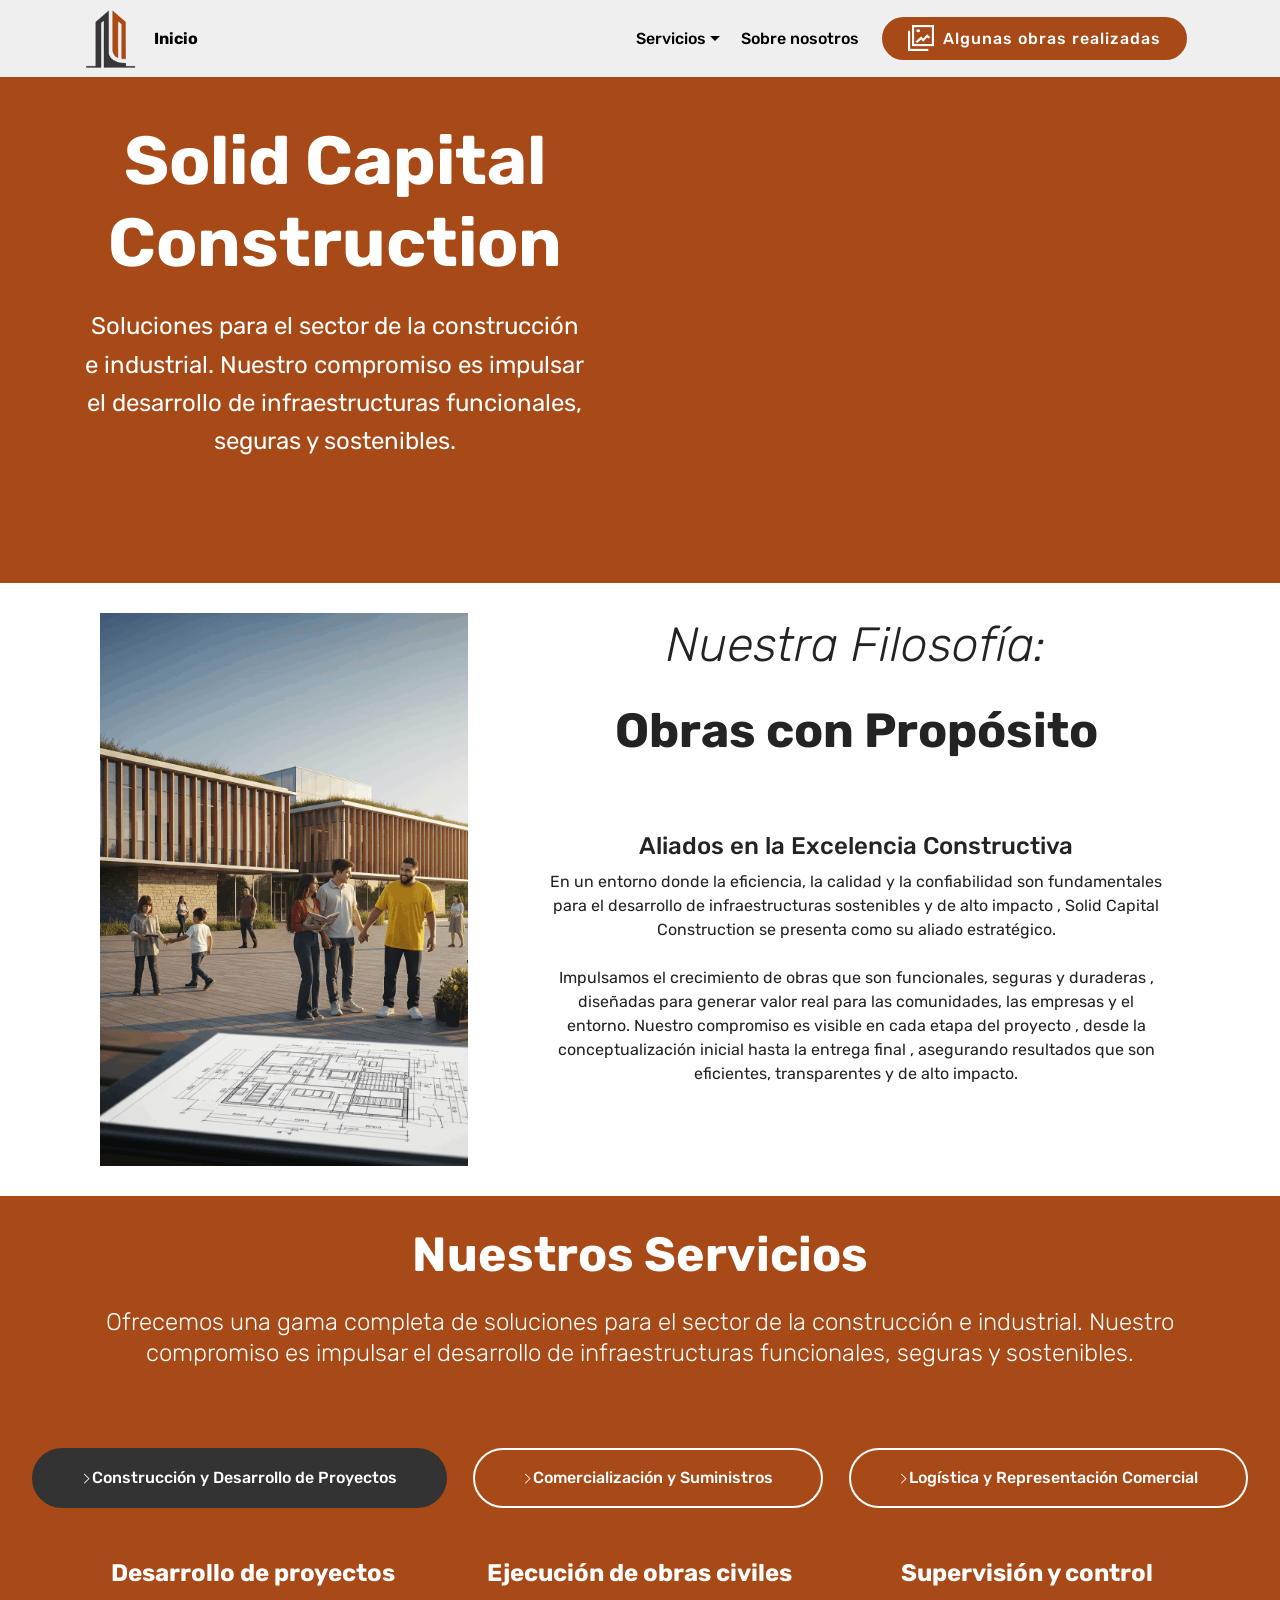
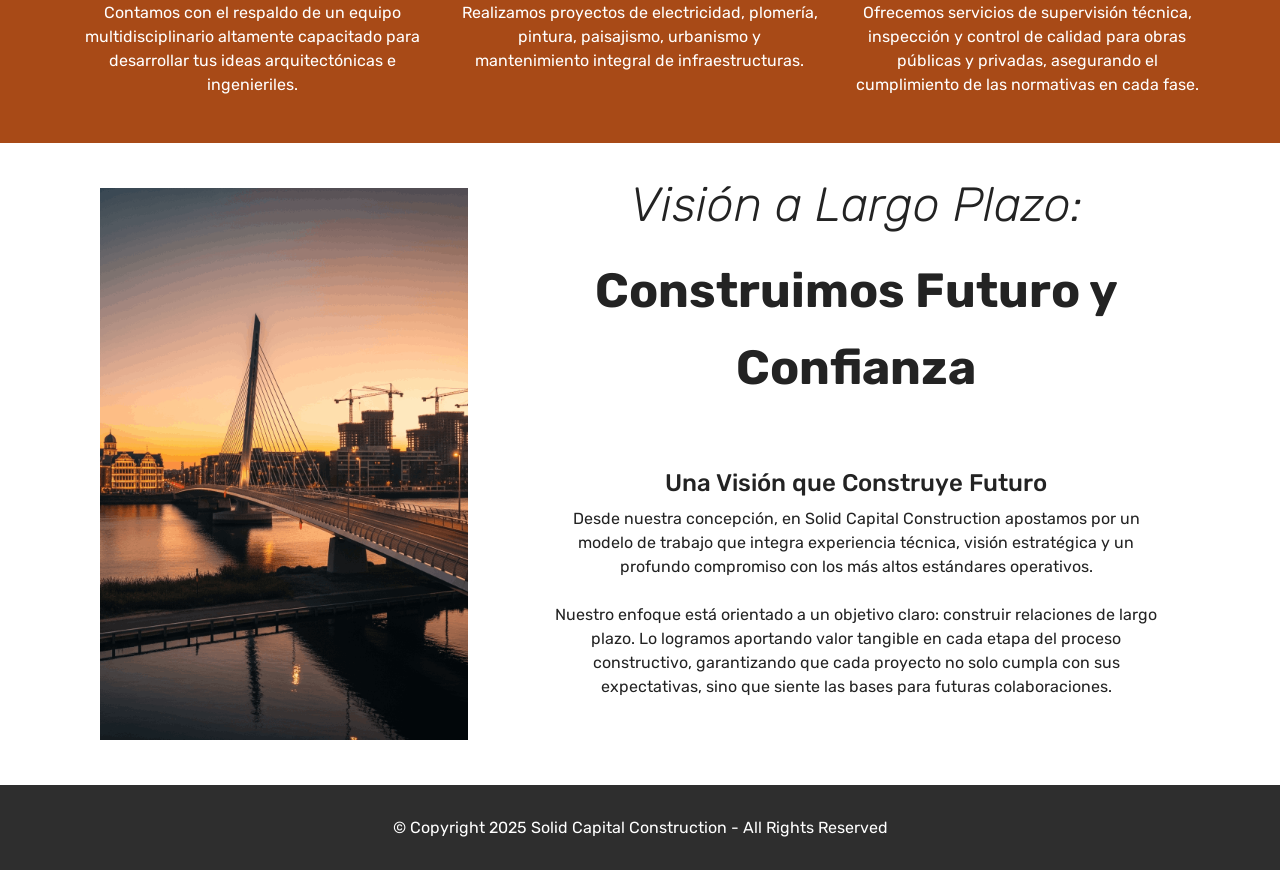
<file: index.html>
<!DOCTYPE html>
<html  >
<head>
  <!-- Site made with Mobirise Website Builder v5.0.11, https://mobirise.com -->
  <meta charset="UTF-8">
  <meta http-equiv="X-UA-Compatible" content="IE=edge">
  <meta name="generator" content="Mobirise v5.0.11, mobirise.com">
  <meta name="viewport" content="width=device-width, initial-scale=1, minimum-scale=1">
  <link rel="shortcut icon" href="assets/images/logo-solid-capital-construction-grande.png" type="image/x-icon">
  <meta name="description" content="Soluciones para el sector de la construcción e industrial. Nuestro compromiso es impulsar el desarrollo de infraestructuras funcionales, seguras y sostenibles.">
  
  
  <title>Inicio - Solid Capital Construction</title>
  <link rel="stylesheet" href="assets/web/assets/mobirise-icons2/mobirise2.css">
  <link rel="stylesheet" href="assets/web/assets/mobirise-icons/mobirise-icons.css">
  <link rel="stylesheet" href="assets/bootstrap/css/bootstrap.min.css">
  <link rel="stylesheet" href="assets/bootstrap/css/bootstrap-grid.min.css">
  <link rel="stylesheet" href="assets/bootstrap/css/bootstrap-reboot.min.css">
  <link rel="stylesheet" href="assets/tether/tether.min.css">
  <link rel="stylesheet" href="assets/dropdown/css/style.css">
  <link rel="stylesheet" href="assets/theme/css/style.css">
  <link rel="preload" as="style" href="assets/mobirise/css/mbr-additional.css"><link rel="stylesheet" href="assets/mobirise/css/mbr-additional.css" type="text/css">
  
  
  
</head>
<body>
  <section class="menu cid-uNWc8utQkG" once="menu" id="menu1-0">

    

    <nav class="navbar navbar-expand beta-menu navbar-dropdown align-items-center navbar-fixed-top navbar-toggleable-sm">
        <button class="navbar-toggler navbar-toggler-right" type="button" data-toggle="collapse" data-target="#navbarSupportedContent" aria-controls="navbarSupportedContent" aria-expanded="false" aria-label="Toggle navigation">
            <div class="hamburger">
                <span></span>
                <span></span>
                <span></span>
                <span></span>
            </div>
        </button>
        <div class="menu-logo">
            <div class="navbar-brand">
                <span class="navbar-logo">
                    
                         <a href="index.html"><img src="assets/images/logo-solid-capital-construction-grande.png" alt="Solid Capital Construction" title="Solid Capital Construction" style="height: 3.8rem;"></a>
                    
                </span>
                <span class="navbar-caption-wrap"><a class="navbar-caption text-black display-4" href="index.html">Inicio</a></span>
            </div>
        </div>
        <div class="collapse navbar-collapse" id="navbarSupportedContent">
            <ul class="navbar-nav nav-dropdown" data-app-modern-menu="true"><li class="nav-item dropdown">
                    <a class="nav-link link text-black dropdown-toggle display-4" href="#" data-toggle="dropdown-submenu" aria-expanded="false">
                        
                        Servicios</a><div class="dropdown-menu"><a class="text-black dropdown-item display-4" href="Construcción y Desarrollo de Proyectos.html">Construcción y Desarrollo de Proyectos</a><a class="text-black dropdown-item display-4" href="Comercialización y Suministros.html" aria-expanded="false">Comercialización y Suministros</a><a class="text-black dropdown-item display-4" href="Logística y Representación Comercial.html" aria-expanded="false">Logística y Representación Comercial</a></div>
                </li>
                <li class="nav-item">
                    <a class="nav-link link text-black display-4" href="sobre nosotros.html">
                        
                        Sobre nosotros</a>
                </li></ul>
            <div class="navbar-buttons mbr-section-btn"><a class="btn btn-sm btn-info display-4" href="assets/files/Solid-CapitalConstruction-ObrasRealizadas-PDF.pdf" target="_blank"><span class="mobi-mbri mobi-mbri-photo mbr-iconfont mbr-iconfont-btn"></span>
                    
                    Algunas obras realizadas</a></div>
        </div>
    </nav>
</section>

<section class="engine"><a href="https://mobirise.info/q">free responsive web templates</a></section><section class="header7 cid-uNXGC2gmjM" id="header7-c">

    

    

    <div class="container">
        <div class="media-container-row">

            <div class="media-content align-right">
                <h1 class="mbr-section-title mbr-white pb-3 mbr-fonts-style display-1"><strong>Solid Capital Construction</strong></h1>
                <div class="mbr-section-text mbr-white pb-3">
                    <p class="mbr-text mbr-fonts-style display-5">Soluciones para el sector de la construcción e industrial. Nuestro compromiso es impulsar el desarrollo de infraestructuras funcionales, seguras y sostenibles.</p>
                </div>
                
            </div>

            <div class="mbr-figure" style="width: 115%;"><iframe class="mbr-embedded-video" src="https://www.youtube.com/embed/zymigQjoVxY?rel=0&amp;amp;showinfo=0&amp;autoplay=1&amp;loop=0" width="1280" height="720" frameborder="0" allowfullscreen></iframe></div>

        </div>
    </div>
</section>

<section class="features11 cid-uNXRla8Bo9" id="features11-p">

    

    

    <div class="container">   
        <div class="col-md-12">
            <div class="media-container-row">
                <div class="mbr-figure m-auto" style="width: 40%;">
                    <img src="assets/images/gemini-generated-image-oahu29oahu29oahu-736x736.png" alt="Solid Capital Construction" title="Solid Capital Construction">
                </div>
                <div class=" align-left aside-content">
                    <h2 class="mbr-title pt-2 mbr-fonts-style display-2"><em>Nuestra Filosofía:</em></h2>
                    <div class="mbr-section-text">
                        <p class="mbr-text mb-5 pt-3 mbr-light mbr-fonts-style display-2"><strong>
                        Obras con Propósito
                        </strong></p>
                    </div>

                    <div class="block-content">
                        <div class="card p-3 pr-3">
                            <div class="media">
                                     
                                <div class="media-body">
                                    <h4 class="card-title mbr-fonts-style display-5">Aliados en la Excelencia Constructiva</h4>
                                </div>
                            </div>                

                            <div class="card-box">
                                <p class="block-text mbr-fonts-style display-7">En un entorno donde la eficiencia, la calidad y la confiabilidad son fundamentales para el desarrollo de infraestructuras sostenibles y de alto impacto , Solid Capital Construction se presenta como su aliado estratégico.<br><br>Impulsamos el crecimiento de obras que son funcionales, seguras y duraderas , diseñadas para generar valor real para las comunidades, las empresas y el entorno. Nuestro compromiso es visible en cada etapa del proyecto , desde la conceptualización inicial hasta la entrega final , asegurando resultados que son eficientes, transparentes y de alto impacto.<br><br><br></p>
                            </div>
                        </div>

                        
                    </div>
                </div>
            </div>
        </div> 
    </div>          
</section>

<section class="tabs3 cid-uNXMHIw7YE" id="tabs3-n">

    

    

    <div class="container">
        <h2 class="mbr-section-title align-center pb-3 mbr-fonts-style display-2"><strong>Nuestros Servicios</strong></h2>
        <h3 class="mbr-section-subtitle display-5 align-center mbr-light mbr-fonts-style">Ofrecemos una gama completa de soluciones para el sector de la construcción e industrial. Nuestro compromiso es impulsar el desarrollo de infraestructuras funcionales, seguras y sostenibles.</h3>
    </div>
    <div class="container-fluid">
        <div class="row tabcont">
            <ul class="nav nav-tabs pt-3 mt-5" role="tablist">
                <li class="nav-item mbr-fonts-style"><a class="nav-link active display-7" role="tab" data-toggle="tab" href="#tabs3-n_tab0" aria-selected="true"><span class="mobi-mbri mobi-mbri-arrow-next mbr-iconfont mbr-iconfont-btn" style="font-size: 10px;"></span>Construcción y Desarrollo de Proyectos</a></li>
                <li class="nav-item mbr-fonts-style"><a class="nav-link active display-7" role="tab" data-toggle="tab" href="#tabs3-n_tab1" aria-selected="true"><span class="mobi-mbri mobi-mbri-arrow-next mbr-iconfont mbr-iconfont-btn" style="font-size: 10px;"></span>Comercialización y Suministros</a></li>
                <li class="nav-item mbr-fonts-style"><a class="nav-link active display-7" role="tab" data-toggle="tab" href="#tabs3-n_tab2" aria-selected="true"><span class="mobi-mbri mobi-mbri-arrow-next mbr-iconfont mbr-iconfont-btn" style="font-size: 10px;"></span>Logística y Representación Comercial</a></li>
                
                
                
            </ul>
        </div>
    </div>

    <div class="container">
        <div class="row px-1">
            <div class="tab-content">
                <div id="tab1" class="tab-pane in active mbr-table" role="tabpanel">
                    <div class="row tab-content-row">
                        <div class="col-xs-12 col-md-6 col-lg-4">
                            
                            <h4 class="mbr-element-title align-center mbr-fonts-style pb-2 display-5"><a href="Construcción y Desarrollo de Proyectos.html"><strong>Desarrollo de proyectos</strong></a></h4>
                            <p class="mbr-section-text align-center mbr-fonts-style display-7">
                                Contamos con el respaldo de un equipo multidisciplinario altamente capacitado para desarrollar tus ideas&nbsp;arquitectónicas e ingenieriles.</p>
                        </div>

                        <div class="col-xs-12 col-md-6 col-lg-4">
                            
                            <h4 class="mbr-element-title align-center mbr-fonts-style pb-2 display-5"><a href="Construcción y Desarrollo de Proyectos.html"><strong>Ejecución de obras civiles</strong></a></h4>
                            <p class="mbr-section-text align-center mbr-fonts-style display-7">
                                Realizamos proyectos de electricidad, plomería, pintura, paisajismo, urbanismo y mantenimiento integral de infraestructuras.
                            </p>
                        </div>

                        <div class="col-xs-12 col-md-6 col-lg-4">
                            
                            <h4 class="mbr-element-title align-center mbr-fonts-style pb-2 display-5"><a href="Construcción y Desarrollo de Proyectos.html"><strong>Supervisión y control</strong></a></h4>
                            <p class="mbr-section-text align-center mbr-fonts-style display-7">
                                Ofrecemos servicios de supervisión técnica, inspección y control de calidad para obras públicas y privadas, asegurando el cumplimiento de las normativas en cada fase.</p>
                        </div>

                        
                    </div>
                </div>

                <div id="tab2" class="tab-pane  mbr-table" role="tabpanel">
                    <div class="row tab-content-row">
                        <div class="col-xs-12 col-md-6 col-lg-4">
                            
                            <h4 class="mbr-element-title align-center mbr-fonts-style pb-2 display-5"><a href="Comercialización y Suministros.html"><strong>Fabricación y Venta de Materiales Estructurales</strong></a></h4>
                            <p class="mbr-section-text align-center mbr-fonts-style display-7">
                                Fabricamos, distribuimos y vendemos bloques y materiales estructurales que cumplen con los más altos estándares de la industria.
                            </p>
                        </div>

                        <div class="col-xs-12 col-md-6 col-lg-4">
                            
                            <h4 class="mbr-element-title align-center mbr-fonts-style pb-2 display-5"><a href="Comercialización y Suministros.html"><strong>Venta de Maquinaria y Herramientas Especializadas</strong></a></h4>
                            <p class="mbr-section-text align-center mbr-fonts-style display-7">
                                Ofrecemos maquinaria especializada, herramientas, productos de ferretería y materiales de construcción, tanto al por mayor como al detal.
                            </p>
                        </div>

                        <div class="col-xs-12 col-md-6 col-lg-4">
                            
                            <h4 class="mbr-element-title align-center mbr-fonts-style pb-2 display-5"><a href="Comercialización y Suministros.html"><strong>Suministros de Ferretería y Materiales Generales</strong></a></h4>
                            <p class="mbr-section-text align-center mbr-fonts-style display-7">Contamos con un amplio catálogo de productos y equipos de ferretería, así como materiales para la construcción, disponibles para la venta tanto al por mayor como al detal.
                            </p>
                        </div>

                        
                    </div>
                </div>

                <div id="tab3" class="tab-pane  mbr-table" role="tabpanel">
                    <div class="row tab-content-row">
                        <div class="col-xs-12 col-md-6 col-lg-4">
                            
                            <h4 class="mbr-element-title align-center mbr-fonts-style pb-2 display-5"><a href="Logística y Representación Comercial.html"><strong>Gestión de Importación y Exportación</strong></a></h4>
                            <p class="mbr-section-text align-center mbr-fonts-style display-7">
                                Facilitamos el acceso a tecnologías y materiales de vanguardia para el sector a través de una gestión logística eficiente.
                            </p>
                        </div>

                        <div class="col-xs-12 col-md-6 col-lg-4">
                            
                            <h4 class="mbr-element-title align-center mbr-fonts-style pb-2 display-5"><a href="Logística y Representación Comercial.html"><strong>Representación de Marcas</strong></a></h4>
                            <p class="mbr-section-text align-center mbr-fonts-style display-7">
                                Actuamos como representantes comerciales para marcas nacionales e internacionales de equipos técnicos y materiales de alta demanda, con o sin exclusividad.</p>
                        </div>

                        <div class="col-xs-12 col-md-6 col-lg-4">
                            
                            <h4 class="mbr-element-title align-center mbr-fonts-style pb-2 display-5"><a href="Logística y Representación Comercial.html"><strong>Alianzas y Acompañamiento Estratégico</strong></a></h4>
                            <p class="mbr-section-text align-center mbr-fonts-style display-7">Nos posicionamos como un aliado estratégico para el acompañamiento de proyectos , respaldado por una red de socios que apoya cada fase, desde la conceptualización hasta la entrega final.</p>
                        </div>

                        
                    </div>
                </div>

                <div id="tab4" class="tab-pane  mbr-table" role="tabpanel">
                    <div class="row tab-content-row">
                        <div class="col-xs-12 col-md-6 col-lg-4">
                            
                            <h4 class="mbr-element-title align-center mbr-fonts-style pb-2 display-5">
                                MOBILE FRIENDLY
                            </h4>
                            <p class="mbr-section-text align-center mbr-fonts-style display-7">
                                No special actions required, all sites you make with Mobirise are mobile-friendly. You don't have to create a special mobile version of your site, it will adapt automagically.
                            </p>
                        </div>

                        <div class="col-xs-12 col-md-6 col-lg-4">
                            
                            <h4 class="mbr-element-title align-center mbr-fonts-style pb-2 display-5">
                                MOBILE FRIENDLY
                            </h4>
                            <p class="mbr-section-text align-center mbr-fonts-style display-7">
                                No special actions required, all sites you make with Mobirise are mobile-friendly. You don't have to create a special mobile version of your site, it will adapt automagically.
                            </p>
                        </div>

                        <div class="col-xs-12 col-md-6 col-lg-4">
                            
                            <h4 class="mbr-element-title align-center mbr-fonts-style pb-2 display-5">
                                MOBILE FRIENDLY
                            </h4>
                            <p class="mbr-section-text align-center mbr-fonts-style display-7">
                                No special actions required, all sites you make with Mobirise are mobile-friendly. You don't have to create a special mobile version of your site, it will adapt automagically.
                            </p>
                        </div>

                        
                    </div>
                </div>

                <div id="tab5" class="tab-pane  mbr-table" role="tabpanel">
                    <div class="row tab-content-row">
                        <div class="col-xs-12 col-md-6 col-lg-4">
                            
                            <h4 class="mbr-element-title align-center mbr-fonts-style pb-2 display-5">
                                IT'S EASY AND SIMPLE
                            </h4>
                            <p class="mbr-section-text align-center mbr-fonts-style display-7">
                                Cut down the development time with drag-and-drop website builder. Drop the blocks into the page, edit content inline and publish - no technical skills required.
                            </p>
                        </div>

                        <div class="col-xs-12 col-md-6 col-lg-4">
                            
                            <h4 class="mbr-element-title align-center mbr-fonts-style pb-2 display-5">
                                IT'S EASY AND SIMPLE
                            </h4>
                            <p class="mbr-section-text align-center mbr-fonts-style display-7">
                                Cut down the development time with drag-and-drop website builder. Drop the blocks into the page, edit content inline and publish - no technical skills required.
                            </p>
                        </div>

                        <div class="col-xs-12 col-md-6 col-lg-4">
                            
                            <h4 class="mbr-element-title align-center mbr-fonts-style pb-2 display-5">
                                IT'S EASY AND SIMPLE
                            </h4>
                            <p class="mbr-section-text align-center mbr-fonts-style display-7">
                                Cut down the development time with drag-and-drop website builder. Drop the blocks into the page, edit content inline and publish - no technical skills required.
                            </p>
                        </div>

                        
                    </div>
                </div>

                <div id="tab6" class="tab-pane  mbr-table" role="tabpanel">
                    <div class="row tab-content-row">
                        <div class="col-xs-12 col-md-6 col-lg-4">
                            
                            <h4 class="mbr-element-title align-center mbr-fonts-style pb-2 display-5">
                                TRENDY WEBSITE BLOCKS
                            </h4>
                            <p class="mbr-section-text align-center mbr-fonts-style display-7">
                                Choose from the large selection  pre-made blocks - full-screen intro, bootstrap carousel, slider, responsive image gallery with, parallax scrolling, sticky header and more.
                            </p>
                        </div>

                        <div class="col-xs-12 col-md-6 col-lg-4">
                            
                            <h4 class="mbr-element-title align-center mbr-fonts-style pb-2 display-5">
                                TRENDY WEBSITE BLOCKS
                            </h4>
                            <p class="mbr-section-text align-center mbr-fonts-style display-7">
                                Choose from the large selection  pre-made blocks - full-screen intro, bootstrap carousel, slider, responsive image gallery with, parallax scrolling, sticky header and more.
                            </p>
                        </div>

                        <div class="col-xs-12 col-md-6 col-lg-4">
                            
                            <h4 class="mbr-element-title align-center mbr-fonts-style pb-2 display-5">
                                TRENDY WEBSITE BLOCKS
                            </h4>
                            <p class="mbr-section-text align-center mbr-fonts-style display-7">
                                Choose from the large selection  pre-made blocks - full-screen intro, bootstrap carousel, slider, responsive image gallery with, parallax scrolling, sticky header and more.
                            </p>
                        </div>

                        
                    </div>
                </div>
            </div>
        </div>
    </div>
</section>

<section class="features11 cid-uNXTQ3Z2Oo" id="features11-s">

    

    

    <div class="container">   
        <div class="col-md-12">
            <div class="media-container-row">
                <div class="mbr-figure m-auto" style="width: 40%;">
                    <img src="assets/images/gemini-generated-image-41w0r41w0r41w0r4-736x736.png" alt="Solid Capital Construction" title="Solid Capital Construction">
                </div>
                <div class=" align-left aside-content">
                    <h2 class="mbr-title pt-2 mbr-fonts-style display-2"><em>Visión a Largo Plazo:</em></h2>
                    <div class="mbr-section-text">
                        <p class="mbr-text mb-5 pt-3 mbr-light mbr-fonts-style display-2"><strong>Construimos Futuro y Confianza</strong><br></p>
                    </div>

                    <div class="block-content">
                        <div class="card p-3 pr-3">
                            <div class="media">
                                     
                                <div class="media-body">
                                    <h4 class="card-title mbr-fonts-style display-5">Una Visión que Construye Futuro</h4>
                                </div>
                            </div>                

                            <div class="card-box">
                                <p class="block-text mbr-fonts-style display-7">Desde nuestra concepción, en Solid Capital Construction apostamos por un modelo de trabajo que integra experiencia técnica, visión estratégica y un profundo compromiso con los más altos estándares operativos.<br><br>Nuestro enfoque está orientado a un objetivo claro: construir relaciones de largo plazo. Lo logramos aportando valor tangible en cada etapa del proceso constructivo, garantizando que cada proyecto no solo cumpla con sus expectativas, sino que siente las bases para futuras colaboraciones.<br><br></p>
                            </div>
                        </div>

                        
                    </div>
                </div>
            </div>
        </div> 
    </div>          
</section>

<section once="footers" class="cid-uNWczOpzTX" id="footer6-5">

    

    

    <div class="container">
        <div class="media-container-row align-center mbr-white">
            <div class="col-12">
                <p class="mbr-text mb-0 mbr-fonts-style display-7">
                    © Copyright 2025 Solid Capital Construction - All Rights Reserved
                </p>
            </div>
        </div>
    </div>
</section>


  <script src="assets/web/assets/jquery/jquery.min.js"></script>
  <script src="assets/popper/popper.min.js"></script>
  <script src="assets/bootstrap/js/bootstrap.min.js"></script>
  <script src="assets/tether/tether.min.js"></script>
  <script src="assets/smoothscroll/smooth-scroll.js"></script>
  <script src="assets/dropdown/js/nav-dropdown.js"></script>
  <script src="assets/dropdown/js/navbar-dropdown.js"></script>
  <script src="assets/touchswipe/jquery.touch-swipe.min.js"></script>
  <script src="assets/mbr-tabs/mbr-tabs.js"></script>
  <script src="assets/theme/js/script.js"></script>
  
  
</body>
</html>
</file>
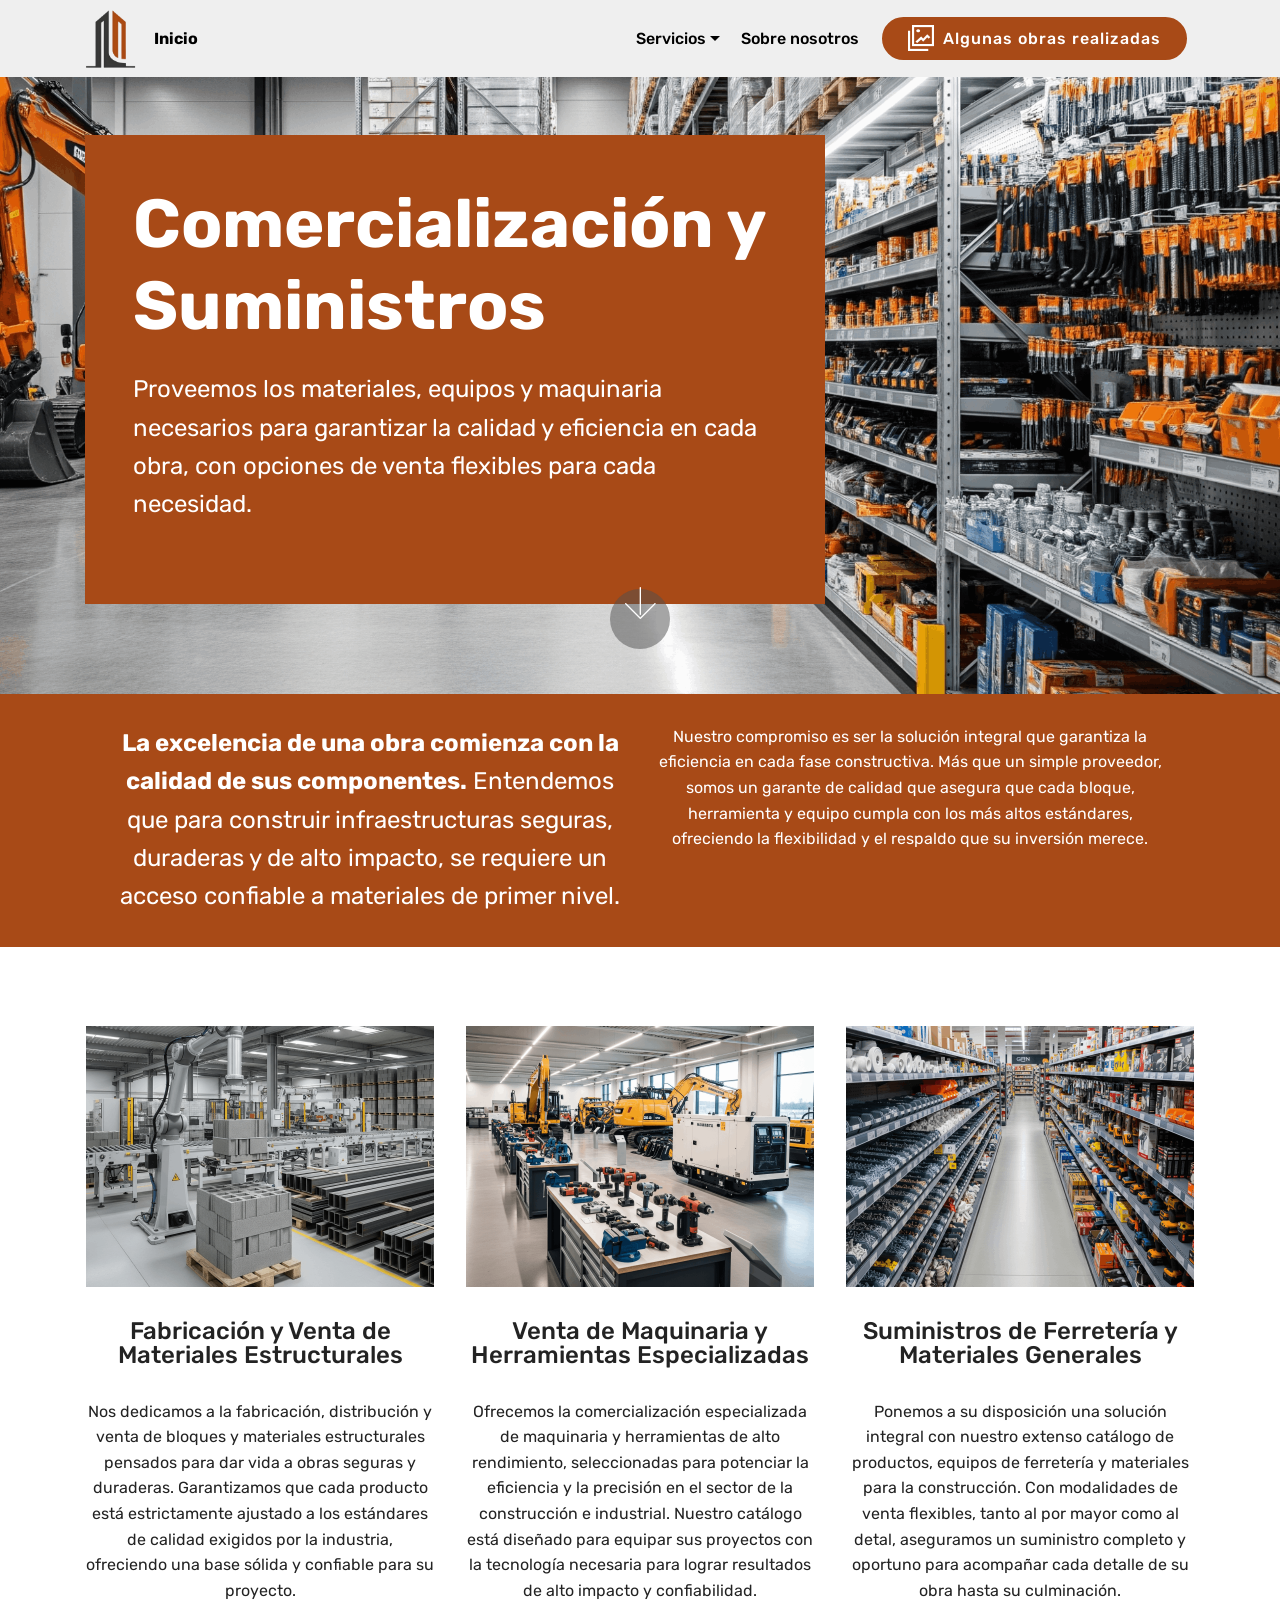
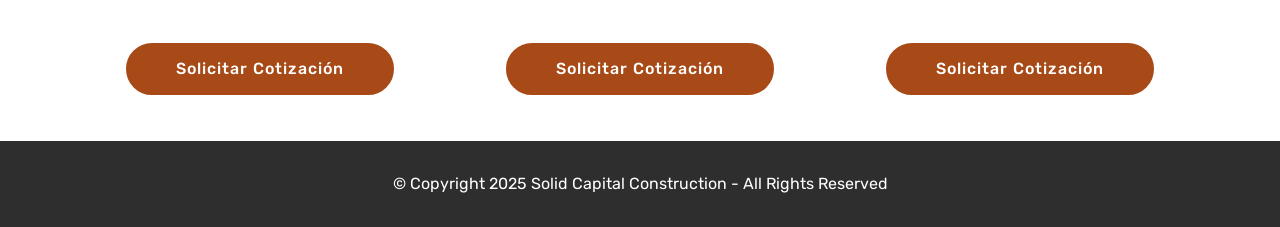
<file: Comercialización y Suministros.html>
<!DOCTYPE html>
<html  >
<head>
  <!-- Site made with Mobirise Website Builder v5.0.11, https://mobirise.com -->
  <meta charset="UTF-8">
  <meta http-equiv="X-UA-Compatible" content="IE=edge">
  <meta name="generator" content="Mobirise v5.0.11, mobirise.com">
  <meta name="viewport" content="width=device-width, initial-scale=1, minimum-scale=1">
  <link rel="shortcut icon" href="assets/images/logo-solid-capital-construction-grande.png" type="image/x-icon">
  <meta name="description" content="Proveemos los materiales, equipos y maquinaria necesarios para garantizar la calidad y eficiencia en cada obra, con opciones de venta flexibles para cada necesidad.">
  
  
  <title>Comercialización y Suministros</title>
  <link rel="stylesheet" href="assets/web/assets/mobirise-icons2/mobirise2.css">
  <link rel="stylesheet" href="assets/web/assets/mobirise-icons/mobirise-icons.css">
  <link rel="stylesheet" href="assets/bootstrap/css/bootstrap.min.css">
  <link rel="stylesheet" href="assets/bootstrap/css/bootstrap-grid.min.css">
  <link rel="stylesheet" href="assets/bootstrap/css/bootstrap-reboot.min.css">
  <link rel="stylesheet" href="assets/tether/tether.min.css">
  <link rel="stylesheet" href="assets/dropdown/css/style.css">
  <link rel="stylesheet" href="assets/theme/css/style.css">
  <link rel="preload" as="style" href="assets/mobirise/css/mbr-additional.css"><link rel="stylesheet" href="assets/mobirise/css/mbr-additional.css" type="text/css">
  
  
  
</head>
<body>
  <section class="menu cid-uNWc8utQkG" once="menu" id="menu1-l">

    

    <nav class="navbar navbar-expand beta-menu navbar-dropdown align-items-center navbar-fixed-top navbar-toggleable-sm">
        <button class="navbar-toggler navbar-toggler-right" type="button" data-toggle="collapse" data-target="#navbarSupportedContent" aria-controls="navbarSupportedContent" aria-expanded="false" aria-label="Toggle navigation">
            <div class="hamburger">
                <span></span>
                <span></span>
                <span></span>
                <span></span>
            </div>
        </button>
        <div class="menu-logo">
            <div class="navbar-brand">
                <span class="navbar-logo">
                    
                         <a href="index.html"><img src="assets/images/logo-solid-capital-construction-grande.png" alt="Solid Capital Construction" title="Solid Capital Construction" style="height: 3.8rem;"></a>
                    
                </span>
                <span class="navbar-caption-wrap"><a class="navbar-caption text-black display-4" href="index.html">Inicio</a></span>
            </div>
        </div>
        <div class="collapse navbar-collapse" id="navbarSupportedContent">
            <ul class="navbar-nav nav-dropdown" data-app-modern-menu="true"><li class="nav-item dropdown">
                    <a class="nav-link link text-black dropdown-toggle display-4" href="#" data-toggle="dropdown-submenu" aria-expanded="false">
                        
                        Servicios</a><div class="dropdown-menu"><a class="text-black dropdown-item display-4" href="Construcción y Desarrollo de Proyectos.html">Construcción y Desarrollo de Proyectos</a><a class="text-black dropdown-item display-4" href="Comercialización y Suministros.html" aria-expanded="false">Comercialización y Suministros</a><a class="text-black dropdown-item display-4" href="Logística y Representación Comercial.html" aria-expanded="false">Logística y Representación Comercial</a></div>
                </li>
                <li class="nav-item">
                    <a class="nav-link link text-black display-4" href="sobre nosotros.html">
                        
                        Sobre nosotros</a>
                </li></ul>
            <div class="navbar-buttons mbr-section-btn"><a class="btn btn-sm btn-info display-4" href="assets/files/Solid-CapitalConstruction-ObrasRealizadas-PDF.pdf" target="_blank"><span class="mobi-mbri mobi-mbri-photo mbr-iconfont mbr-iconfont-btn"></span>
                    
                    Algunas obras realizadas</a></div>
        </div>
    </nav>
</section>

<section class="engine"><a href="https://mobirise.info/z">best free website templates</a></section><section class="header10 cid-uNY1mNAv0w mbr-parallax-background" id="header10-10">

    

    

    <div class="container">
        <div class="media-container-column mbr-white p-5 align-left col-lg-8 col-md-10">
            <h1 class="mbr-section-title mbr-bold pb-3 mbr-fonts-style display-1">Comercialización y Suministros</h1>
            
            <p class="mbr-text pb-3 mbr-fonts-style display-5">Proveemos los materiales, equipos y maquinaria necesarios para garantizar la calidad y eficiencia en cada obra, con opciones de venta flexibles para cada necesidad.<br></p>
            
        </div>
    </div>

    <div class="mbr-arrow hidden-sm-down" aria-hidden="true">
        <a href="#next">
            <i class="mbri-down mbr-iconfont"></i>
        </a>
    </div>
</section>

<section class="mbr-section article content3 cid-uNY1nkwccW" id="content3-11">
      
     

    <div class="container">
        <div class="media-container-row">
            <div class="row col-12 col-md-12">
                <div class="col-12 mbr-text mbr-fonts-style display-5 col-md-6">
                     <p><strong>La excelencia de una obra comienza con la calidad de sus componentes.</strong> Entendemos que para construir infraestructuras seguras, duraderas y de alto impacto, se requiere un acceso confiable a materiales de primer nivel.</p>
                </div>
                <div class="col-12 mbr-text mbr-fonts-style display-7 col-md-6">
                     <p>Nuestro compromiso es ser la solución integral que garantiza la eficiencia en cada fase constructiva. Más que un simple proveedor, somos un garante de calidad que asegura que cada bloque, herramienta y equipo cumpla con los más altos estándares, ofreciendo la flexibilidad y el respaldo que su inversión merece.</p>
                </div>
                
            </div>
        </div>
    </div>
</section>

<section class="services1 cid-uNY1nYGtZs" id="services1-12">
    <!---->
    
    <!---->
    <!--Overlay-->
    
    <!--Container-->
    <div class="container">
        <div class="row justify-content-center">
            <!--Titles-->
            <div class="title pb-5 col-12">
                
                
            </div>
            <!--Card-1-->
            <div class="card col-12 col-md-6 p-3 col-lg-4">
                <div class="card-wrapper">
                    <div class="card-img">
                        <img src="assets/images/gemini-generated-image-gc6ofsgc6ofsgc6o-696x696.png" alt="Fabricación y Venta de Materiales Estructurales" title="Fabricación y Venta de Materiales Estructurales">
                    </div>
                    <div class="card-box">
                        <h4 class="card-title mbr-fonts-style display-5">Fabricación y Venta de Materiales Estructurales</h4>
                        <p class="mbr-text mbr-fonts-style display-7">
                            Nos dedicamos a la fabricación, distribución y venta de bloques y materiales estructurales  pensados para dar vida a obras seguras y duraderas. Garantizamos que cada producto está estrictamente ajustado a los estándares de calidad exigidos por la industria, ofreciendo una base sólida y confiable para su proyecto.
                        </p>
                        <!--Btn-->
                        <div class="mbr-section-btn align-left"><a href="https://wa.link/aitahr" class="btn btn-info display-4" target="_blank">
                                Solicitar Cotización</a></div>
                    </div>
                </div>
            </div>
            <!--Card-2-->
            <div class="card col-12 col-md-6 p-3 col-lg-4">
                <div class="card-wrapper">
                    <div class="card-img">
                        <img src="assets/images/gemini-generated-image-64lfn464lfn464lf-696x696.png" alt="Venta de Maquinaria y Herramientas Especializadas" title="Venta de Maquinaria y Herramientas Especializadas">
                    </div>
                    <div class="card-box">
                        <h4 class="card-title mbr-fonts-style display-5">Venta de Maquinaria y Herramientas Especializadas</h4>
                        <p class="mbr-text mbr-fonts-style display-7">
                            Ofrecemos la comercialización especializada de maquinaria y herramientas de alto rendimiento, seleccionadas para potenciar la eficiencia y la precisión en el sector de la construcción e industrial. Nuestro catálogo está diseñado para equipar sus proyectos con la tecnología necesaria para lograr resultados de alto impacto  y confiabilidad.
                        </p>
                        <!--Btn-->
                        <div class="mbr-section-btn align-left"><a href="https://wa.link/cbfdyl" class="btn btn-info display-4" target="_blank">
                                Solicitar Cotización</a></div>
                    </div>
                </div>
            </div>
            <!--Card-3-->
            <div class="card col-12 col-md-6 p-3 col-lg-4 last-child">
                <div class="card-wrapper">
                    <div class="card-img">
                        <img src="assets/images/gemini-generated-image-7f6ba57f6ba57f6b-696x696.png" alt="Suministros de Ferretería y Materiales Generales" title="Suministros de Ferretería y Materiales Generales">
                    </div>
                    <div class="card-box">
                        <h4 class="card-title mbr-fonts-style display-5">Suministros de Ferretería y Materiales Generales</h4>
                        <p class="mbr-text mbr-fonts-style display-7">Ponemos a su disposición una solución integral con nuestro extenso catálogo de productos, equipos de ferretería y materiales para la construcción. Con modalidades de venta flexibles, tanto al por mayor como al detal, aseguramos un suministro completo y oportuno para acompañar cada detalle de su obra hasta su culminación.</p>
                        <!--Btn-->
                        <div class="mbr-section-btn align-left"><a href="https://wa.link/btw5of" class="btn btn-info display-4" target="_blank">
                                Solicitar Cotización</a></div>
                    </div>
                </div>
            </div>
            <!--Card-4-->
            
        </div>
    </div>
</section>

<section once="footers" class="cid-uNWczOpzTX" id="footer6-m">

    

    

    <div class="container">
        <div class="media-container-row align-center mbr-white">
            <div class="col-12">
                <p class="mbr-text mb-0 mbr-fonts-style display-7">
                    © Copyright 2025 Solid Capital Construction - All Rights Reserved
                </p>
            </div>
        </div>
    </div>
</section>


  <script src="assets/web/assets/jquery/jquery.min.js"></script>
  <script src="assets/popper/popper.min.js"></script>
  <script src="assets/bootstrap/js/bootstrap.min.js"></script>
  <script src="assets/tether/tether.min.js"></script>
  <script src="assets/smoothscroll/smooth-scroll.js"></script>
  <script src="assets/dropdown/js/nav-dropdown.js"></script>
  <script src="assets/dropdown/js/navbar-dropdown.js"></script>
  <script src="assets/touchswipe/jquery.touch-swipe.min.js"></script>
  <script src="assets/parallax/jarallax.min.js"></script>
  <script src="assets/theme/js/script.js"></script>
  
  
</body>
</html>
</file>
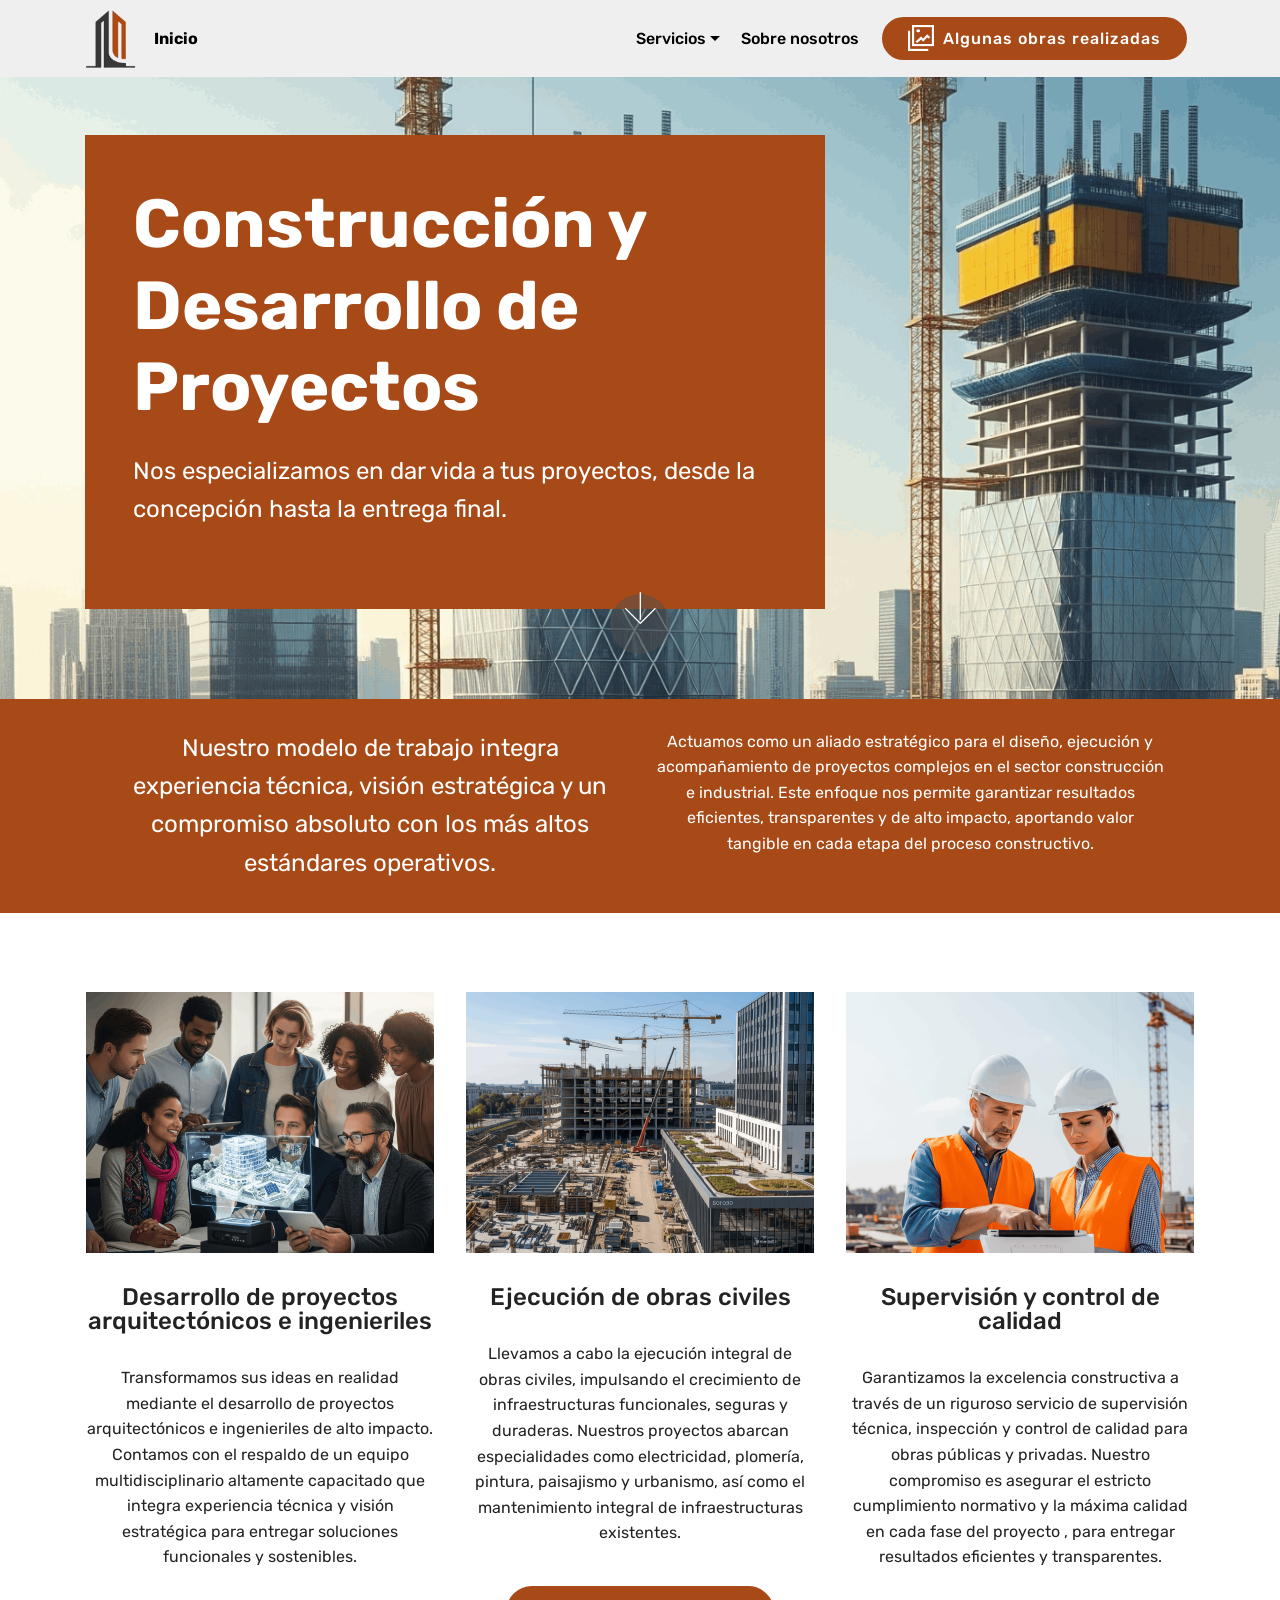
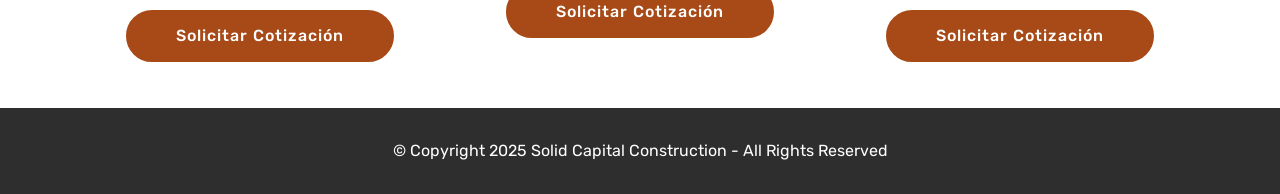
<file: Construcción y Desarrollo de Proyectos.html>
<!DOCTYPE html>
<html  >
<head>
  <!-- Site made with Mobirise Website Builder v5.0.11, https://mobirise.com -->
  <meta charset="UTF-8">
  <meta http-equiv="X-UA-Compatible" content="IE=edge">
  <meta name="generator" content="Mobirise v5.0.11, mobirise.com">
  <meta name="viewport" content="width=device-width, initial-scale=1, minimum-scale=1">
  <link rel="shortcut icon" href="assets/images/logo-solid-capital-construction-grande.png" type="image/x-icon">
  <meta name="description" content="Nos especializamos en dar vida a tus proyectos, desde la concepción hasta la entrega final.">
  
  
  <title>Construcción y Desarrollo de Proyectos</title>
  <link rel="stylesheet" href="assets/web/assets/mobirise-icons2/mobirise2.css">
  <link rel="stylesheet" href="assets/web/assets/mobirise-icons/mobirise-icons.css">
  <link rel="stylesheet" href="assets/bootstrap/css/bootstrap.min.css">
  <link rel="stylesheet" href="assets/bootstrap/css/bootstrap-grid.min.css">
  <link rel="stylesheet" href="assets/bootstrap/css/bootstrap-reboot.min.css">
  <link rel="stylesheet" href="assets/tether/tether.min.css">
  <link rel="stylesheet" href="assets/dropdown/css/style.css">
  <link rel="stylesheet" href="assets/theme/css/style.css">
  <link rel="preload" as="style" href="assets/mobirise/css/mbr-additional.css"><link rel="stylesheet" href="assets/mobirise/css/mbr-additional.css" type="text/css">
  
  
  
</head>
<body>
  <section class="menu cid-uNWc8utQkG" once="menu" id="menu1-h">

    

    <nav class="navbar navbar-expand beta-menu navbar-dropdown align-items-center navbar-fixed-top navbar-toggleable-sm">
        <button class="navbar-toggler navbar-toggler-right" type="button" data-toggle="collapse" data-target="#navbarSupportedContent" aria-controls="navbarSupportedContent" aria-expanded="false" aria-label="Toggle navigation">
            <div class="hamburger">
                <span></span>
                <span></span>
                <span></span>
                <span></span>
            </div>
        </button>
        <div class="menu-logo">
            <div class="navbar-brand">
                <span class="navbar-logo">
                    
                         <a href="index.html"><img src="assets/images/logo-solid-capital-construction-grande.png" alt="Solid Capital Construction" title="Solid Capital Construction" style="height: 3.8rem;"></a>
                    
                </span>
                <span class="navbar-caption-wrap"><a class="navbar-caption text-black display-4" href="index.html">Inicio</a></span>
            </div>
        </div>
        <div class="collapse navbar-collapse" id="navbarSupportedContent">
            <ul class="navbar-nav nav-dropdown" data-app-modern-menu="true"><li class="nav-item dropdown">
                    <a class="nav-link link text-black dropdown-toggle display-4" href="#" data-toggle="dropdown-submenu" aria-expanded="false">
                        
                        Servicios</a><div class="dropdown-menu"><a class="text-black dropdown-item display-4" href="Construcción y Desarrollo de Proyectos.html">Construcción y Desarrollo de Proyectos</a><a class="text-black dropdown-item display-4" href="Comercialización y Suministros.html" aria-expanded="false">Comercialización y Suministros</a><a class="text-black dropdown-item display-4" href="Logística y Representación Comercial.html" aria-expanded="false">Logística y Representación Comercial</a></div>
                </li>
                <li class="nav-item">
                    <a class="nav-link link text-black display-4" href="sobre nosotros.html">
                        
                        Sobre nosotros</a>
                </li></ul>
            <div class="navbar-buttons mbr-section-btn"><a class="btn btn-sm btn-info display-4" href="assets/files/Solid-CapitalConstruction-ObrasRealizadas-PDF.pdf" target="_blank"><span class="mobi-mbri mobi-mbri-photo mbr-iconfont mbr-iconfont-btn"></span>
                    
                    Algunas obras realizadas</a></div>
        </div>
    </nav>
</section>

<section class="engine"><a href="https://mobirise.info/q">responsive web templates</a></section><section class="header10 cid-uNXUVaC9hd mbr-parallax-background" id="header10-t">

    

    

    <div class="container">
        <div class="media-container-column mbr-white p-5 align-left col-lg-8 col-md-10">
            <h1 class="mbr-section-title mbr-bold pb-3 mbr-fonts-style display-1">Construcción y Desarrollo de Proyectos</h1>
            
            <p class="mbr-text pb-3 mbr-fonts-style display-5">Nos especializamos en dar vida a tus proyectos, desde la concepción hasta la entrega final.<br></p>
            
        </div>
    </div>

    <div class="mbr-arrow hidden-sm-down" aria-hidden="true">
        <a href="#next">
            <i class="mbri-down mbr-iconfont"></i>
        </a>
    </div>
</section>

<section class="mbr-section article content3 cid-uNXVDbZpDS" id="content3-x">
      
     

    <div class="container">
        <div class="media-container-row">
            <div class="row col-12 col-md-12">
                <div class="col-12 mbr-text mbr-fonts-style display-5 col-md-6">
                     <p>Nuestro modelo de trabajo integra experiencia técnica, visión estratégica y un compromiso absoluto con los más altos estándares operativos.</p>
                </div>
                <div class="col-12 mbr-text mbr-fonts-style display-7 col-md-6">
                     <p>Actuamos como un aliado estratégico para el diseño, ejecución y acompañamiento de proyectos complejos en el sector construcción e industrial. Este enfoque nos permite garantizar resultados eficientes, transparentes y de alto impacto, aportando valor tangible en cada etapa del proceso constructivo.</p>
                </div>
                
            </div>
        </div>
    </div>
</section>

<section class="services1 cid-uNXVh84CY9" id="services1-v">
    <!---->
    
    <!---->
    <!--Overlay-->
    
    <!--Container-->
    <div class="container">
        <div class="row justify-content-center">
            <!--Titles-->
            <div class="title pb-5 col-12">
                
                
            </div>
            <!--Card-1-->
            <div class="card col-12 col-md-6 p-3 col-lg-4">
                <div class="card-wrapper">
                    <div class="card-img">
                        <img src="assets/images/gemini-generated-image-7j1cg7j1cg7j1cg7-696x696.png" alt="Desarrollo de Proyectos Arquitectónicos e Ingenieriles" title="Desarrollo de Proyectos Arquitectónicos e Ingenieriles">
                    </div>
                    <div class="card-box">
                        <h4 class="card-title mbr-fonts-style display-5">Desarrollo de proyectos arquitectónicos e ingenieriles</h4>
                        <p class="mbr-text mbr-fonts-style display-7">
                            Transformamos sus ideas en realidad mediante el desarrollo de proyectos arquitectónicos e ingenieriles de alto impacto. Contamos con el respaldo de un equipo multidisciplinario altamente capacitado  que integra experiencia técnica y visión estratégica  para entregar soluciones funcionales y sostenibles.
                        </p>
                        <!--Btn-->
                        <div class="mbr-section-btn align-left"><a href="https://wa.link/kj1h1g" class="btn btn-info display-4" target="_blank">
                                Solicitar Cotización</a></div>
                    </div>
                </div>
            </div>
            <!--Card-2-->
            <div class="card col-12 col-md-6 p-3 col-lg-4">
                <div class="card-wrapper">
                    <div class="card-img">
                        <img src="assets/images/gemini-generated-image-wo1414wo1414wo14-696x696.png" alt="Ejecución de Obras Civiles" title="Ejecución de Obras Civiles">
                    </div>
                    <div class="card-box">
                        <h4 class="card-title mbr-fonts-style display-5">Ejecución de obras civiles</h4>
                        <p class="mbr-text mbr-fonts-style display-7">
                            Llevamos a cabo la ejecución integral de obras civiles, impulsando el crecimiento de infraestructuras funcionales, seguras y duraderas. Nuestros proyectos abarcan especialidades como electricidad, plomería, pintura, paisajismo y urbanismo, así como el mantenimiento integral de infraestructuras existentes.
                        </p>
                        <!--Btn-->
                        <div class="mbr-section-btn align-left"><a href="https://wa.link/j77g52" class="btn btn-info display-4" target="_blank">
                                Solicitar Cotización</a></div>
                    </div>
                </div>
            </div>
            <!--Card-3-->
            <div class="card col-12 col-md-6 p-3 col-lg-4 last-child">
                <div class="card-wrapper">
                    <div class="card-img">
                        <img src="assets/images/gemini-generated-image-gb8lungb8lungb8l-696x696.png" alt="Supervisión y Control de Calidad" title="Supervisión y Control de Calidad">
                    </div>
                    <div class="card-box">
                        <h4 class="card-title mbr-fonts-style display-5">Supervisión y control de calidad</h4>
                        <p class="mbr-text mbr-fonts-style display-7">Garantizamos la excelencia constructiva a través de un riguroso servicio de supervisión técnica, inspección y control de calidad para obras públicas y privadas. Nuestro compromiso es asegurar el estricto cumplimiento normativo y la máxima calidad en cada fase del proyecto , para entregar resultados eficientes y transparentes.</p>
                        <!--Btn-->
                        <div class="mbr-section-btn align-left"><a href="https://wa.link/l70xf5" class="btn btn-info display-4" target="_blank">
                                Solicitar Cotización</a></div>
                    </div>
                </div>
            </div>
            <!--Card-4-->
            
        </div>
    </div>
</section>

<section once="footers" class="cid-uNWczOpzTX" id="footer6-i">

    

    

    <div class="container">
        <div class="media-container-row align-center mbr-white">
            <div class="col-12">
                <p class="mbr-text mb-0 mbr-fonts-style display-7">
                    © Copyright 2025 Solid Capital Construction - All Rights Reserved
                </p>
            </div>
        </div>
    </div>
</section>


  <script src="assets/web/assets/jquery/jquery.min.js"></script>
  <script src="assets/popper/popper.min.js"></script>
  <script src="assets/bootstrap/js/bootstrap.min.js"></script>
  <script src="assets/tether/tether.min.js"></script>
  <script src="assets/smoothscroll/smooth-scroll.js"></script>
  <script src="assets/dropdown/js/nav-dropdown.js"></script>
  <script src="assets/dropdown/js/navbar-dropdown.js"></script>
  <script src="assets/touchswipe/jquery.touch-swipe.min.js"></script>
  <script src="assets/parallax/jarallax.min.js"></script>
  <script src="assets/theme/js/script.js"></script>
  
  
</body>
</html>
</file>
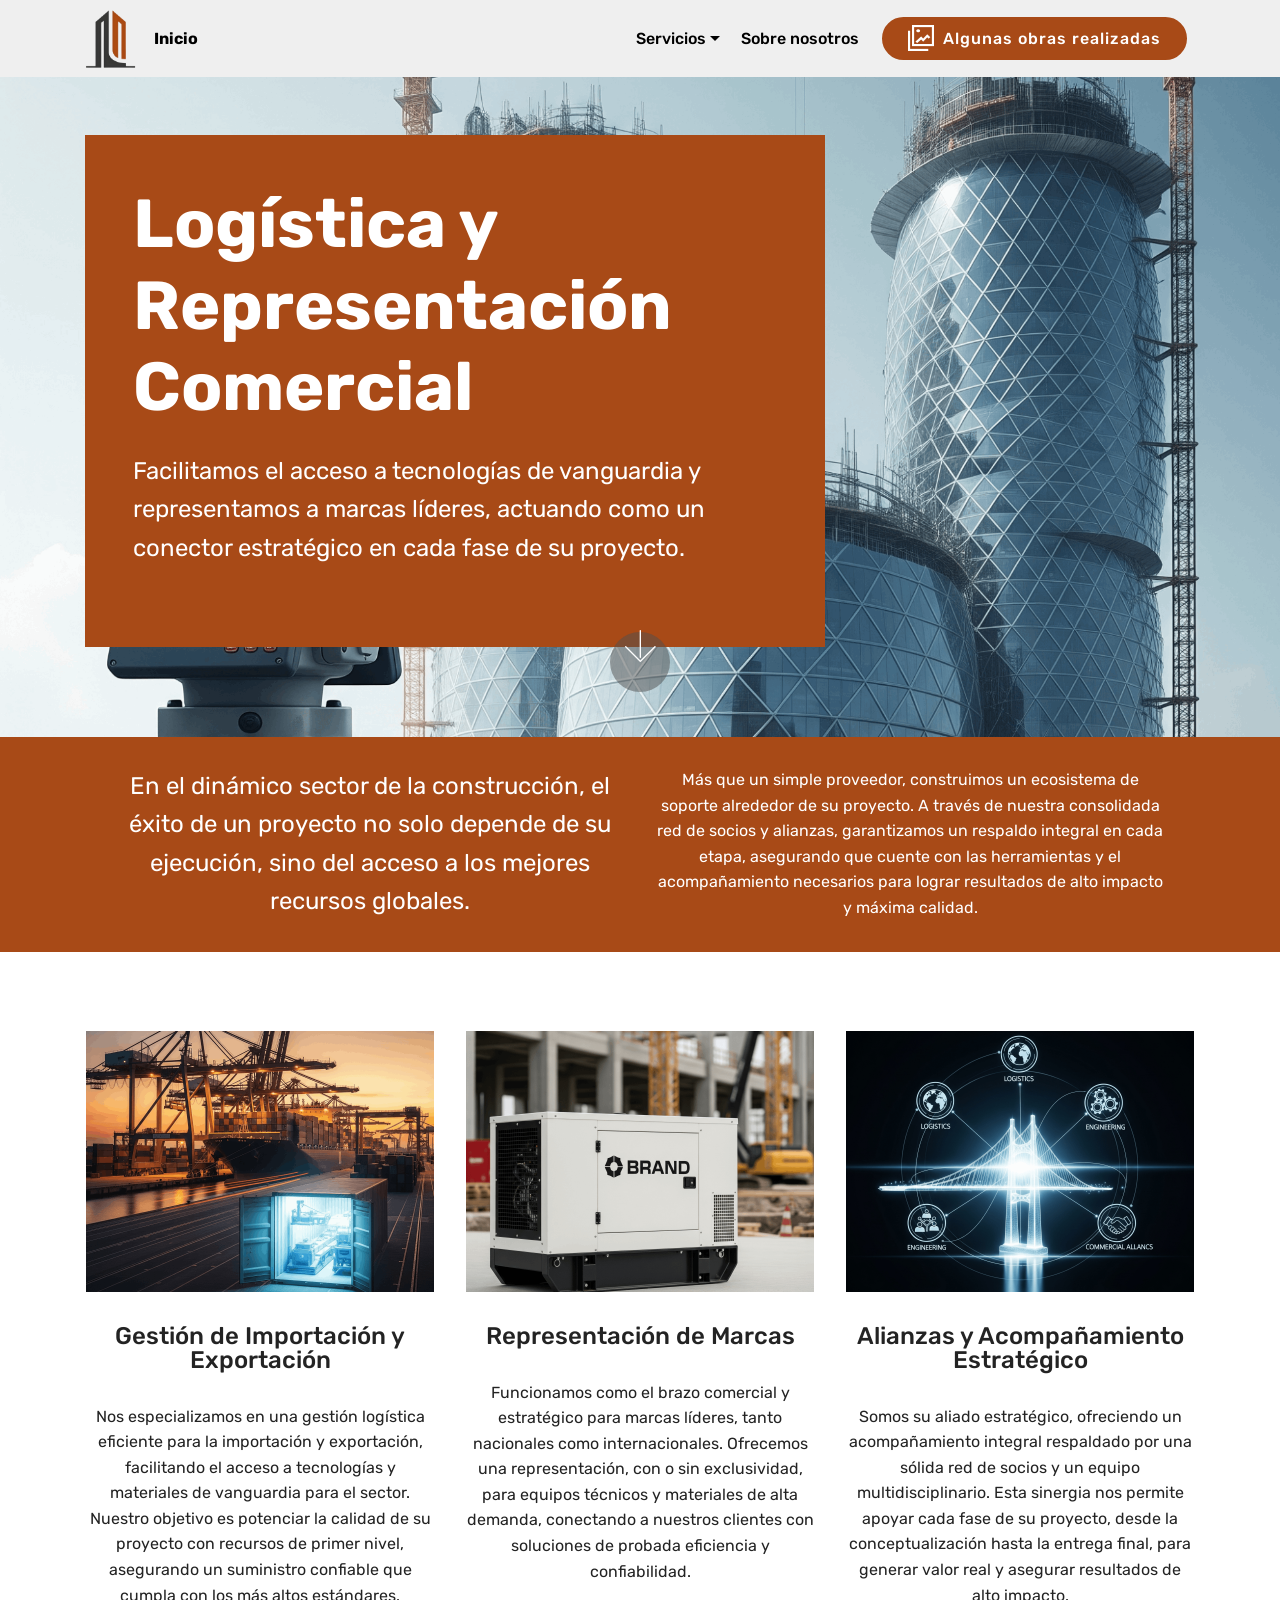
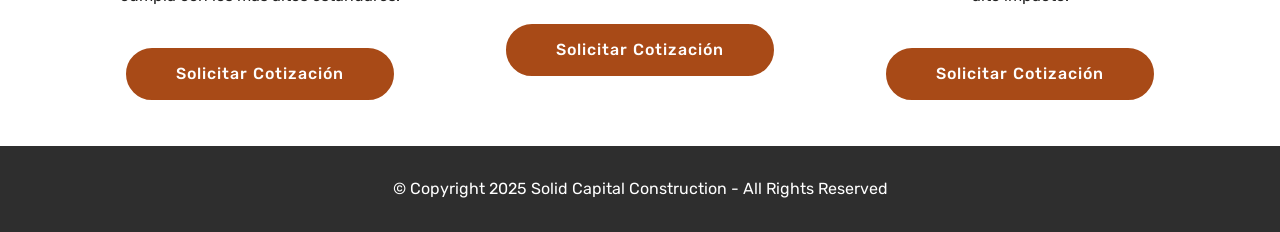
<file: Logística y Representación Comercial.html>
<!DOCTYPE html>
<html  >
<head>
  <!-- Site made with Mobirise Website Builder v5.0.11, https://mobirise.com -->
  <meta charset="UTF-8">
  <meta http-equiv="X-UA-Compatible" content="IE=edge">
  <meta name="generator" content="Mobirise v5.0.11, mobirise.com">
  <meta name="viewport" content="width=device-width, initial-scale=1, minimum-scale=1">
  <link rel="shortcut icon" href="assets/images/logo-solid-capital-construction-grande.png" type="image/x-icon">
  <meta name="description" content="Facilitamos el acceso a tecnologías de vanguardia y representamos a marcas líderes, actuando como un conector estratégico en cada fase de su proyecto.">
  
  
  <title>Logística y Representación Comercial</title>
  <link rel="stylesheet" href="assets/web/assets/mobirise-icons2/mobirise2.css">
  <link rel="stylesheet" href="assets/web/assets/mobirise-icons/mobirise-icons.css">
  <link rel="stylesheet" href="assets/bootstrap/css/bootstrap.min.css">
  <link rel="stylesheet" href="assets/bootstrap/css/bootstrap-grid.min.css">
  <link rel="stylesheet" href="assets/bootstrap/css/bootstrap-reboot.min.css">
  <link rel="stylesheet" href="assets/tether/tether.min.css">
  <link rel="stylesheet" href="assets/dropdown/css/style.css">
  <link rel="stylesheet" href="assets/theme/css/style.css">
  <link rel="preload" as="style" href="assets/mobirise/css/mbr-additional.css"><link rel="stylesheet" href="assets/mobirise/css/mbr-additional.css" type="text/css">
  
  
  
</head>
<body>
  <section class="menu cid-uNWc8utQkG" once="menu" id="menu1-f">

    

    <nav class="navbar navbar-expand beta-menu navbar-dropdown align-items-center navbar-fixed-top navbar-toggleable-sm">
        <button class="navbar-toggler navbar-toggler-right" type="button" data-toggle="collapse" data-target="#navbarSupportedContent" aria-controls="navbarSupportedContent" aria-expanded="false" aria-label="Toggle navigation">
            <div class="hamburger">
                <span></span>
                <span></span>
                <span></span>
                <span></span>
            </div>
        </button>
        <div class="menu-logo">
            <div class="navbar-brand">
                <span class="navbar-logo">
                    
                         <a href="index.html"><img src="assets/images/logo-solid-capital-construction-grande.png" alt="Solid Capital Construction" title="Solid Capital Construction" style="height: 3.8rem;"></a>
                    
                </span>
                <span class="navbar-caption-wrap"><a class="navbar-caption text-black display-4" href="index.html">Inicio</a></span>
            </div>
        </div>
        <div class="collapse navbar-collapse" id="navbarSupportedContent">
            <ul class="navbar-nav nav-dropdown" data-app-modern-menu="true"><li class="nav-item dropdown">
                    <a class="nav-link link text-black dropdown-toggle display-4" href="#" data-toggle="dropdown-submenu" aria-expanded="false">
                        
                        Servicios</a><div class="dropdown-menu"><a class="text-black dropdown-item display-4" href="Construcción y Desarrollo de Proyectos.html">Construcción y Desarrollo de Proyectos</a><a class="text-black dropdown-item display-4" href="Comercialización y Suministros.html" aria-expanded="false">Comercialización y Suministros</a><a class="text-black dropdown-item display-4" href="Logística y Representación Comercial.html" aria-expanded="false">Logística y Representación Comercial</a></div>
                </li>
                <li class="nav-item">
                    <a class="nav-link link text-black display-4" href="sobre nosotros.html">
                        
                        Sobre nosotros</a>
                </li></ul>
            <div class="navbar-buttons mbr-section-btn"><a class="btn btn-sm btn-info display-4" href="assets/files/Solid-CapitalConstruction-ObrasRealizadas-PDF.pdf" target="_blank"><span class="mobi-mbri mobi-mbri-photo mbr-iconfont mbr-iconfont-btn"></span>
                    
                    Algunas obras realizadas</a></div>
        </div>
    </nav>
</section>

<section class="engine"><a href="https://mobirise.info/i">website creation software</a></section><section class="header10 cid-uNY1r8NbuW mbr-parallax-background" id="header10-13">

    

    

    <div class="container">
        <div class="media-container-column mbr-white p-5 align-left col-lg-8 col-md-10">
            <h1 class="mbr-section-title mbr-bold pb-3 mbr-fonts-style display-1">Logística y Representación Comercial</h1>
            
            <p class="mbr-text pb-3 mbr-fonts-style display-5">Facilitamos el acceso a tecnologías de vanguardia y representamos a marcas líderes, actuando como un conector estratégico en cada fase de su proyecto.<br></p>
            
        </div>
    </div>

    <div class="mbr-arrow hidden-sm-down" aria-hidden="true">
        <a href="#next">
            <i class="mbri-down mbr-iconfont"></i>
        </a>
    </div>
</section>

<section class="mbr-section article content3 cid-uNY1rAUp6y" id="content3-14">
      
     

    <div class="container">
        <div class="media-container-row">
            <div class="row col-12 col-md-12">
                <div class="col-12 mbr-text mbr-fonts-style display-5 col-md-6">
                     <p>En el dinámico sector de la construcción, el éxito de un proyecto no solo depende de su ejecución, sino del acceso a los mejores recursos globales.</p>
                </div>
                <div class="col-12 mbr-text mbr-fonts-style display-7 col-md-6">
                     <p>Más que un simple proveedor, construimos un ecosistema de soporte alrededor de su proyecto. A través de nuestra consolidada red de socios y alianzas, garantizamos un respaldo integral en cada etapa, asegurando que cuente con las herramientas y el acompañamiento necesarios para lograr resultados de alto impacto y máxima calidad.</p>
                </div>
                
            </div>
        </div>
    </div>
</section>

<section class="services1 cid-uNY1sqW7CD" id="services1-15">
    <!---->
    
    <!---->
    <!--Overlay-->
    
    <!--Container-->
    <div class="container">
        <div class="row justify-content-center">
            <!--Titles-->
            <div class="title pb-5 col-12">
                
                
            </div>
            <!--Card-1-->
            <div class="card col-12 col-md-6 p-3 col-lg-4">
                <div class="card-wrapper">
                    <div class="card-img">
                        <img src="assets/images/gemini-generated-image-jhib4jjhib4jjhib-696x696.png" alt="Gestión de Importación y Exportación" title="Gestión de Importación y Exportación">
                    </div>
                    <div class="card-box">
                        <h4 class="card-title mbr-fonts-style display-5">Gestión de Importación y Exportación</h4>
                        <p class="mbr-text mbr-fonts-style display-7">
                            Nos especializamos en una gestión logística eficiente para la importación y exportación, facilitando el acceso a tecnologías y materiales de vanguardia para el sector.  Nuestro objetivo es potenciar la calidad de su proyecto con recursos de primer nivel, asegurando un suministro confiable que cumpla con los más altos estándares. 
                        </p>
                        <!--Btn-->
                        <div class="mbr-section-btn align-left"><a href="https://wa.link/bz4ebu" class="btn btn-info display-4" target="_blank">
                                Solicitar Cotización</a></div>
                    </div>
                </div>
            </div>
            <!--Card-2-->
            <div class="card col-12 col-md-6 p-3 col-lg-4">
                <div class="card-wrapper">
                    <div class="card-img">
                        <img src="assets/images/gemini-generated-image-bql65xbql65xbql6-1-696x696.png" alt="Representación de Marcas" title="Representación de Marcas">
                    </div>
                    <div class="card-box">
                        <h4 class="card-title mbr-fonts-style display-5">Representación de Marcas</h4>
                        <p class="mbr-text mbr-fonts-style display-7">
                            Funcionamos como el brazo comercial y estratégico para marcas líderes, tanto nacionales como internacionales.  Ofrecemos una representación, con o sin exclusividad, para equipos técnicos y materiales de alta demanda,  conectando a nuestros clientes con soluciones de probada eficiencia y confiabilidad. 
                        </p>
                        <!--Btn-->
                        <div class="mbr-section-btn align-left"><a href="https://wa.link/n64q4o" class="btn btn-info display-4" target="_blank">
                                Solicitar Cotización</a></div>
                    </div>
                </div>
            </div>
            <!--Card-3-->
            <div class="card col-12 col-md-6 p-3 col-lg-4 last-child">
                <div class="card-wrapper">
                    <div class="card-img">
                        <img src="assets/images/gemini-generated-image-zdva6tzdva6tzdva-696x696.png" alt="Alianzas y Acompañamiento Estratégico" title="Alianzas y Acompañamiento Estratégico">
                    </div>
                    <div class="card-box">
                        <h4 class="card-title mbr-fonts-style display-5">Alianzas y Acompañamiento Estratégico</h4>
                        <p class="mbr-text mbr-fonts-style display-7">Somos su aliado estratégico, ofreciendo un acompañamiento integral respaldado por una sólida red de socios y un equipo multidisciplinario.  Esta sinergia nos permite apoyar cada fase de su proyecto, desde la conceptualización hasta la entrega final,  para generar valor real y asegurar resultados de alto impacto. </p>
                        <!--Btn-->
                        <div class="mbr-section-btn align-left"><a href="https://wa.link/jgwsjd" class="btn btn-info display-4" target="_blank">
                                Solicitar Cotización</a></div>
                    </div>
                </div>
            </div>
            <!--Card-4-->
            
        </div>
    </div>
</section>

<section once="footers" class="cid-uNWczOpzTX" id="footer6-g">

    

    

    <div class="container">
        <div class="media-container-row align-center mbr-white">
            <div class="col-12">
                <p class="mbr-text mb-0 mbr-fonts-style display-7">
                    © Copyright 2025 Solid Capital Construction - All Rights Reserved
                </p>
            </div>
        </div>
    </div>
</section>


  <script src="assets/web/assets/jquery/jquery.min.js"></script>
  <script src="assets/popper/popper.min.js"></script>
  <script src="assets/bootstrap/js/bootstrap.min.js"></script>
  <script src="assets/tether/tether.min.js"></script>
  <script src="assets/smoothscroll/smooth-scroll.js"></script>
  <script src="assets/dropdown/js/nav-dropdown.js"></script>
  <script src="assets/dropdown/js/navbar-dropdown.js"></script>
  <script src="assets/touchswipe/jquery.touch-swipe.min.js"></script>
  <script src="assets/parallax/jarallax.min.js"></script>
  <script src="assets/theme/js/script.js"></script>
  
  
</body>
</html>
</file>
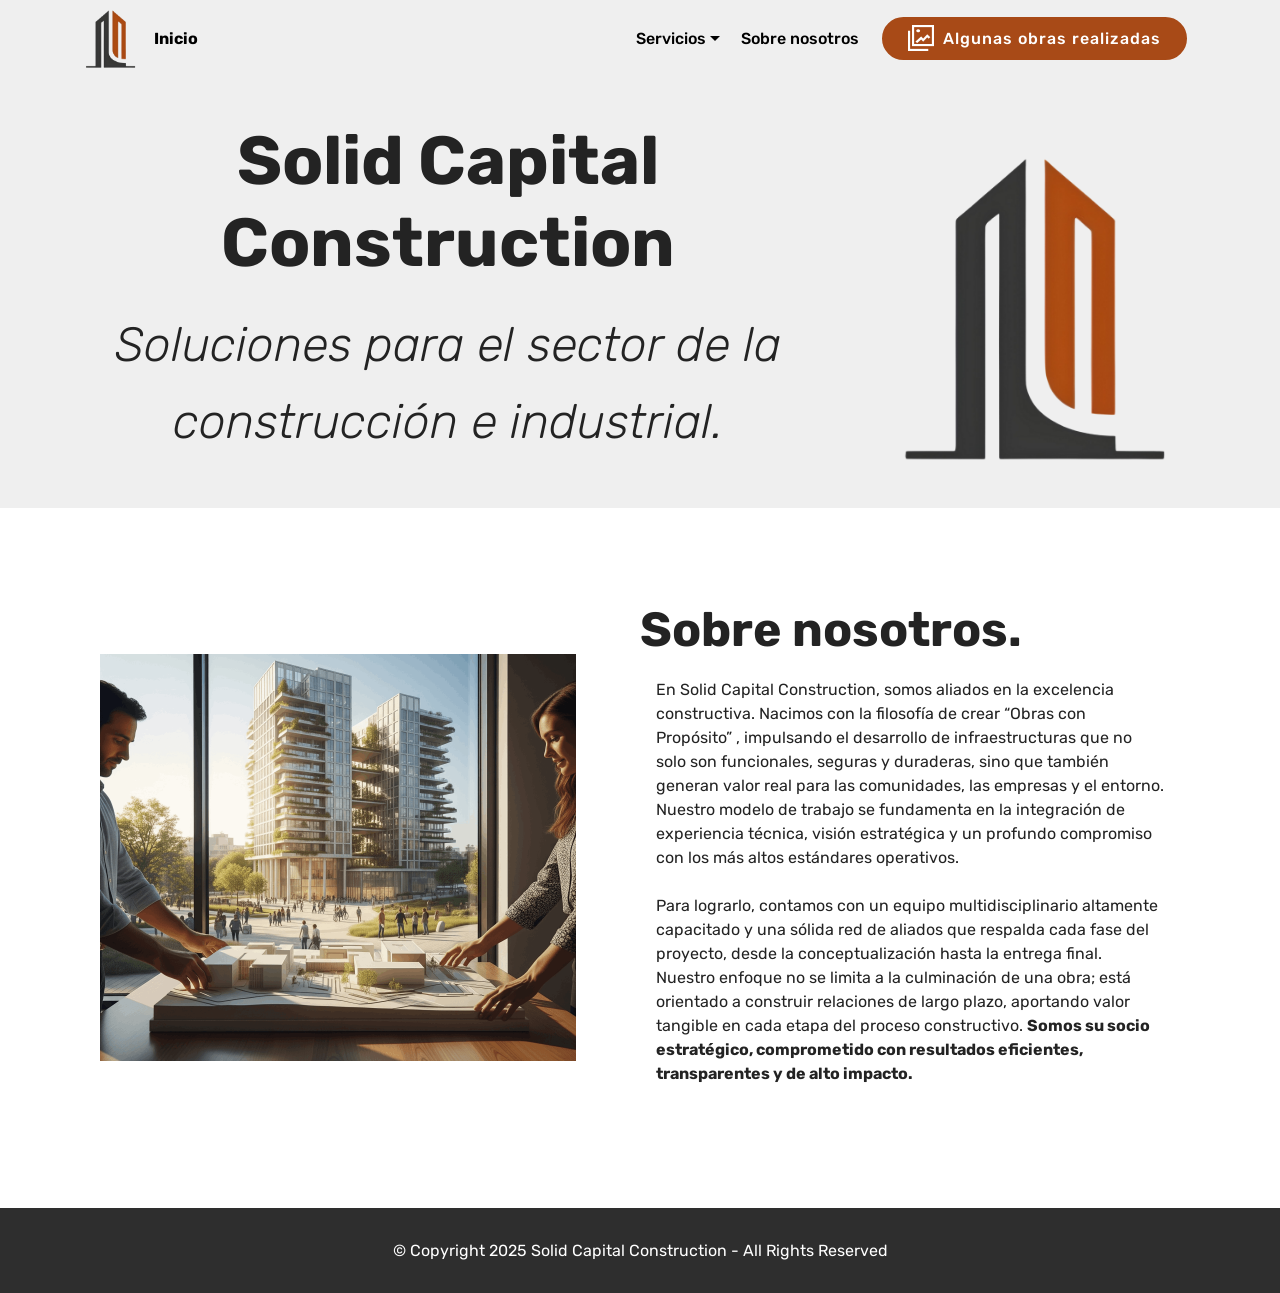
<file: sobre nosotros.html>
<!DOCTYPE html>
<html  >
<head>
  <!-- Site made with Mobirise Website Builder v5.0.11, https://mobirise.com -->
  <meta charset="UTF-8">
  <meta http-equiv="X-UA-Compatible" content="IE=edge">
  <meta name="generator" content="Mobirise v5.0.11, mobirise.com">
  <meta name="viewport" content="width=device-width, initial-scale=1, minimum-scale=1">
  <link rel="shortcut icon" href="assets/images/logo-solid-capital-construction-grande.png" type="image/x-icon">
  <meta name="description" content="Nos especializamos en dar vida a tus proyectos arquitectonicos o ingenieriles, desde la concepción hasta la entrega final.">
  
  
  <title>Sobre nosotros</title>
  <link rel="stylesheet" href="assets/web/assets/mobirise-icons2/mobirise2.css">
  <link rel="stylesheet" href="assets/web/assets/mobirise-icons/mobirise-icons.css">
  <link rel="stylesheet" href="assets/bootstrap/css/bootstrap.min.css">
  <link rel="stylesheet" href="assets/bootstrap/css/bootstrap-grid.min.css">
  <link rel="stylesheet" href="assets/bootstrap/css/bootstrap-reboot.min.css">
  <link rel="stylesheet" href="assets/tether/tether.min.css">
  <link rel="stylesheet" href="assets/dropdown/css/style.css">
  <link rel="stylesheet" href="assets/theme/css/style.css">
  <link rel="preload" as="style" href="assets/mobirise/css/mbr-additional.css"><link rel="stylesheet" href="assets/mobirise/css/mbr-additional.css" type="text/css">
  
  
  
</head>
<body>
  <section class="menu cid-uNWc8utQkG" once="menu" id="menu1-6">

    

    <nav class="navbar navbar-expand beta-menu navbar-dropdown align-items-center navbar-fixed-top navbar-toggleable-sm">
        <button class="navbar-toggler navbar-toggler-right" type="button" data-toggle="collapse" data-target="#navbarSupportedContent" aria-controls="navbarSupportedContent" aria-expanded="false" aria-label="Toggle navigation">
            <div class="hamburger">
                <span></span>
                <span></span>
                <span></span>
                <span></span>
            </div>
        </button>
        <div class="menu-logo">
            <div class="navbar-brand">
                <span class="navbar-logo">
                    
                         <a href="index.html"><img src="assets/images/logo-solid-capital-construction-grande.png" alt="Solid Capital Construction" title="Solid Capital Construction" style="height: 3.8rem;"></a>
                    
                </span>
                <span class="navbar-caption-wrap"><a class="navbar-caption text-black display-4" href="index.html">Inicio</a></span>
            </div>
        </div>
        <div class="collapse navbar-collapse" id="navbarSupportedContent">
            <ul class="navbar-nav nav-dropdown" data-app-modern-menu="true"><li class="nav-item dropdown">
                    <a class="nav-link link text-black dropdown-toggle display-4" href="#" data-toggle="dropdown-submenu" aria-expanded="false">
                        
                        Servicios</a><div class="dropdown-menu"><a class="text-black dropdown-item display-4" href="Construcción y Desarrollo de Proyectos.html">Construcción y Desarrollo de Proyectos</a><a class="text-black dropdown-item display-4" href="Comercialización y Suministros.html" aria-expanded="false">Comercialización y Suministros</a><a class="text-black dropdown-item display-4" href="Logística y Representación Comercial.html" aria-expanded="false">Logística y Representación Comercial</a></div>
                </li>
                <li class="nav-item">
                    <a class="nav-link link text-black display-4" href="sobre nosotros.html">
                        
                        Sobre nosotros</a>
                </li></ul>
            <div class="navbar-buttons mbr-section-btn"><a class="btn btn-sm btn-info display-4" href="assets/files/Solid-CapitalConstruction-ObrasRealizadas-PDF.pdf" target="_blank"><span class="mobi-mbri mobi-mbri-photo mbr-iconfont mbr-iconfont-btn"></span>
                    
                    Algunas obras realizadas</a></div>
        </div>
    </nav>
</section>

<section class="engine"><a href="https://mobirise.info/k">how to develop your own website</a></section><section class="header3 cid-uNYTwtOxHM" id="header3-18">

    

    

    <div class="container">
        <div class="media-container-row">
            <div class="mbr-figure" style="width: 50%;">
                <img src="assets/images/logo-solid-capital-construction-grande.png" alt="Solid Capital Construction" title="Solid Capital Construction">
            </div>

            <div class="media-content">
                <h1 class="mbr-section-title mbr-white pb-3 mbr-fonts-style display-1"><strong>Solid Capital Construction</strong></h1>
                
                <div class="mbr-section-text mbr-white pb-3 ">
                    <p class="mbr-text mbr-fonts-style display-2"><em>
                        Soluciones para el sector de la construcción e industrial. 
                    </em></p>
                </div>
                
            </div>
        </div>
    </div>

</section>

<section class="features11 cid-uNYSdxqmCg" id="features11-17">

    

    

    <div class="container">   
        <div class="col-md-12">
            <div class="media-container-row">
                <div class="mbr-figure m-auto" style="width: 50%;">
                    <img src="assets/images/gemini-generated-image-jac6q6jac6q6jac6-952x952.png" alt="" title="">
                </div>
                <div class=" align-left aside-content">
                    <h2 class="mbr-title pt-2 mbr-fonts-style display-2"><strong>
                        Sobre nosotros.</strong></h2>
                    <div class="mbr-section-text">
                        
                    </div>

                    <div class="block-content">
                        <div class="card p-3 pr-3">
                            <div class="media">
                                     
                                <div class="media-body">
                                    
                                </div>
                            </div>                

                            <div class="card-box">
                                <p class="block-text mbr-fonts-style display-7">
                                   En Solid Capital Construction, somos aliados en la excelencia constructiva. Nacimos con la filosofía de crear “Obras con Propósito” , impulsando el desarrollo de infraestructuras que no solo son funcionales, seguras y duraderas, sino que también generan valor real para las comunidades, las empresas y el entorno. Nuestro modelo de trabajo se fundamenta en la integración de experiencia técnica, visión estratégica y un profundo compromiso con los más altos estándares operativos.<br><br>Para lograrlo, contamos con un equipo multidisciplinario altamente capacitado y una sólida red de aliados que respalda cada fase del proyecto, desde la conceptualización hasta la entrega final. Nuestro enfoque no se limita a la culminación de una obra; está orientado a construir relaciones de largo plazo, aportando valor tangible en cada etapa del proceso constructivo. <strong>Somos su socio estratégico, comprometido con resultados eficientes, transparentes y de alto impacto.</strong><br> 
                                </p>
                            </div>
                        </div>

                        
                    </div>
                </div>
            </div>
        </div> 
    </div>          
</section>

<section once="footers" class="cid-uNWczOpzTX" id="footer6-7">

    

    

    <div class="container">
        <div class="media-container-row align-center mbr-white">
            <div class="col-12">
                <p class="mbr-text mb-0 mbr-fonts-style display-7">
                    © Copyright 2025 Solid Capital Construction - All Rights Reserved
                </p>
            </div>
        </div>
    </div>
</section>


  <script src="assets/web/assets/jquery/jquery.min.js"></script>
  <script src="assets/popper/popper.min.js"></script>
  <script src="assets/bootstrap/js/bootstrap.min.js"></script>
  <script src="assets/tether/tether.min.js"></script>
  <script src="assets/smoothscroll/smooth-scroll.js"></script>
  <script src="assets/dropdown/js/nav-dropdown.js"></script>
  <script src="assets/dropdown/js/navbar-dropdown.js"></script>
  <script src="assets/touchswipe/jquery.touch-swipe.min.js"></script>
  <script src="assets/theme/js/script.js"></script>
  
  
</body>
</html>
</file>
<file: assets/web/assets/mobirise-icons2/mobirise2.css>
@font-face {
  font-family: 'Moririse2';
  font-display: swap;
  src:  url('mobirise2.eot?f2bix4');
  src:  url('mobirise2.eot?f2bix4#iefix') format('embedded-opentype'),
    url('mobirise2.ttf?f2bix4') format('truetype'),
    url('mobirise2.woff?f2bix4') format('woff'),
    url('mobirise2.svg?f2bix4#mobirise2') format('svg');
  font-weight: normal;
  font-style: normal;
}

[class^="mobi-"], [class*=" mobi-"] {
  /* use !important to prevent issues with browser extensions that change fonts */
  font-family: 'Moririse2' !important;
  speak: none;
  font-style: normal;
  font-weight: normal;
  font-variant: normal;
  text-transform: none;
  line-height: 1;

  /* Better Font Rendering =========== */
  -webkit-font-smoothing: antialiased;
  -moz-osx-font-smoothing: grayscale;
}

.mobi-mbri-add-submenu:before {
  content: "\e900";
}
.mobi-mbri-alert:before {
  content: "\e901";
}
.mobi-mbri-align-center:before {
  content: "\e902";
}
.mobi-mbri-align-justify:before {
  content: "\e903";
}
.mobi-mbri-align-left:before {
  content: "\e904";
}
.mobi-mbri-align-right:before {
  content: "\e905";
}
.mobi-mbri-android:before {
  content: "\e906";
}
.mobi-mbri-apple:before {
  content: "\e907";
}
.mobi-mbri-arrow-down:before {
  content: "\e908";
}
.mobi-mbri-arrow-next:before {
  content: "\e909";
}
.mobi-mbri-arrow-prev:before {
  content: "\e90a";
}
.mobi-mbri-arrow-up:before {
  content: "\e90b";
}
.mobi-mbri-bold:before {
  content: "\e90c";
}
.mobi-mbri-bookmark:before {
  content: "\e90d";
}
.mobi-mbri-bootstrap:before {
  content: "\e90e";
}
.mobi-mbri-briefcase:before {
  content: "\e90f";
}
.mobi-mbri-browse:before {
  content: "\e910";
}
.mobi-mbri-bulleted-list:before {
  content: "\e911";
}
.mobi-mbri-calendar:before {
  content: "\e912";
}
.mobi-mbri-camera:before {
  content: "\e913";
}
.mobi-mbri-cart-add:before {
  content: "\e914";
}
.mobi-mbri-cart-full:before {
  content: "\e915";
}
.mobi-mbri-cash:before {
  content: "\e916";
}
.mobi-mbri-change-style:before {
  content: "\e917";
}
.mobi-mbri-chat:before {
  content: "\e918";
}
.mobi-mbri-clock:before {
  content: "\e919";
}
.mobi-mbri-close:before {
  content: "\e91a";
}
.mobi-mbri-cloud:before {
  content: "\e91b";
}
.mobi-mbri-code:before {
  content: "\e91c";
}
.mobi-mbri-contact-form:before {
  content: "\e91d";
}
.mobi-mbri-credit-card:before {
  content: "\e91e";
}
.mobi-mbri-cursor-click:before {
  content: "\e91f";
}
.mobi-mbri-cust-feedback:before {
  content: "\e920";
}
.mobi-mbri-database:before {
  content: "\e921";
}
.mobi-mbri-delivery:before {
  content: "\e922";
}
.mobi-mbri-desktop:before {
  content: "\e923";
}
.mobi-mbri-devices:before {
  content: "\e924";
}
.mobi-mbri-down:before {
  content: "\e925";
}
.mobi-mbri-download-2:before {
  content: "\e926";
}
.mobi-mbri-download:before {
  content: "\e927";
}
.mobi-mbri-drag-n-drop-2:before {
  content: "\e928";
}
.mobi-mbri-drag-n-drop:before {
  content: "\e929";
}
.mobi-mbri-edit-2:before {
  content: "\e92a";
}
.mobi-mbri-edit:before {
  content: "\e92b";
}
.mobi-mbri-error:before {
  content: "\e92c";
}
.mobi-mbri-extension:before {
  content: "\e92d";
}
.mobi-mbri-features:before {
  content: "\e92e";
}
.mobi-mbri-file:before {
  content: "\e92f";
}
.mobi-mbri-flag:before {
  content: "\e930";
}
.mobi-mbri-folder:before {
  content: "\e931";
}
.mobi-mbri-gift:before {
  content: "\e932";
}
.mobi-mbri-github:before {
  content: "\e933";
}
.mobi-mbri-globe-2:before {
  content: "\e934";
}
.mobi-mbri-globe:before {
  content: "\e935";
}
.mobi-mbri-growing-chart:before {
  content: "\e936";
}
.mobi-mbri-hearth:before {
  content: "\e937";
}
.mobi-mbri-help:before {
  content: "\e938";
}
.mobi-mbri-home:before {
  content: "\e939";
}
.mobi-mbri-hot-cup:before {
  content: "\e93a";
}
.mobi-mbri-idea:before {
  content: "\e93b";
}
.mobi-mbri-image-gallery:before {
  content: "\e93c";
}
.mobi-mbri-image-slider:before {
  content: "\e93d";
}
.mobi-mbri-info:before {
  content: "\e93e";
}
.mobi-mbri-italic:before {
  content: "\e93f";
}
.mobi-mbri-key:before {
  content: "\e940";
}
.mobi-mbri-laptop:before {
  content: "\e941";
}
.mobi-mbri-layers:before {
  content: "\e942";
}
.mobi-mbri-left-right:before {
  content: "\e943";
}
.mobi-mbri-left:before {
  content: "\e944";
}
.mobi-mbri-letter:before {
  content: "\e945";
}
.mobi-mbri-like:before {
  content: "\e946";
}
.mobi-mbri-link:before {
  content: "\e947";
}
.mobi-mbri-lock:before {
  content: "\e948";
}
.mobi-mbri-login:before {
  content: "\e949";
}
.mobi-mbri-logout:before {
  content: "\e94a";
}
.mobi-mbri-magic-stick:before {
  content: "\e94b";
}
.mobi-mbri-map-pin:before {
  content: "\e94c";
}
.mobi-mbri-menu:before {
  content: "\e94d";
}
.mobi-mbri-mobile-2:before {
  content: "\e94e";
}
.mobi-mbri-mobile-horizontal:before {
  content: "\e94f";
}
.mobi-mbri-mobile:before {
  content: "\e950";
}
.mobi-mbri-mobirise:before {
  content: "\e951";
}
.mobi-mbri-more-horizontal:before {
  content: "\e952";
}
.mobi-mbri-more-vertical:before {
  content: "\e953";
}
.mobi-mbri-music:before {
  content: "\e954";
}
.mobi-mbri-new-file:before {
  content: "\e955";
}
.mobi-mbri-numbered-list:before {
  content: "\e956";
}
.mobi-mbri-opened-folder:before {
  content: "\e957";
}
.mobi-mbri-pages:before {
  content: "\e958";
}
.mobi-mbri-paper-plane:before {
  content: "\e959";
}
.mobi-mbri-paperclip:before {
  content: "\e95a";
}
.mobi-mbri-phone:before {
  content: "\e95b";
}
.mobi-mbri-photo:before {
  content: "\e95c";
}
.mobi-mbri-photos:before {
  content: "\e95d";
}
.mobi-mbri-pin:before {
  content: "\e95e";
}
.mobi-mbri-play:before {
  content: "\e95f";
}
.mobi-mbri-plus:before {
  content: "\e960";
}
.mobi-mbri-preview:before {
  content: "\e961";
}
.mobi-mbri-print:before {
  content: "\e962";
}
.mobi-mbri-protect:before {
  content: "\e963";
}
.mobi-mbri-question:before {
  content: "\e964";
}
.mobi-mbri-quote-left:before {
  content: "\e965";
}
.mobi-mbri-quote-right:before {
  content: "\e966";
}
.mobi-mbri-redo:before {
  content: "\e967";
}
.mobi-mbri-refresh:before {
  content: "\e968";
}
.mobi-mbri-responsive-2:before {
  content: "\e969";
}
.mobi-mbri-responsive:before {
  content: "\e96a";
}
.mobi-mbri-right:before {
  content: "\e96b";
}
.mobi-mbri-rocket:before {
  content: "\e96c";
}
.mobi-mbri-sad-face:before {
  content: "\e96d";
}
.mobi-mbri-sale:before {
  content: "\e96e";
}
.mobi-mbri-save:before {
  content: "\e96f";
}
.mobi-mbri-search:before {
  content: "\e970";
}
.mobi-mbri-setting-2:before {
  content: "\e971";
}
.mobi-mbri-setting-3:before {
  content: "\e972";
}
.mobi-mbri-setting:before {
  content: "\e973";
}
.mobi-mbri-share:before {
  content: "\e974";
}
.mobi-mbri-shopping-bag:before {
  content: "\e975";
}
.mobi-mbri-shopping-basket:before {
  content: "\e976";
}
.mobi-mbri-shopping-cart:before {
  content: "\e977";
}
.mobi-mbri-sites:before {
  content: "\e978";
}
.mobi-mbri-smile-face:before {
  content: "\e979";
}
.mobi-mbri-speed:before {
  content: "\e97a";
}
.mobi-mbri-star:before {
  content: "\e97b";
}
.mobi-mbri-success:before {
  content: "\e97c";
}
.mobi-mbri-sun:before {
  content: "\e97d";
}
.mobi-mbri-sun2:before {
  content: "\e97e";
}
.mobi-mbri-tablet-vertical:before {
  content: "\e97f";
}
.mobi-mbri-tablet:before {
  content: "\e980";
}
.mobi-mbri-target:before {
  content: "\e981";
}
.mobi-mbri-timer:before {
  content: "\e982";
}
.mobi-mbri-to-ftp:before {
  content: "\e983";
}
.mobi-mbri-to-local-drive:before {
  content: "\e984";
}
.mobi-mbri-touch-swipe:before {
  content: "\e985";
}
.mobi-mbri-touch:before {
  content: "\e986";
}
.mobi-mbri-trash:before {
  content: "\e987";
}
.mobi-mbri-underline:before {
  content: "\e988";
}
.mobi-mbri-undo:before {
  content: "\e989";
}
.mobi-mbri-unlink:before {
  content: "\e98a";
}
.mobi-mbri-unlock:before {
  content: "\e98b";
}
.mobi-mbri-up-down:before {
  content: "\e98c";
}
.mobi-mbri-up:before {
  content: "\e98d";
}
.mobi-mbri-update:before {
  content: "\e98e";
}
.mobi-mbri-upload-2:before {
  content: "\e98f";
}
.mobi-mbri-upload:before {
  content: "\e990";
}
.mobi-mbri-user-2:before {
  content: "\e991";
}
.mobi-mbri-user:before {
  content: "\e992";
}
.mobi-mbri-users:before {
  content: "\e993";
}
.mobi-mbri-video-play:before {
  content: "\e994";
}
.mobi-mbri-video:before {
  content: "\e995";
}
.mobi-mbri-watch:before {
  content: "\e996";
}
.mobi-mbri-website-theme-2:before {
  content: "\e997";
}
.mobi-mbri-website-theme:before {
  content: "\e998";
}
.mobi-mbri-wifi:before {
  content: "\e999";
}
.mobi-mbri-windows:before {
  content: "\e99a";
}
.mobi-mbri-zoom-in:before {
  content: "\e99b";
}
.mobi-mbri-zoom-out:before {
  content: "\e99c";
}
</file>
<file: assets/web/assets/mobirise-icons/mobirise-icons.css>
@font-face {
  font-family: 'MobiriseIcons';
  src:  url('mobirise-icons.eot?spat4u');
  src:  url('mobirise-icons.eot?spat4u#iefix') format('embedded-opentype'),
    url('mobirise-icons.ttf?spat4u') format('truetype'),
    url('mobirise-icons.woff?spat4u') format('woff'),
    url('mobirise-icons.svg?spat4u#MobiriseIcons') format('svg');
  font-weight: normal;
  font-style: normal;
  font-display: swap;
}

[class^="mbri-"], [class*=" mbri-"] {
  /* use !important to prevent issues with browser extensions that change fonts */
  font-family: MobiriseIcons !important;
  speak: none;
  font-style: normal;
  font-weight: normal;
  font-variant: normal;
  text-transform: none;
  line-height: 1;

  /* Better Font Rendering =========== */
  -webkit-font-smoothing: antialiased;
  -moz-osx-font-smoothing: grayscale;
}

.mbri-add-submenu:before {
  content: "\e900";
}
.mbri-alert:before {
  content: "\e901";
}
.mbri-align-center:before {
  content: "\e902";
}
.mbri-align-justify:before {
  content: "\e903";
}
.mbri-align-left:before {
  content: "\e904";
}
.mbri-align-right:before {
  content: "\e905";
}
.mbri-android:before {
  content: "\e906";
}
.mbri-apple:before {
  content: "\e907";
}
.mbri-arrow-down:before {
  content: "\e908";
}
.mbri-arrow-next:before {
  content: "\e909";
}
.mbri-arrow-prev:before {
  content: "\e90a";
}
.mbri-arrow-up:before {
  content: "\e90b";
}
.mbri-bold:before {
  content: "\e90c";
}
.mbri-bookmark:before {
  content: "\e90d";
}
.mbri-bootstrap:before {
  content: "\e90e";
}
.mbri-briefcase:before {
  content: "\e90f";
}
.mbri-browse:before {
  content: "\e910";
}
.mbri-bulleted-list:before {
  content: "\e911";
}
.mbri-calendar:before {
  content: "\e912";
}
.mbri-camera:before {
  content: "\e913";
}
.mbri-cart-add:before {
  content: "\e914";
}
.mbri-cart-full:before {
  content: "\e915";
}
.mbri-cash:before {
  content: "\e916";
}
.mbri-change-style:before {
  content: "\e917";
}
.mbri-chat:before {
  content: "\e918";
}
.mbri-clock:before {
  content: "\e919";
}
.mbri-close:before {
  content: "\e91a";
}
.mbri-cloud:before {
  content: "\e91b";
}
.mbri-code:before {
  content: "\e91c";
}
.mbri-contact-form:before {
  content: "\e91d";
}
.mbri-credit-card:before {
  content: "\e91e";
}
.mbri-cursor-click:before {
  content: "\e91f";
}
.mbri-cust-feedback:before {
  content: "\e920";
}
.mbri-database:before {
  content: "\e921";
}
.mbri-delivery:before {
  content: "\e922";
}
.mbri-desktop:before {
  content: "\e923";
}
.mbri-devices:before {
  content: "\e924";
}
.mbri-down:before {
  content: "\e925";
}
.mbri-download:before {
  content: "\e989";
}
.mbri-drag-n-drop:before {
  content: "\e927";
}
.mbri-drag-n-drop2:before {
  content: "\e928";
}
.mbri-edit:before {
  content: "\e929";
}
.mbri-edit2:before {
  content: "\e92a";
}
.mbri-error:before {
  content: "\e92b";
}
.mbri-extension:before {
  content: "\e92c";
}
.mbri-features:before {
  content: "\e92d";
}
.mbri-file:before {
  content: "\e92e";
}
.mbri-flag:before {
  content: "\e92f";
}
.mbri-folder:before {
  content: "\e930";
}
.mbri-gift:before {
  content: "\e931";
}
.mbri-github:before {
  content: "\e932";
}
.mbri-globe:before {
  content: "\e933";
}
.mbri-globe-2:before {
  content: "\e934";
}
.mbri-growing-chart:before {
  content: "\e935";
}
.mbri-hearth:before {
  content: "\e936";
}
.mbri-help:before {
  content: "\e937";
}
.mbri-home:before {
  content: "\e938";
}
.mbri-hot-cup:before {
  content: "\e939";
}
.mbri-idea:before {
  content: "\e93a";
}
.mbri-image-gallery:before {
  content: "\e93b";
}
.mbri-image-slider:before {
  content: "\e93c";
}
.mbri-info:before {
  content: "\e93d";
}
.mbri-italic:before {
  content: "\e93e";
}
.mbri-key:before {
  content: "\e93f";
}
.mbri-laptop:before {
  content: "\e940";
}
.mbri-layers:before {
  content: "\e941";
}
.mbri-left-right:before {
  content: "\e942";
}
.mbri-left:before {
  content: "\e943";
}
.mbri-letter:before {
  content: "\e944";
}
.mbri-like:before {
  content: "\e945";
}
.mbri-link:before {
  content: "\e946";
}
.mbri-lock:before {
  content: "\e947";
}
.mbri-login:before {
  content: "\e948";
}
.mbri-logout:before {
  content: "\e949";
}
.mbri-magic-stick:before {
  content: "\e94a";
}
.mbri-map-pin:before {
  content: "\e94b";
}
.mbri-menu:before {
  content: "\e94c";
}
.mbri-mobile:before {
  content: "\e94d";
}
.mbri-mobile2:before {
  content: "\e94e";
}
.mbri-mobirise:before {
  content: "\e94f";
}
.mbri-more-horizontal:before {
  content: "\e950";
}
.mbri-more-vertical:before {
  content: "\e951";
}
.mbri-music:before {
  content: "\e952";
}
.mbri-new-file:before {
  content: "\e953";
}
.mbri-numbered-list:before {
  content: "\e954";
}
.mbri-opened-folder:before {
  content: "\e955";
}
.mbri-pages:before {
  content: "\e956";
}
.mbri-paper-plane:before {
  content: "\e957";
}
.mbri-paperclip:before {
  content: "\e958";
}
.mbri-photo:before {
  content: "\e959";
}
.mbri-photos:before {
  content: "\e95a";
}
.mbri-pin:before {
  content: "\e95b";
}
.mbri-play:before {
  content: "\e95c";
}
.mbri-plus:before {
  content: "\e95d";
}
.mbri-preview:before {
  content: "\e95e";
}
.mbri-print:before {
  content: "\e95f";
}
.mbri-protect:before {
  content: "\e960";
}
.mbri-question:before {
  content: "\e961";
}
.mbri-quote-left:before {
  content: "\e962";
}
.mbri-quote-right:before {
  content: "\e963";
}
.mbri-refresh:before {
  content: "\e964";
}
.mbri-responsive:before {
  content: "\e965";
}
.mbri-right:before {
  content: "\e966";
}
.mbri-rocket:before {
  content: "\e967";
}
.mbri-sad-face:before {
  content: "\e968";
}
.mbri-sale:before {
  content: "\e969";
}
.mbri-save:before {
  content: "\e96a";
}
.mbri-search:before {
  content: "\e96b";
}
.mbri-setting:before {
  content: "\e96c";
}
.mbri-setting2:before {
  content: "\e96d";
}
.mbri-setting3:before {
  content: "\e96e";
}
.mbri-share:before {
  content: "\e96f";
}
.mbri-shopping-bag:before {
  content: "\e970";
}
.mbri-shopping-basket:before {
  content: "\e971";
}
.mbri-shopping-cart:before {
  content: "\e972";
}
.mbri-sites:before {
  content: "\e973";
}
.mbri-smile-face:before {
  content: "\e974";
}
.mbri-speed:before {
  content: "\e975";
}
.mbri-star:before {
  content: "\e976";
}
.mbri-success:before {
  content: "\e977";
}
.mbri-sun:before {
  content: "\e978";
}
.mbri-sun2:before {
  content: "\e979";
}
.mbri-tablet:before {
  content: "\e97a";
}
.mbri-tablet-vertical:before {
  content: "\e97b";
}
.mbri-target:before {
  content: "\e97c";
}
.mbri-timer:before {
  content: "\e97d";
}
.mbri-to-ftp:before {
  content: "\e97e";
}
.mbri-to-local-drive:before {
  content: "\e97f";
}
.mbri-touch-swipe:before {
  content: "\e980";
}
.mbri-touch:before {
  content: "\e981";
}
.mbri-trash:before {
  content: "\e982";
}
.mbri-underline:before {
  content: "\e983";
}
.mbri-unlink:before {
  content: "\e984";
}
.mbri-unlock:before {
  content: "\e985";
}
.mbri-up-down:before {
  content: "\e986";
}
.mbri-up:before {
  content: "\e987";
}
.mbri-update:before {
  content: "\e988";
}
.mbri-upload:before {
 content: "\e926"; 
}
.mbri-user:before {
  content: "\e98a";
}
.mbri-user2:before {
  content: "\e98b";
}
.mbri-users:before {
  content: "\e98c";
}
.mbri-video:before {
  content: "\e98d";
}
.mbri-video-play:before {
  content: "\e98e";
}
.mbri-watch:before {
  content: "\e98f";
}
.mbri-website-theme:before {
  content: "\e990";
}
.mbri-wifi:before {
  content: "\e991";
}
.mbri-windows:before {
  content: "\e992";
}
.mbri-zoom-out:before {
  content: "\e993";
}
.mbri-redo:before {
  content: "\e994";
}
.mbri-undo:before {
  content: "\e995";
}
</file>
<file: assets/dropdown/css/style.css>
.navbar-dropdown {
  left: 0;
  padding: 0;
  position: absolute;
  right: 0;
  top: 0;
  transition: all 0.45s ease;
  z-index: 1030;
  background: #282828; }
  .navbar-dropdown .navbar-logo {
    margin-right: 0.8rem;
    transition: margin 0.3s ease-in-out;
    vertical-align: middle; }
    .navbar-dropdown .navbar-logo img {
      height: 3.125rem;
      transition: all 0.3s ease-in-out; }
    .navbar-dropdown .navbar-logo.mbr-iconfont {
      font-size: 3.125rem;
      line-height: 3.125rem; }
  .navbar-dropdown .navbar-caption {
    font-weight: 700;
    white-space: normal;
    vertical-align: -4px;
    line-height: 3.125rem !important; }
    .navbar-dropdown .navbar-caption, .navbar-dropdown .navbar-caption:hover {
      color: inherit;
      text-decoration: none; }
  .navbar-dropdown .mbr-iconfont + .navbar-caption {
    vertical-align: -1px; }
  .navbar-dropdown.navbar-fixed-top {
    position: fixed; }
  .navbar-dropdown .navbar-brand span {
    vertical-align: -4px; }
  .navbar-dropdown.bg-color.transparent {
    background: none; }
  .navbar-dropdown.navbar-short .navbar-brand {
    padding: 0.625rem 0; }
    .navbar-dropdown.navbar-short .navbar-brand span {
      vertical-align: -1px; }
  .navbar-dropdown.navbar-short .navbar-caption {
    line-height: 2.375rem !important;
    vertical-align: -2px; }
  .navbar-dropdown.navbar-short .navbar-logo {
    margin-right: 0.5rem; }
    .navbar-dropdown.navbar-short .navbar-logo img {
      height: 2.375rem; }
    .navbar-dropdown.navbar-short .navbar-logo.mbr-iconfont {
      font-size: 2.375rem;
      line-height: 2.375rem; }
  .navbar-dropdown.navbar-short .mbr-table-cell {
    height: 3.625rem; }
  .navbar-dropdown .navbar-close {
    left: 0.6875rem;
    position: fixed;
    top: 0.75rem;
    z-index: 1000; }
  .navbar-dropdown .hamburger-icon {
    content: "";
    display: inline-block;
    vertical-align: middle;
    width: 16px;
    -webkit-box-shadow: 0 -6px 0 1px #282828,0 0 0 1px #282828,0 6px 0 1px #282828;
    -moz-box-shadow: 0 -6px 0 1px #282828,0 0 0 1px #282828,0 6px 0 1px #282828;
    box-shadow: 0 -6px 0 1px #282828,0 0 0 1px #282828,0 6px 0 1px #282828; }

.dropdown-menu .dropdown-toggle[data-toggle="dropdown-submenu"]::after {
  border-bottom: 0.35em solid transparent;
  border-left: 0.35em solid;
  border-right: 0;
  border-top: 0.35em solid transparent;
  margin-left: 0.3rem; }

.dropdown-menu .dropdown-item:focus {
  outline: 0; }

.nav-dropdown {
  font-size: 0.75rem;
  font-weight: 500;
  height: auto !important; }
  .nav-dropdown .nav-btn {
    padding-left: 1rem; }
  .nav-dropdown .link {
    margin: .667em 1.667em;
    font-weight: 500;
    padding: 0;
    transition: color .2s ease-in-out; }
    .nav-dropdown .link.dropdown-toggle {
      margin-right: 2.583em; }
      .nav-dropdown .link.dropdown-toggle::after {
        margin-left: .25rem;
        border-top: 0.35em solid;
        border-right: 0.35em solid transparent;
        border-left: 0.35em solid transparent;
        border-bottom: 0; }
      .nav-dropdown .link.dropdown-toggle[aria-expanded="true"] {
        margin: 0;
        padding: 0.667em 3.263em  0.667em 1.667em; }
  .nav-dropdown .link::after,
  .nav-dropdown .dropdown-item::after {
    color: inherit; }
  .nav-dropdown .btn {
    font-size: 0.75rem;
    font-weight: 700;
    letter-spacing: 0;
    margin-bottom: 0;
    padding-left: 1.25rem;
    padding-right: 1.25rem; }
  .nav-dropdown .dropdown-menu {
    border-radius: 0;
    border: 0;
    left: 0;
    margin: 0;
    padding-bottom: 1.25rem;
    padding-top: 1.25rem;
    position: relative; }
  .nav-dropdown .dropdown-submenu {
    margin-left: 0.125rem;
    top: 0; }
  .nav-dropdown .dropdown-item {
    font-weight: 500;
    line-height: 2;
    padding: 0.3846em 4.615em 0.3846em 1.5385em;
    position: relative;
    transition: color .2s ease-in-out, background-color .2s ease-in-out; }
    .nav-dropdown .dropdown-item::after {
      margin-top: -0.3077em;
      position: absolute;
      right: 1.1538em;
      top: 50%; }
    .nav-dropdown .dropdown-item:focus, .nav-dropdown .dropdown-item:hover {
      background: none; }

@media (max-width: 767px) {
  .nav-dropdown.navbar-toggleable-sm {
    bottom: 0;
    display: none;
    left: 0;
    overflow-x: hidden;
    position: fixed;
    top: 0;
    transform: translateX(-100%);
    -ms-transform: translateX(-100%);
    -webkit-transform: translateX(-100%);
    width: 18.75rem;
    z-index: 999; } }
.nav-dropdown.navbar-toggleable-xl {
  bottom: 0;
  display: none;
  left: 0;
  overflow-x: hidden;
  position: fixed;
  top: 0;
  transform: translateX(-100%);
  -ms-transform: translateX(-100%);
  -webkit-transform: translateX(-100%);
  width: 18.75rem;
  z-index: 999; }

.nav-dropdown-sm {
  display: block !important;
  overflow-x: hidden;
  overflow: auto;
  padding-top: 3.875rem; }
  .nav-dropdown-sm::after {
    content: "";
    display: block;
    height: 3rem;
    width: 100%; }
  .nav-dropdown-sm.collapse.in ~ .navbar-close {
    display: block !important; }
  .nav-dropdown-sm.collapsing, .nav-dropdown-sm.collapse.in {
    transform: translateX(0);
    -ms-transform: translateX(0);
    -webkit-transform: translateX(0);
    transition: all 0.25s ease-out;
    -webkit-transition: all 0.25s ease-out;
    background: #282828; }
  .nav-dropdown-sm.collapsing[aria-expanded="false"] {
    transform: translateX(-100%);
    -ms-transform: translateX(-100%);
    -webkit-transform: translateX(-100%); }
  .nav-dropdown-sm .nav-item {
    display: block;
    margin-left: 0 !important;
    padding-left: 0; }
  .nav-dropdown-sm .link,
  .nav-dropdown-sm .dropdown-item {
    border-top: 1px dotted rgba(255, 255, 255, 0.1);
    font-size: 0.8125rem;
    line-height: 1.6;
    margin: 0 !important;
    padding: 0.875rem 2.4rem 0.875rem 1.5625rem !important;
    position: relative;
    white-space: normal; }
    .nav-dropdown-sm .link:focus, .nav-dropdown-sm .link:hover,
    .nav-dropdown-sm .dropdown-item:focus,
    .nav-dropdown-sm .dropdown-item:hover {
      background: rgba(0, 0, 0, 0.2) !important;
      color: #c0a375; }
  .nav-dropdown-sm .nav-btn {
    position: relative;
    padding: 1.5625rem 1.5625rem 0 1.5625rem; }
    .nav-dropdown-sm .nav-btn::before {
      border-top: 1px dotted rgba(255, 255, 255, 0.1);
      content: "";
      left: 0;
      position: absolute;
      top: 0;
      width: 100%; }
    .nav-dropdown-sm .nav-btn + .nav-btn {
      padding-top: 0.625rem; }
      .nav-dropdown-sm .nav-btn + .nav-btn::before {
        display: none; }
  .nav-dropdown-sm .btn {
    padding: 0.625rem 0; }
  .nav-dropdown-sm .dropdown-toggle[data-toggle="dropdown-submenu"]::after {
    margin-left: .25rem;
    border-top: 0.35em solid;
    border-right: 0.35em solid transparent;
    border-left: 0.35em solid transparent;
    border-bottom: 0; }
  .nav-dropdown-sm .dropdown-toggle[data-toggle="dropdown-submenu"][aria-expanded="true"]::after {
    border-top: 0;
    border-right: 0.35em solid transparent;
    border-left: 0.35em solid transparent;
    border-bottom: 0.35em solid; }
  .nav-dropdown-sm .dropdown-menu {
    margin: 0;
    padding: 0;
    position: relative;
    top: 0;
    left: 0;
    width: 100%;
    border: 0;
    float: none;
    border-radius: 0;
    background: none; }
  .nav-dropdown-sm .dropdown-submenu {
    left: 100%;
    margin-left: 0.125rem;
    margin-top: -1.25rem;
    top: 0; }

.navbar-toggleable-sm .nav-dropdown .dropdown-menu {
  position: absolute; }

.navbar-toggleable-sm .nav-dropdown .dropdown-submenu {
  left: 100%;
  margin-left: 0.125rem;
  margin-top: -1.25rem;
  top: 0; }

.navbar-toggleable-sm.opened .nav-dropdown .dropdown-menu {
  position: relative; }

.navbar-toggleable-sm.opened .nav-dropdown .dropdown-submenu {
  left: 0;
  margin-left: 00rem;
  margin-top: 0rem;
  top: 0; }

.is-builder .nav-dropdown.collapsing {
  transition: none !important; }

/*# sourceMappingURL=style.css.map */
</file>
<file: assets/theme/css/style.css>
/*!
 * Mobirise v4 theme (https://mobirise.com/)
 * Copyright 2017 Mobirise
 */
section {
  background-color: #eeeeee;
}

.form-control:focus {
  box-shadow: none;
}

:focus {
  outline: none;
}

body {
  font-style: normal;
  line-height: 1.5;
}

section,
.container,
.container-fluid {
  position: relative;
  word-wrap: break-word;
}

a.mbr-iconfont:hover {
  text-decoration: none;
}

.article .lead p,
.article .lead ul,
.article .lead ol,
.article .lead pre,
.article .lead blockquote {
  margin-bottom: 0;
}

ul,
ol,
pre,
blockquote {
  margin-bottom: 2.3125rem;
}

pre {
  background: #f4f4f4;
  padding: 10px 24px;
  white-space: pre-wrap;
}

.inactive {
  -webkit-user-select: none;
  -moz-user-select: none;
  -ms-user-select: none;
  user-select: none;
  pointer-events: none;
  -webkit-user-drag: none;
  user-drag: none;
}

.mbr-section__comments .row {
  justify-content: center;
  -webkit-justify-content: center;
}

a {
  font-style: normal;
  font-weight: 400;
  cursor: pointer;
}

a, a:hover {
  text-decoration: none;
}

figure {
  margin-bottom: 0;
}

body {
  color: #232323;
}

h1,
h2,
h3,
h4,
h5,
h6,
.h1,
.h2,
.h3,
.h4,
.h5,
.h6,
.display-1,
.display-2,
.display-3,
.display-4 {
  line-height: 1;
  word-break: break-word;
  word-wrap: break-word;
}

.mbr-section-title {
  font-style: normal;
  line-height: 1.2;
}

.mbr-section-subtitle {
  line-height: 1.3;
}

.mbr-text {
  font-style: normal;
  line-height: 1.6;
}

b,
strong {
  font-weight: bold;
}

blockquote {
  padding: 10px 0 10px 20px;
  position: relative;
  border-left: 2px solid;
  border-color: #ff3366;
}

input:-webkit-autofill, input:-webkit-autofill:hover, input:-webkit-autofill:focus, input:-webkit-autofill:active {
  transition-delay: 9999s;
  transition-property: background-color, color;
}

textarea[type='hidden'] {
  display: none;
}

body {
  position: relative;
}

section {
  background-position: 50% 50%;
  background-repeat: no-repeat;
  background-size: cover;
}

section .mbr-background-video,
section .mbr-background-video-preview {
  position: absolute;
  bottom: 0;
  left: 0;
  right: 0;
  top: 0;
}

.hidden {
  visibility: hidden;
}

.mbr-z-index20 {
  z-index: 20;
}

/*! Base colors */
.mbr-white {
  color: #ffffff;
}

.mbr-black {
  color: #000000;
}

.mbr-bg-white {
  background-color: #ffffff;
}

.mbr-bg-black {
  background-color: #000000;
}

/*! Text-aligns */
.align-left {
  text-align: left;
}

.align-center {
  text-align: center;
}

.align-right {
  text-align: right;
}

@media (max-width: 767px) {
  .align-left,
  .align-center,
  .align-right,
  .mbr-section-btn,
  .mbr-section-title {
    text-align: center;
  }
}

/*! Font-weight  */
.mbr-light {
  font-weight: 300;
}

.mbr-regular {
  font-weight: 400;
}

.mbr-semibold {
  font-weight: 500;
}

.mbr-bold {
  font-weight: 700;
}

/*! Media  */
.media-size-item {
  -moz-flex: 1 1 auto;
  -o-flex: 1 1 auto;
  flex: 1 1 auto;
}

.media-content {
  flex-basis: 100%;
}

.media-container-row {
  display: flex;
  flex-direction: row;
  flex-wrap: wrap;
  justify-content: center;
  align-content: center;
  align-items: start;
}

.media-container-row .media-size-item {
  width: 400px;
}

.media-container-column {
  display: flex;
  flex-direction: column;
  flex-wrap: wrap;
  justify-content: center;
  align-content: center;
  align-items: stretch;
}

.media-container-column > * {
  width: 100%;
}

@media (min-width: 992px) {
  .media-container-row {
    flex-wrap: nowrap;
  }
}

figure {
  overflow: hidden;
}

figure[mbr-media-size] {
  transition: width 0.1s;
}

.mbr-figure img,
.mbr-figure iframe {
  display: block;
  width: 100%;
}

.card {
  background-color: transparent;
  border: none;
}

.card-box {
  width: 100%;
}

.card-img {
  text-align: center;
  flex-shrink: 0;
  -webkit-flex-shrink: 0;
}

.media {
  max-width: 100%;
  margin: 0 auto;
}

.mbr-figure {
  -ms-grid-row-align: center;
  align-self: center;
}

.media-container > div {
  max-width: 100%;
}

.mbr-figure img,
.card-img img {
  width: 100%;
}

@media (max-width: 991px) {
  .media-size-item {
    width: auto !important;
  }
  .media {
    width: auto;
  }
  .mbr-figure {
    width: 100% !important;
  }
}

/*! Buttons */
.btn {
  font-weight: 500;
  border-width: 2px;
  font-style: normal;
  letter-spacing: 1px;
  margin: .4rem .8rem;
  white-space: normal;
  transition: all .3s ease-in-out;
  display: inline-flex;
  align-items: center;
  justify-content: center;
  word-break: break-word;
  -webkit-align-items: center;
  -webkit-justify-content: center;
  display: -webkit-inline-flex;
}

.btn-sm {
  font-weight: 500;
  letter-spacing: 1px;
  transition: all .3s ease-in-out;
}

.btn-md {
  font-weight: 500;
  letter-spacing: 1px;
  margin: .4rem .8rem !important;
  transition: all .3s ease-in-out;
}

.btn-lg {
  font-weight: 500;
  letter-spacing: 1px;
  margin: .4rem .8rem !important;
  transition: all .3s ease-in-out;
}

.mbr-section-btn {
  margin-left: -0.25rem;
  margin-right: -0.25rem;
  font-size: 0;
}

nav .mbr-section-btn {
  margin-left: 0rem;
  margin-right: 0rem;
}

.btn-form {
  border-radius: 0;
}

.btn-form:hover {
  cursor: pointer;
}

/*! Btn icon margin */
.btn .mbr-iconfont,
.btn.btn-sm .mbr-iconfont {
  cursor: pointer;
  margin-right: 0.5rem;
}

.btn.btn-md .mbr-iconfont,
.btn.btn-md .mbr-iconfont {
  margin-right: 0.8rem;
}

.mbr-regular {
  font-weight: 400;
}

.mbr-semibold {
  font-weight: 500;
}

.mbr-bold {
  font-weight: 700;
}

[type='submit'] {
  -webkit-appearance: none;
}

/*! Full-screen */
.mbr-fullscreen .mbr-overlay {
  min-height: 100vh;
}

.mbr-fullscreen {
  display: flex;
  display: -moz-flex;
  display: -ms-flex;
  display: -o-flex;
  align-items: center;
  -webkit-align-items: center;
  min-height: 100vh;
  padding-top: 3rem;
  padding-bottom: 3rem;
}

/*! Map */
.map {
  height: 25rem;
  position: relative;
}

.map iframe {
  width: 100%;
  height: 100%;
}

.mbr-overlay {
  background-color: #000;
  bottom: 0;
  left: 0;
  opacity: .5;
  position: absolute;
  right: 0;
  top: 0;
  z-index: 0;
  pointer-events: none;
}

/* Form */
blockquote {
  font-style: italic;
  padding: 10px 0 10px 20px;
  font-size: 1.09rem;
  position: relative;
  border-width: 3px;
}

.form-control {
  background-color: #f5f5f5;
  box-shadow: none;
  color: #565656;
  line-height: 1.43;
  min-height: 3.5em;
  padding: 1.07em .5em;
}

.form-control, .form-control:focus {
  border: 1px solid #e8e8e8;
}

.form-active .form-control:invalid {
  border-color: red;
}

.form-control-label {
  position: relative;
  cursor: pointer;
  margin-bottom: .357em;
  padding: 0;
}

.alert {
  color: #ffffff;
  border-radius: 0;
  border: 0;
  font-size: .875rem;
  line-height: 1.5;
  margin-bottom: 1.875rem;
  padding: 1.25rem;
  position: relative;
}

.alert.alert-form::after {
  background-color: inherit;
  bottom: -7px;
  content: "";
  display: block;
  height: 14px;
  left: 50%;
  margin-left: -7px;
  position: absolute;
  transform: rotate(45deg);
  width: 14px;
  -webkit-transform: rotate(45deg);
}

.form-asterisk {
  font-family: initial;
  position: absolute;
  top: -2px;
  font-weight: normal;
}

/*! Scroll to top arrow */
#scrollToTop a i:before {
  content: '';
  position: absolute;
  height: 40%;
  top: 25%;
  background: #fff;
  width: 2px;
  left: calc(50% - 1px);
}

#scrollToTop a i:after {
  content: '';
  position: absolute;
  display: block;
  border-top: 2px solid #fff;
  border-right: 2px solid #fff;
  width: 40%;
  height: 40%;
  left: 30%;
  bottom: 30%;
  transform: rotate(135deg);
  -webkit-transform: rotate(135deg);
}

.mbr-arrow-up {
  bottom: 25px;
  right: 90px;
  position: fixed;
  text-align: right;
  z-index: 5000;
  color: #ffffff;
  font-size: 32px;
  transform: rotate(180deg);
  -webkit-transform: rotate(180deg);
}

.mbr-arrow-up a {
  background: rgba(0, 0, 0, 0.2);
  border-radius: 3px;
  color: #fff;
  display: inline-block;
  height: 60px;
  width: 60px;
  outline-style: none !important;
  position: relative;
  text-decoration: none;
  transition: all 0.3s ease-in-out;
  cursor: pointer;
  text-align: center;
}

.mbr-arrow-up a:hover {
  background-color: rgba(0, 0, 0, 0.4);
}

.mbr-arrow-up a i {
  line-height: 60px;
}

.mbr-arrow-up-icon {
  display: block;
  color: #fff;
}

.mbr-arrow-up-icon::before {
  content: '\203a';
  display: inline-block;
  font-family: serif;
  font-size: 32px;
  line-height: 1;
  font-style: normal;
  position: relative;
  top: 6px;
  left: -4px;
  -webkit-transform: rotate(-90deg);
  transform: rotate(-90deg);
}

/*! Arrow Down */
.mbr-arrow {
  position: absolute;
  bottom: 45px;
  left: 50%;
  width: 60px;
  height: 60px;
  cursor: pointer;
  background-color: rgba(80, 80, 80, 0.5);
  border-radius: 50%;
  -webkit-transform: translateX(-50%);
  transform: translateX(-50%);
}

.mbr-arrow > a {
  display: inline-block;
  text-decoration: none;
  outline-style: none;
  -webkit-animation: arrowdown 1.7s ease-in-out infinite;
  animation: arrowdown 1.7s ease-in-out infinite;
}

.mbr-arrow > a > i {
  position: absolute;
  top: -2px;
  left: 15px;
  font-size: 2rem;
}

@keyframes arrowdown {
  0% {
    transform: translateY(0px);
    -webkit-transform: translateY(0px);
  }
  50% {
    transform: translateY(-5px);
    -webkit-transform: translateY(-5px);
  }
  100% {
    transform: translateY(0px);
    -webkit-transform: translateY(0px);
  }
}

@-webkit-keyframes arrowdown {
  0% {
    transform: translateY(0px);
    -webkit-transform: translateY(0px);
  }
  50% {
    transform: translateY(-5px);
    -webkit-transform: translateY(-5px);
  }
  100% {
    transform: translateY(0px);
    -webkit-transform: translateY(0px);
  }
}

@media (max-width: 500px) {
  .mbr-arrow-up {
    left: 50%;
    right: auto;
    transform: translateX(-50%) rotate(180deg);
    -webkit-transform: translateX(-50%) rotate(180deg);
  }
}

/*Gradients animation*/
@keyframes gradient-animation {
  from {
    background-position: 0% 100%;
    -webkit-animation-timing-function: ease-in-out;
            animation-timing-function: ease-in-out;
  }
  to {
    background-position: 100% 0%;
    -webkit-animation-timing-function: ease-in-out;
            animation-timing-function: ease-in-out;
  }
}

@-webkit-keyframes gradient-animation {
  from {
    background-position: 0% 100%;
    -webkit-animation-timing-function: ease-in-out;
            animation-timing-function: ease-in-out;
  }
  to {
    background-position: 100% 0%;
    -webkit-animation-timing-function: ease-in-out;
            animation-timing-function: ease-in-out;
  }
}

.bg-gradient {
  background-size: 200% 200%;
  animation: gradient-animation 5s infinite alternate;
  -webkit-animation: gradient-animation 5s infinite alternate;
}

.menu .navbar-brand {
  display: -webkit-flex;
}

.menu .navbar-brand span {
  display: flex;
  display: -webkit-flex;
}

.menu .navbar-brand .navbar-caption-wrap {
  display: -webkit-flex;
}

.menu .navbar-brand .navbar-logo img {
  display: -webkit-flex;
}

@media (min-width: 768px) and (max-width: 1023px) {
  .menu .navbar-toggleable-sm .navbar-nav {
    display: -ms-flexbox;
  }
}

@media (max-width: 1023px) {
  .menu .navbar-collapse {
    max-height: 93.5vh;
  }
  .menu .navbar-collapse.show {
    overflow: auto;
  }
}

@media (min-width: 1024px) {
  .menu .navbar-nav.nav-dropdown {
    display: -webkit-flex;
  }
  .menu .navbar-toggleable-sm .navbar-collapse {
    display: -webkit-flex !important;
  }
  .menu .collapsed .navbar-collapse {
    max-height: 93.5vh;
  }
  .menu .collapsed .navbar-collapse.show {
    overflow: auto;
  }
}

@media (max-width: 767px) {
  .menu .navbar-collapse {
    max-height: 80vh;
  }
}

/* Others*/
.note-check a[data-value=Rubik] {
  font-style: normal;
}

.mbr-arrow a {
  color: #ffffff;
}

@media (max-width: 767px) {
  .mbr-arrow {
    display: none;
  }
}

.navbar {
  display: -webkit-flex;
  -webkit-flex-wrap: wrap;
  -webkit-align-items: center;
  -webkit-justify-content: space-between;
}

.navbar-collapse {
  -webkit-flex-basis: 100%;
  -webkit-flex-grow: 1;
  -webkit-align-items: center;
}

.nav-dropdown .link {
  padding: 0.667em 1.667em !important;
  margin: 0 !important;
}

.nav {
  display: -webkit-flex;
  -webkit-flex-wrap: wrap;
}

.row {
  display: -webkit-flex;
  -webkit-flex-wrap: wrap;
}

.justify-content-center {
  -webkit-justify-content: center;
}

.form-inline {
  display: -webkit-flex;
  -webkit-align-items: center;
}

.card-wrapper {
  -webkit-flex: 1;
}

.carousel-control {
  z-index: 10;
  display: -webkit-flex;
  -webkit-align-items: center;
  -webkit-justify-content: center;
}

.carousel-controls {
  display: -webkit-flex;
}

.media {
  display: -webkit-flex;
}

.form-group:focus {
  outline: none;
}

.jq-selectbox__select {
  padding: 1.07em 0.5em;
  position: absolute;
  top: 0;
  left: 0;
  width: 100%;
}

.jq-selectbox__dropdown {
  position: absolute;
  top: 100%;
  left: 0 !important;
  width: 100% !important;
}

.jq-selectbox__trigger-arrow {
  -webkit-transform: translateY(-50%);
          transform: translateY(-50%);
}

.jq-selectbox li {
  padding: 1.07em 0.5em;
}

input[type='range'] {
  padding-left: 0 !important;
  padding-right: 0 !important;
}

.modal-dialog,
.modal-content {
  height: 100%;
}

.modal-dialog .carousel-inner {
  height: calc(100vh - 1.75rem);
}

@media (max-width: 575px) {
  .modal-dialog .carousel-inner {
    height: calc(100vh - 1rem);
  }
}

.carousel-item {
  text-align: center;
}

.carousel-item img {
  margin: auto;
}

.navbar-toggler {
  align-self: flex-start;
  padding: 0.25rem 0.75rem;
  font-size: 1.25rem;
  line-height: 1;
  background: transparent;
  border: 1px solid transparent;
  border-radius: 0.25rem;
}

.navbar-toggler:focus,
.navbar-toggler:hover {
  text-decoration: none;
}

.navbar-toggler-icon {
  display: inline-block;
  width: 1.5em;
  height: 1.5em;
  vertical-align: middle;
  content: '';
  background: no-repeat center center;
  background-size: 100% 100%;
}

.navbar-toggler-left {
  position: absolute;
  left: 1rem;
}

.navbar-toggler-right {
  position: absolute;
  right: 1rem;
}

@media (max-width: 575px) {
  .navbar-toggleable .navbar-nav .dropdown-menu {
    position: static;
    float: none;
  }
  .navbar-toggleable > .container {
    padding-right: 0;
    padding-left: 0;
  }
}

@media (min-width: 576px) {
  .navbar-toggleable {
    flex-direction: row;
    flex-wrap: nowrap;
    align-items: center;
  }
  .navbar-toggleable .navbar-nav {
    flex-direction: row;
  }
  .navbar-toggleable .navbar-nav .nav-link {
    padding-right: 0.5rem;
    padding-left: 0.5rem;
  }
  .navbar-toggleable > .container {
    display: flex;
    flex-wrap: nowrap;
    align-items: center;
  }
  .navbar-toggleable .navbar-collapse {
    display: flex !important;
    width: 100%;
  }
  .navbar-toggleable .navbar-toggler {
    display: none;
  }
}

@media (max-width: 767px) {
  .navbar-toggleable-sm .navbar-nav .dropdown-menu {
    position: static;
    float: none;
  }
  .navbar-toggleable-sm > .container {
    padding-right: 0;
    padding-left: 0;
  }
}

@media (min-width: 768px) {
  .navbar-toggleable-sm {
    flex-direction: row;
    flex-wrap: nowrap;
    align-items: center;
  }
  .navbar-toggleable-sm .navbar-nav {
    flex-direction: row;
  }
  .navbar-toggleable-sm .navbar-nav .nav-link {
    padding-right: 0.5rem;
    padding-left: 0.5rem;
  }
  .navbar-toggleable-sm > .container {
    display: flex;
    flex-wrap: nowrap;
    align-items: center;
  }
  .navbar-toggleable-sm .navbar-collapse {
    display: none;
    width: 100%;
  }
  .navbar-toggleable-sm .navbar-toggler {
    display: none;
  }
}

@media (max-width: 1023px) {
  .navbar-toggleable-md .navbar-nav .dropdown-menu {
    position: static;
    float: none;
  }
  .navbar-toggleable-md > .container {
    padding-right: 0;
    padding-left: 0;
  }
}

@media (min-width: 1024px) {
  .navbar-toggleable-md {
    flex-direction: row;
    flex-wrap: nowrap;
    align-items: center;
  }
  .navbar-toggleable-md .navbar-nav {
    flex-direction: row;
  }
  .navbar-toggleable-md .navbar-nav .nav-link {
    padding-right: 0.5rem;
    padding-left: 0.5rem;
  }
  .navbar-toggleable-md > .container {
    display: flex;
    flex-wrap: nowrap;
    align-items: center;
  }
  .navbar-toggleable-md .navbar-collapse {
    display: flex !important;
    width: 100%;
  }
  .navbar-toggleable-md .navbar-toggler {
    display: none;
  }
}

@media (max-width: 1199px) {
  .navbar-toggleable-lg .navbar-nav .dropdown-menu {
    position: static;
    float: none;
  }
  .navbar-toggleable-lg > .container {
    padding-right: 0;
    padding-left: 0;
  }
}

@media (min-width: 1200px) {
  .navbar-toggleable-lg {
    flex-direction: row;
    flex-wrap: nowrap;
    align-items: center;
  }
  .navbar-toggleable-lg .navbar-nav {
    flex-direction: row;
  }
  .navbar-toggleable-lg .navbar-nav .nav-link {
    padding-right: 0.5rem;
    padding-left: 0.5rem;
  }
  .navbar-toggleable-lg > .container {
    display: flex;
    flex-wrap: nowrap;
    align-items: center;
  }
  .navbar-toggleable-lg .navbar-collapse {
    display: flex !important;
    width: 100%;
  }
  .navbar-toggleable-lg .navbar-toggler {
    display: none;
  }
}

.navbar-toggleable-xl {
  flex-direction: row;
  flex-wrap: nowrap;
  align-items: center;
}

.navbar-toggleable-xl .navbar-nav .dropdown-menu {
  position: static;
  float: none;
}

.navbar-toggleable-xl > .container {
  padding-right: 0;
  padding-left: 0;
}

.navbar-toggleable-xl .navbar-nav {
  flex-direction: row;
}

.navbar-toggleable-xl .navbar-nav .nav-link {
  padding-right: 0.5rem;
  padding-left: 0.5rem;
}

.navbar-toggleable-xl > .container {
  display: flex;
  flex-wrap: nowrap;
  align-items: center;
}

.navbar-toggleable-xl .navbar-collapse {
  display: flex !important;
  width: 100%;
}

.navbar-toggleable-xl .navbar-toggler {
  display: none;
}

.card-img {
  width: auto;
}

.menu .navbar.collapsed:not(.beta-menu) {
  flex-direction: column;
}

.carousel-item.active,
.carousel-item-next,
.carousel-item-prev {
  display: flex;
}

.note-air-layout .dropup .dropdown-menu,
.note-air-layout .navbar-fixed-bottom .dropdown .dropdown-menu {
  bottom: initial !important;
}

html,
body {
  height: auto;
  min-height: 100vh;
}

.dropup .dropdown-toggle::after {
  display: none;
}
.engine {
	position: absolute;
	text-indent: -2400px;
	text-align: center;
	padding: 0;
	top: 0;
	left: -2400px;
}
</file>
<file: assets/mobirise/css/mbr-additional.css>
@import url(https://fonts.googleapis.com/css?family=Rubik:300,400,500,600,700,800,900,300i,400i,500i,600i,700i,800i,900i&display=swap);





body {
  font-family: Rubik;
}
.display-1 {
  font-family: 'Rubik', sans-serif;
  font-size: 4.25rem;
  font-display: swap;
}
.display-1 > .mbr-iconfont {
  font-size: 6.8rem;
}
.display-2 {
  font-family: 'Rubik', sans-serif;
  font-size: 3rem;
  font-display: swap;
}
.display-2 > .mbr-iconfont {
  font-size: 4.8rem;
}
.display-4 {
  font-family: 'Rubik', sans-serif;
  font-size: 1rem;
  font-display: swap;
}
.display-4 > .mbr-iconfont {
  font-size: 1.6rem;
}
.display-5 {
  font-family: 'Rubik', sans-serif;
  font-size: 1.5rem;
  font-display: swap;
}
.display-5 > .mbr-iconfont {
  font-size: 2.4rem;
}
.display-7 {
  font-family: 'Rubik', sans-serif;
  font-size: 1rem;
  font-display: swap;
}
.display-7 > .mbr-iconfont {
  font-size: 1.6rem;
}
/* ---- Fluid typography for mobile devices ---- */
/* 1.4 - font scale ratio ( bootstrap == 1.42857 ) */
/* 100vw - current viewport width */
/* (48 - 20)  48 == 48rem == 768px, 20 == 20rem == 320px(minimal supported viewport) */
/* 0.65 - min scale variable, may vary */
@media (max-width: 768px) {
  .display-1 {
    font-size: 3.4rem;
    font-size: calc( 2.1374999999999997rem + (4.25 - 2.1374999999999997) * ((100vw - 20rem) / (48 - 20)));
    line-height: calc( 1.4 * (2.1374999999999997rem + (4.25 - 2.1374999999999997) * ((100vw - 20rem) / (48 - 20))));
  }
  .display-2 {
    font-size: 2.4rem;
    font-size: calc( 1.7rem + (3 - 1.7) * ((100vw - 20rem) / (48 - 20)));
    line-height: calc( 1.4 * (1.7rem + (3 - 1.7) * ((100vw - 20rem) / (48 - 20))));
  }
  .display-4 {
    font-size: 0.8rem;
    font-size: calc( 1rem + (1 - 1) * ((100vw - 20rem) / (48 - 20)));
    line-height: calc( 1.4 * (1rem + (1 - 1) * ((100vw - 20rem) / (48 - 20))));
  }
  .display-5 {
    font-size: 1.2rem;
    font-size: calc( 1.175rem + (1.5 - 1.175) * ((100vw - 20rem) / (48 - 20)));
    line-height: calc( 1.4 * (1.175rem + (1.5 - 1.175) * ((100vw - 20rem) / (48 - 20))));
  }
}
/* Buttons */
.btn {
  padding: 1rem 3rem;
  border-radius: 3px;
}
.btn-sm {
  padding: 0.6rem 1.5rem;
  border-radius: 3px;
}
.btn-md {
  padding: 1rem 3rem;
  border-radius: 3px;
}
.btn-lg {
  padding: 1.2rem 3.2rem;
  border-radius: 3px;
}
.bg-primary {
  background-color: #ffffff !important;
}
.bg-success {
  background-color: #f7ed4a !important;
}
.bg-info {
  background-color: #a84a17 !important;
}
.bg-warning {
  background-color: #879a9f !important;
}
.bg-danger {
  background-color: #6bff00 !important;
}
.btn-primary,
.btn-primary:active {
  background-color: #ffffff !important;
  border-color: #ffffff !important;
  color: #808080 !important;
}
.btn-primary:hover,
.btn-primary:focus,
.btn-primary.focus,
.btn-primary.active {
  color: #808080 !important;
  background-color: #d9d9d9 !important;
  border-color: #d9d9d9 !important;
}
.btn-primary.disabled,
.btn-primary:disabled {
  color: #808080 !important;
  background-color: #d9d9d9 !important;
  border-color: #d9d9d9 !important;
}
.btn-secondary,
.btn-secondary:active {
  background-color: #ff3366 !important;
  border-color: #ff3366 !important;
  color: #ffffff !important;
}
.btn-secondary:hover,
.btn-secondary:focus,
.btn-secondary.focus,
.btn-secondary.active {
  color: #ffffff !important;
  background-color: #e50039 !important;
  border-color: #e50039 !important;
}
.btn-secondary.disabled,
.btn-secondary:disabled {
  color: #ffffff !important;
  background-color: #e50039 !important;
  border-color: #e50039 !important;
}
.btn-info,
.btn-info:active {
  background-color: #a84a17 !important;
  border-color: #a84a17 !important;
  color: #ffffff !important;
}
.btn-info:hover,
.btn-info:focus,
.btn-info.focus,
.btn-info.active {
  color: #ffffff !important;
  background-color: #652c0e !important;
  border-color: #652c0e !important;
}
.btn-info.disabled,
.btn-info:disabled {
  color: #ffffff !important;
  background-color: #652c0e !important;
  border-color: #652c0e !important;
}
.btn-success,
.btn-success:active {
  background-color: #f7ed4a !important;
  border-color: #f7ed4a !important;
  color: #3f3c03 !important;
}
.btn-success:hover,
.btn-success:focus,
.btn-success.focus,
.btn-success.active {
  color: #3f3c03 !important;
  background-color: #eadd0a !important;
  border-color: #eadd0a !important;
}
.btn-success.disabled,
.btn-success:disabled {
  color: #3f3c03 !important;
  background-color: #eadd0a !important;
  border-color: #eadd0a !important;
}
.btn-warning,
.btn-warning:active {
  background-color: #879a9f !important;
  border-color: #879a9f !important;
  color: #ffffff !important;
}
.btn-warning:hover,
.btn-warning:focus,
.btn-warning.focus,
.btn-warning.active {
  color: #ffffff !important;
  background-color: #617479 !important;
  border-color: #617479 !important;
}
.btn-warning.disabled,
.btn-warning:disabled {
  color: #ffffff !important;
  background-color: #617479 !important;
  border-color: #617479 !important;
}
.btn-danger,
.btn-danger:active {
  background-color: #6bff00 !important;
  border-color: #6bff00 !important;
  color: #000000 !important;
}
.btn-danger:hover,
.btn-danger:focus,
.btn-danger.focus,
.btn-danger.active {
  color: #000000 !important;
  background-color: #4bb300 !important;
  border-color: #4bb300 !important;
}
.btn-danger.disabled,
.btn-danger:disabled {
  color: #000000 !important;
  background-color: #4bb300 !important;
  border-color: #4bb300 !important;
}
.btn-white {
  color: #333333 !important;
}
.btn-white,
.btn-white:active {
  background-color: #ffffff !important;
  border-color: #ffffff !important;
  color: #808080 !important;
}
.btn-white:hover,
.btn-white:focus,
.btn-white.focus,
.btn-white.active {
  color: #808080 !important;
  background-color: #d9d9d9 !important;
  border-color: #d9d9d9 !important;
}
.btn-white.disabled,
.btn-white:disabled {
  color: #808080 !important;
  background-color: #d9d9d9 !important;
  border-color: #d9d9d9 !important;
}
.btn-black,
.btn-black:active {
  background-color: #333333 !important;
  border-color: #333333 !important;
  color: #ffffff !important;
}
.btn-black:hover,
.btn-black:focus,
.btn-black.focus,
.btn-black.active {
  color: #ffffff !important;
  background-color: #0d0d0d !important;
  border-color: #0d0d0d !important;
}
.btn-black.disabled,
.btn-black:disabled {
  color: #ffffff !important;
  background-color: #0d0d0d !important;
  border-color: #0d0d0d !important;
}
.btn-primary-outline,
.btn-primary-outline:active {
  background: none;
  border-color: #cccccc;
  color: #cccccc;
}
.btn-primary-outline:hover,
.btn-primary-outline:focus,
.btn-primary-outline.focus,
.btn-primary-outline.active {
  color: #808080;
  background-color: #ffffff;
  border-color: #ffffff;
}
.btn-primary-outline.disabled,
.btn-primary-outline:disabled {
  color: #808080 !important;
  background-color: #ffffff !important;
  border-color: #ffffff !important;
}
.btn-secondary-outline,
.btn-secondary-outline:active {
  background: none;
  border-color: #cc0033;
  color: #cc0033;
}
.btn-secondary-outline:hover,
.btn-secondary-outline:focus,
.btn-secondary-outline.focus,
.btn-secondary-outline.active {
  color: #ffffff;
  background-color: #ff3366;
  border-color: #ff3366;
}
.btn-secondary-outline.disabled,
.btn-secondary-outline:disabled {
  color: #ffffff !important;
  background-color: #ff3366 !important;
  border-color: #ff3366 !important;
}
.btn-info-outline,
.btn-info-outline:active {
  background: none;
  border-color: #4e220b;
  color: #4e220b;
}
.btn-info-outline:hover,
.btn-info-outline:focus,
.btn-info-outline.focus,
.btn-info-outline.active {
  color: #ffffff;
  background-color: #a84a17;
  border-color: #a84a17;
}
.btn-info-outline.disabled,
.btn-info-outline:disabled {
  color: #ffffff !important;
  background-color: #a84a17 !important;
  border-color: #a84a17 !important;
}
.btn-success-outline,
.btn-success-outline:active {
  background: none;
  border-color: #d2c609;
  color: #d2c609;
}
.btn-success-outline:hover,
.btn-success-outline:focus,
.btn-success-outline.focus,
.btn-success-outline.active {
  color: #3f3c03;
  background-color: #f7ed4a;
  border-color: #f7ed4a;
}
.btn-success-outline.disabled,
.btn-success-outline:disabled {
  color: #3f3c03 !important;
  background-color: #f7ed4a !important;
  border-color: #f7ed4a !important;
}
.btn-warning-outline,
.btn-warning-outline:active {
  background: none;
  border-color: #55666b;
  color: #55666b;
}
.btn-warning-outline:hover,
.btn-warning-outline:focus,
.btn-warning-outline.focus,
.btn-warning-outline.active {
  color: #ffffff;
  background-color: #879a9f;
  border-color: #879a9f;
}
.btn-warning-outline.disabled,
.btn-warning-outline:disabled {
  color: #ffffff !important;
  background-color: #879a9f !important;
  border-color: #879a9f !important;
}
.btn-danger-outline,
.btn-danger-outline:active {
  background: none;
  border-color: #409900;
  color: #409900;
}
.btn-danger-outline:hover,
.btn-danger-outline:focus,
.btn-danger-outline.focus,
.btn-danger-outline.active {
  color: #000000;
  background-color: #6bff00;
  border-color: #6bff00;
}
.btn-danger-outline.disabled,
.btn-danger-outline:disabled {
  color: #000000 !important;
  background-color: #6bff00 !important;
  border-color: #6bff00 !important;
}
.btn-black-outline,
.btn-black-outline:active {
  background: none;
  border-color: #000000;
  color: #000000;
}
.btn-black-outline:hover,
.btn-black-outline:focus,
.btn-black-outline.focus,
.btn-black-outline.active {
  color: #ffffff;
  background-color: #333333;
  border-color: #333333;
}
.btn-black-outline.disabled,
.btn-black-outline:disabled {
  color: #ffffff !important;
  background-color: #333333 !important;
  border-color: #333333 !important;
}
.btn-white-outline,
.btn-white-outline:active,
.btn-white-outline.active {
  background: none;
  border-color: #ffffff;
  color: #ffffff;
}
.btn-white-outline:hover,
.btn-white-outline:focus,
.btn-white-outline.focus {
  color: #333333;
  background-color: #ffffff;
  border-color: #ffffff;
}
.text-primary {
  color: #ffffff !important;
}
.text-secondary {
  color: #ff3366 !important;
}
.text-success {
  color: #f7ed4a !important;
}
.text-info {
  color: #a84a17 !important;
}
.text-warning {
  color: #879a9f !important;
}
.text-danger {
  color: #6bff00 !important;
}
.text-white {
  color: #ffffff !important;
}
.text-black {
  color: #000000 !important;
}
a.text-primary:hover,
a.text-primary:focus {
  color: #cccccc !important;
}
a.text-secondary:hover,
a.text-secondary:focus {
  color: #cc0033 !important;
}
a.text-success:hover,
a.text-success:focus {
  color: #d2c609 !important;
}
a.text-info:hover,
a.text-info:focus {
  color: #4e220b !important;
}
a.text-warning:hover,
a.text-warning:focus {
  color: #55666b !important;
}
a.text-danger:hover,
a.text-danger:focus {
  color: #409900 !important;
}
a.text-white:hover,
a.text-white:focus {
  color: #b3b3b3 !important;
}
a.text-black:hover,
a.text-black:focus {
  color: #4d4d4d !important;
}
.alert-success {
  background-color: #70c770;
}
.alert-info {
  background-color: #a84a17;
}
.alert-warning {
  background-color: #879a9f;
}
.alert-danger {
  background-color: #6bff00;
}
.mbr-section-btn a.btn:not(.btn-form) {
  border-radius: 100px;
}
.mbr-section-btn a.btn:not(.btn-form):hover,
.mbr-section-btn a.btn:not(.btn-form):focus {
  box-shadow: none !important;
}
.mbr-section-btn a.btn:not(.btn-form):hover,
.mbr-section-btn a.btn:not(.btn-form):focus {
  box-shadow: 0 10px 40px 0 rgba(0, 0, 0, 0.2) !important;
  -webkit-box-shadow: 0 10px 40px 0 rgba(0, 0, 0, 0.2) !important;
}
.mbr-gallery-filter li a {
  border-radius: 100px !important;
}
.mbr-gallery-filter li.active .btn {
  background-color: #ffffff;
  border-color: #ffffff;
  color: #8c8c8c;
}
.mbr-gallery-filter li.active .btn:focus {
  box-shadow: none;
}
.nav-tabs .nav-link {
  border-radius: 100px !important;
}
a,
a:hover {
  color: #ffffff;
}
.mbr-plan-header.bg-primary .mbr-plan-subtitle,
.mbr-plan-header.bg-primary .mbr-plan-price-desc {
  color: #ffffff;
}
.mbr-plan-header.bg-success .mbr-plan-subtitle,
.mbr-plan-header.bg-success .mbr-plan-price-desc {
  color: #ffffff;
}
.mbr-plan-header.bg-info .mbr-plan-subtitle,
.mbr-plan-header.bg-info .mbr-plan-price-desc {
  color: #e88a57;
}
.mbr-plan-header.bg-warning .mbr-plan-subtitle,
.mbr-plan-header.bg-warning .mbr-plan-price-desc {
  color: #ced6d8;
}
.mbr-plan-header.bg-danger .mbr-plan-subtitle,
.mbr-plan-header.bg-danger .mbr-plan-price-desc {
  color: #e1ffcc;
}
/* Scroll to top button*/
.scrollToTop_wraper {
  display: none;
}
.form-control {
  font-family: 'Rubik', sans-serif;
  font-size: 1rem;
  font-display: swap;
}
.form-control > .mbr-iconfont {
  font-size: 1.6rem;
}
blockquote {
  border-color: #ffffff;
}
/* Forms */
.mbr-form .btn {
  margin: .4rem 0;
}
.mbr-form .input-group-btn a.btn {
  border-radius: 100px !important;
}
.mbr-form .input-group-btn a.btn:hover {
  box-shadow: 0 10px 40px 0 rgba(0, 0, 0, 0.2);
}
.mbr-form .input-group-btn button[type="submit"] {
  border-radius: 100px !important;
  padding: 1rem 3rem;
}
.mbr-form .input-group-btn button[type="submit"]:hover {
  box-shadow: 0 10px 40px 0 rgba(0, 0, 0, 0.2);
}
.form2 .form-control {
  border-top-left-radius: 100px;
  border-bottom-left-radius: 100px;
}
.form2 .input-group-btn a.btn {
  border-top-left-radius: 0 !important;
  border-bottom-left-radius: 0 !important;
}
.form2 .input-group-btn button[type="submit"] {
  border-top-left-radius: 0 !important;
  border-bottom-left-radius: 0 !important;
}
.form3 input[type="email"] {
  border-radius: 100px !important;
}
@media (max-width: 349px) {
  .form2 input[type="email"] {
    border-radius: 100px !important;
  }
  .form2 .input-group-btn a.btn {
    border-radius: 100px !important;
  }
  .form2 .input-group-btn button[type="submit"] {
    border-radius: 100px !important;
  }
}
@media (max-width: 767px) {
  .btn {
    font-size: .75rem !important;
  }
  .btn .mbr-iconfont {
    font-size: 1rem !important;
  }
}
/* Footer */
.mbr-footer-content li::before,
.mbr-footer .mbr-contacts li::before {
  background: #ffffff;
}
.mbr-footer-content li a:hover,
.mbr-footer .mbr-contacts li a:hover {
  color: #ffffff;
}
.footer3 input[type="email"],
.footer4 input[type="email"] {
  border-radius: 100px !important;
}
.footer3 .input-group-btn a.btn,
.footer4 .input-group-btn a.btn {
  border-radius: 100px !important;
}
.footer3 .input-group-btn button[type="submit"],
.footer4 .input-group-btn button[type="submit"] {
  border-radius: 100px !important;
}
/* Headers*/
.header13 .form-inline input[type="email"],
.header14 .form-inline input[type="email"] {
  border-radius: 100px;
}
.header13 .form-inline input[type="text"],
.header14 .form-inline input[type="text"] {
  border-radius: 100px;
}
.header13 .form-inline input[type="tel"],
.header14 .form-inline input[type="tel"] {
  border-radius: 100px;
}
.header13 .form-inline a.btn,
.header14 .form-inline a.btn {
  border-radius: 100px;
}
.header13 .form-inline button,
.header14 .form-inline button {
  border-radius: 100px !important;
}
@media screen and (-ms-high-contrast: active), (-ms-high-contrast: none) {
  .card-wrapper {
    flex: auto !important;
  }
}
.jq-selectbox li:hover,
.jq-selectbox li.selected {
  background-color: #ffffff;
  color: #000000;
}
.jq-selectbox .jq-selectbox__trigger-arrow,
.jq-number__spin.minus:after,
.jq-number__spin.plus:after {
  transition: 0.4s;
  border-top-color: currentColor;
  border-bottom-color: currentColor;
}
.jq-selectbox:hover .jq-selectbox__trigger-arrow,
.jq-number__spin.minus:hover:after,
.jq-number__spin.plus:hover:after {
  border-top-color: #ffffff;
  border-bottom-color: #ffffff;
}
.xdsoft_datetimepicker .xdsoft_calendar td.xdsoft_default,
.xdsoft_datetimepicker .xdsoft_calendar td.xdsoft_current,
.xdsoft_datetimepicker .xdsoft_timepicker .xdsoft_time_box > div > div.xdsoft_current {
  color: #000000 !important;
  background-color: #ffffff !important;
  box-shadow: none !important;
}
.xdsoft_datetimepicker .xdsoft_calendar td:hover,
.xdsoft_datetimepicker .xdsoft_timepicker .xdsoft_time_box > div > div:hover {
  color: #ffffff !important;
  background: #ff3366 !important;
  box-shadow: none !important;
}
.lazy-bg {
  background-image: none !important;
}
.lazy-placeholder:not(section),
.lazy-none {
  display: block;
  position: relative;
  padding-bottom: 56.25%;
}
iframe.lazy-placeholder,
.lazy-placeholder:after {
  content: '';
  position: absolute;
  width: 100px;
  height: 100px;
  background: transparent no-repeat center;
  background-size: contain;
  top: 50%;
  left: 50%;
  transform: translateX(-50%) translateY(-50%);
  background-image: url("data:image/svg+xml;charset=UTF-8,%3csvg width='32' height='32' viewBox='0 0 64 64' xmlns='http://www.w3.org/2000/svg' stroke='%23ffffff' %3e%3cg fill='none' fill-rule='evenodd'%3e%3cg transform='translate(16 16)' stroke-width='2'%3e%3ccircle stroke-opacity='.5' cx='16' cy='16' r='16'/%3e%3cpath d='M32 16c0-9.94-8.06-16-16-16'%3e%3canimateTransform attributeName='transform' type='rotate' from='0 16 16' to='360 16 16' dur='1s' repeatCount='indefinite'/%3e%3c/path%3e%3c/g%3e%3c/g%3e%3c/svg%3e");
}
section.lazy-placeholder:after {
  opacity: 0.3;
}
.cid-uNWc8utQkG .navbar {
  padding: .5rem 0;
  background: #efefef;
  transition: none;
  min-height: 77px;
}
.cid-uNWc8utQkG .navbar-dropdown.bg-color.transparent.opened {
  background: #efefef;
}
.cid-uNWc8utQkG a {
  font-style: normal;
}
.cid-uNWc8utQkG .nav-item span {
  padding-right: 0.4em;
  line-height: 0.5em;
  vertical-align: text-bottom;
  position: relative;
  text-decoration: none;
}
.cid-uNWc8utQkG .nav-item a {
  display: -webkit-flex;
  align-items: center;
  justify-content: center;
  padding: 0.7rem 0 !important;
  margin: 0rem .65rem !important;
  -webkit-align-items: center;
  -webkit-justify-content: center;
}
.cid-uNWc8utQkG .nav-item:focus,
.cid-uNWc8utQkG .nav-link:focus {
  outline: none;
}
.cid-uNWc8utQkG .btn {
  padding: 0.4rem 1.5rem;
  display: -webkit-inline-flex;
  align-items: center;
  -webkit-align-items: center;
}
.cid-uNWc8utQkG .btn .mbr-iconfont {
  font-size: 1.6rem;
}
.cid-uNWc8utQkG .menu-logo {
  margin-right: auto;
}
.cid-uNWc8utQkG .menu-logo .navbar-brand {
  display: flex;
  margin-left: 5rem;
  padding: 0;
  transition: padding .2s;
  min-height: 3.8rem;
  -webkit-align-items: center;
  align-items: center;
}
.cid-uNWc8utQkG .menu-logo .navbar-brand .navbar-caption-wrap {
  display: flex;
  -webkit-align-items: center;
  align-items: center;
  word-break: break-word;
  min-width: 7rem;
  margin: .3rem 0;
}
.cid-uNWc8utQkG .menu-logo .navbar-brand .navbar-caption-wrap .navbar-caption {
  line-height: 1.2rem !important;
  padding-right: 2rem;
}
.cid-uNWc8utQkG .menu-logo .navbar-brand .navbar-logo {
  font-size: 4rem;
  transition: font-size 0.25s;
}
.cid-uNWc8utQkG .menu-logo .navbar-brand .navbar-logo img {
  display: flex;
}
.cid-uNWc8utQkG .menu-logo .navbar-brand .navbar-logo .mbr-iconfont {
  transition: font-size 0.25s;
}
.cid-uNWc8utQkG .menu-logo .navbar-brand .navbar-logo a {
  display: inline-flex;
}
.cid-uNWc8utQkG .navbar-toggleable-sm .navbar-collapse {
  justify-content: flex-end;
  -webkit-justify-content: flex-end;
  padding-right: 5rem;
  width: auto;
}
.cid-uNWc8utQkG .navbar-toggleable-sm .navbar-collapse .navbar-nav {
  flex-wrap: wrap;
  -webkit-flex-wrap: wrap;
  padding-left: 0;
}
.cid-uNWc8utQkG .navbar-toggleable-sm .navbar-collapse .navbar-nav .nav-item {
  -webkit-align-self: center;
  align-self: center;
}
.cid-uNWc8utQkG .navbar-toggleable-sm .navbar-collapse .navbar-buttons {
  padding-left: 0;
  padding-bottom: 0;
}
.cid-uNWc8utQkG .dropdown .dropdown-menu {
  background: #efefef;
  visibility: hidden;
  display: block;
  position: absolute;
  min-width: 5rem;
  padding-top: 1.4rem;
  padding-bottom: 1.4rem;
  text-align: left;
}
.cid-uNWc8utQkG .dropdown .dropdown-menu .dropdown-item {
  width: auto;
  padding: 0.235em 1.5385em 0.235em 1.5385em !important;
}
.cid-uNWc8utQkG .dropdown .dropdown-menu .dropdown-item::after {
  right: 0.5rem;
}
.cid-uNWc8utQkG .dropdown .dropdown-menu .dropdown-submenu {
  margin: 0;
}
.cid-uNWc8utQkG .dropdown.open > .dropdown-menu {
  visibility: visible;
}
.cid-uNWc8utQkG .navbar-toggleable-sm.opened:after {
  position: absolute;
  width: 100vw;
  height: 100vh;
  content: '';
  background-color: rgba(0, 0, 0, 0.1);
  left: 0;
  bottom: 0;
  transform: translateY(100%);
  -webkit-transform: translateY(100%);
  z-index: 1000;
}
.cid-uNWc8utQkG .navbar.navbar-short {
  min-height: 60px;
  transition: all .2s;
}
.cid-uNWc8utQkG .navbar.navbar-short .navbar-toggler-right {
  top: 20px;
}
.cid-uNWc8utQkG .navbar.navbar-short .navbar-logo a {
  font-size: 2.5rem !important;
  line-height: 2.5rem;
  transition: font-size 0.25s;
}
.cid-uNWc8utQkG .navbar.navbar-short .navbar-logo a .mbr-iconfont {
  font-size: 2.5rem !important;
}
.cid-uNWc8utQkG .navbar.navbar-short .navbar-logo a img {
  height: 3rem !important;
}
.cid-uNWc8utQkG .navbar.navbar-short .navbar-brand {
  min-height: 3rem;
}
.cid-uNWc8utQkG button.navbar-toggler {
  width: 31px;
  height: 18px;
  cursor: pointer;
  transition: all .2s;
  top: 1.5rem;
  right: 1rem;
}
.cid-uNWc8utQkG button.navbar-toggler:focus {
  outline: none;
}
.cid-uNWc8utQkG button.navbar-toggler .hamburger span {
  position: absolute;
  right: 0;
  width: 30px;
  height: 2px;
  border-right: 5px;
  background-color: #232323;
}
.cid-uNWc8utQkG button.navbar-toggler .hamburger span:nth-child(1) {
  top: 0;
  transition: all .2s;
}
.cid-uNWc8utQkG button.navbar-toggler .hamburger span:nth-child(2) {
  top: 8px;
  transition: all .15s;
}
.cid-uNWc8utQkG button.navbar-toggler .hamburger span:nth-child(3) {
  top: 8px;
  transition: all .15s;
}
.cid-uNWc8utQkG button.navbar-toggler .hamburger span:nth-child(4) {
  top: 16px;
  transition: all .2s;
}
.cid-uNWc8utQkG nav.opened .hamburger span:nth-child(1) {
  top: 8px;
  width: 0;
  opacity: 0;
  right: 50%;
  transition: all .2s;
}
.cid-uNWc8utQkG nav.opened .hamburger span:nth-child(2) {
  -webkit-transform: rotate(45deg);
  transform: rotate(45deg);
  transition: all .25s;
}
.cid-uNWc8utQkG nav.opened .hamburger span:nth-child(3) {
  -webkit-transform: rotate(-45deg);
  transform: rotate(-45deg);
  transition: all .25s;
}
.cid-uNWc8utQkG nav.opened .hamburger span:nth-child(4) {
  top: 8px;
  width: 0;
  opacity: 0;
  right: 50%;
  transition: all .2s;
}
.cid-uNWc8utQkG .collapsed.navbar-expand {
  flex-direction: column;
  -webkit-flex-direction: column;
}
.cid-uNWc8utQkG .collapsed .btn {
  display: -webkit-flex;
}
.cid-uNWc8utQkG .collapsed .navbar-collapse {
  display: none !important;
  padding-right: 0 !important;
}
.cid-uNWc8utQkG .collapsed .navbar-collapse.collapsing,
.cid-uNWc8utQkG .collapsed .navbar-collapse.show {
  display: block !important;
}
.cid-uNWc8utQkG .collapsed .navbar-collapse.collapsing .navbar-nav,
.cid-uNWc8utQkG .collapsed .navbar-collapse.show .navbar-nav {
  display: block;
  text-align: center;
}
.cid-uNWc8utQkG .collapsed .navbar-collapse.collapsing .navbar-nav .nav-item,
.cid-uNWc8utQkG .collapsed .navbar-collapse.show .navbar-nav .nav-item {
  clear: both;
}
.cid-uNWc8utQkG .collapsed .navbar-collapse.collapsing .navbar-buttons,
.cid-uNWc8utQkG .collapsed .navbar-collapse.show .navbar-buttons {
  text-align: center;
}
.cid-uNWc8utQkG .collapsed .navbar-collapse.collapsing .navbar-buttons:last-child,
.cid-uNWc8utQkG .collapsed .navbar-collapse.show .navbar-buttons:last-child {
  margin-bottom: 1rem;
}
@media (min-width: 1024px) {
  .cid-uNWc8utQkG .collapsed:not(.navbar-short) .navbar-collapse {
    max-height: calc(98.5vh - 3.8rem);
  }
}
.cid-uNWc8utQkG .collapsed button.navbar-toggler {
  display: block;
}
.cid-uNWc8utQkG .collapsed .navbar-brand {
  margin-left: 1rem !important;
}
.cid-uNWc8utQkG .collapsed .navbar-toggleable-sm {
  flex-direction: column;
  -webkit-flex-direction: column;
}
.cid-uNWc8utQkG .collapsed .dropdown .dropdown-menu {
  width: 100%;
  text-align: center;
  position: relative;
  opacity: 0;
  overflow: hidden;
  display: block;
  height: 0;
  visibility: hidden;
  padding: 0;
  transition-duration: .5s;
  transition-property: opacity,padding,height;
}
.cid-uNWc8utQkG .collapsed .dropdown.open > .dropdown-menu {
  position: relative;
  opacity: 1;
  height: auto;
  padding: 1.4rem 0;
  visibility: visible;
}
.cid-uNWc8utQkG .collapsed .dropdown .dropdown-submenu {
  left: 0;
  text-align: center;
  width: 100%;
}
.cid-uNWc8utQkG .collapsed .dropdown .dropdown-toggle[data-toggle="dropdown-submenu"]::after {
  margin-top: 0;
  position: inherit;
  right: 0;
  top: 50%;
  display: inline-block;
  width: 0;
  height: 0;
  margin-left: .3em;
  vertical-align: middle;
  content: "";
  border-top: .30em solid;
  border-right: .30em solid transparent;
  border-left: .30em solid transparent;
}
@media (max-width: 1023px) {
  .cid-uNWc8utQkG .navbar-expand {
    flex-direction: column;
    -webkit-flex-direction: column;
  }
  .cid-uNWc8utQkG img {
    height: 3.8rem !important;
  }
  .cid-uNWc8utQkG .btn {
    display: -webkit-flex;
  }
  .cid-uNWc8utQkG button.navbar-toggler {
    display: block;
  }
  .cid-uNWc8utQkG .navbar-brand {
    margin-left: 1rem !important;
  }
  .cid-uNWc8utQkG .navbar-toggleable-sm {
    flex-direction: column;
    -webkit-flex-direction: column;
  }
  .cid-uNWc8utQkG .navbar-collapse {
    display: none !important;
    padding-right: 0 !important;
  }
  .cid-uNWc8utQkG .navbar-collapse.collapsing,
  .cid-uNWc8utQkG .navbar-collapse.show {
    display: block !important;
  }
  .cid-uNWc8utQkG .navbar-collapse.collapsing .navbar-nav,
  .cid-uNWc8utQkG .navbar-collapse.show .navbar-nav {
    display: block;
    text-align: center;
  }
  .cid-uNWc8utQkG .navbar-collapse.collapsing .navbar-nav .nav-item,
  .cid-uNWc8utQkG .navbar-collapse.show .navbar-nav .nav-item {
    clear: both;
  }
  .cid-uNWc8utQkG .navbar-collapse.collapsing .navbar-buttons,
  .cid-uNWc8utQkG .navbar-collapse.show .navbar-buttons {
    text-align: center;
  }
  .cid-uNWc8utQkG .navbar-collapse.collapsing .navbar-buttons:last-child,
  .cid-uNWc8utQkG .navbar-collapse.show .navbar-buttons:last-child {
    margin-bottom: 1rem;
  }
  .cid-uNWc8utQkG .dropdown .dropdown-menu {
    width: 100%;
    text-align: center;
    position: relative;
    opacity: 0;
    overflow: hidden;
    display: block;
    height: 0;
    visibility: hidden;
    padding: 0;
    transition-duration: .5s;
    transition-property: opacity,padding,height;
  }
  .cid-uNWc8utQkG .dropdown.open > .dropdown-menu {
    position: relative;
    opacity: 1;
    height: auto;
    padding: 1.4rem 0;
    visibility: visible;
  }
  .cid-uNWc8utQkG .dropdown .dropdown-submenu {
    left: 0;
    text-align: center;
    width: 100%;
  }
  .cid-uNWc8utQkG .dropdown .dropdown-toggle[data-toggle="dropdown-submenu"]::after {
    margin-top: 0;
    position: inherit;
    right: 0;
    top: 50%;
    display: inline-block;
    width: 0;
    height: 0;
    margin-left: .3em;
    vertical-align: middle;
    content: "";
    border-top: .30em solid;
    border-right: .30em solid transparent;
    border-left: .30em solid transparent;
  }
}
@media (min-width: 767px) {
  .cid-uNWc8utQkG .menu-logo {
    flex-shrink: 0;
    -webkit-flex-shrink: 0;
  }
}
.cid-uNWc8utQkG .navbar-collapse {
  flex-basis: auto;
  -webkit-flex-basis: auto;
}
.cid-uNWc8utQkG .nav-link:hover,
.cid-uNWc8utQkG .dropdown-item:hover {
  color: #c1c1c1 !important;
}
.cid-uNXGC2gmjM {
  padding-top: 120px;
  padding-bottom: 90px;
  background: linear-gradient(45deg, #a84a17, #a84a17);
}
@media (min-width: 992px) {
  .cid-uNXGC2gmjM .mbr-figure {
    padding-left: 4rem;
  }
}
@media (max-width: 991px) {
  .cid-uNXGC2gmjM .mbr-figure {
    padding-top: 3rem;
  }
}
.cid-uNXGC2gmjM .mbr-section-title {
  text-align: center;
  color: #ffffff;
}
.cid-uNXGC2gmjM .mbr-text,
.cid-uNXGC2gmjM .mbr-section-btn {
  text-align: center;
  color: #ffffff;
}
.cid-uNXRla8Bo9 {
  padding-top: 30px;
  padding-bottom: 30px;
  background-color: #ffffff;
}
.cid-uNXRla8Bo9 h2 {
  text-align: left;
}
.cid-uNXRla8Bo9 h4 {
  text-align: left;
  font-weight: 500;
}
.cid-uNXRla8Bo9 p {
  color: #767676;
  text-align: left;
}
.cid-uNXRla8Bo9 .aside-content {
  flex-basis: 100%;
  -webkit-flex-basis: 100%;
}
.cid-uNXRla8Bo9 .block-content {
  display: -webkit-flex;
  flex-direction: column;
  -webkit-flex-direction: column;
  word-break: break-word;
}
.cid-uNXRla8Bo9 .media {
  margin: initial;
  align-items: center;
  -webkit-align-items: center;
}
.cid-uNXRla8Bo9 .mbr-figure {
  align-self: flex-start;
  -webkit-align-self: flex-start;
  -webkit-flex-shrink: 0;
  flex-shrink: 0;
}
.cid-uNXRla8Bo9 .card-img {
  padding-right: 2rem;
  width: auto;
}
.cid-uNXRla8Bo9 .card-img span {
  font-size: 72px;
  color: #707070;
}
@media (min-width: 992px) {
  .cid-uNXRla8Bo9 .mbr-figure {
    padding-right: 4rem;
  }
}
@media (max-width: 991px) {
  .cid-uNXRla8Bo9 .mbr-figure {
    padding-right: 0;
    padding-bottom: 1rem;
    margin-bottom: 2rem;
  }
}
@media (max-width: 300px) {
  .cid-uNXRla8Bo9 .card-img span {
    font-size: 40px !important;
  }
}
.cid-uNXRla8Bo9 .mbr-text {
  color: #232323;
  text-align: center;
}
.cid-uNXRla8Bo9 P {
  color: #232323;
  text-align: center;
}
.cid-uNXRla8Bo9 H2 {
  text-align: center;
}
.cid-uNXRla8Bo9 H4 {
  text-align: center;
}
.cid-uNXMHIw7YE {
  padding-top: 30px;
  padding-bottom: 30px;
  background-color: #a84a17;
}
.cid-uNXMHIw7YE .mbr-section-text {
  color: #ffffff;
}
.cid-uNXMHIw7YE .mbr-section-subtitle {
  color: #ffffff;
}
.cid-uNXMHIw7YE .tabcont {
  -webkit-justify-content: center;
  justify-content: center;
}
.cid-uNXMHIw7YE .mbr-iconfont {
  font-size: 48px;
}
.cid-uNXMHIw7YE .card-img {
  margin-bottom: 1.5rem;
}
.cid-uNXMHIw7YE .tab-content-row {
  -webkit-justify-content: center;
  justify-content: center;
}
.cid-uNXMHIw7YE .tab-content {
  margin-top: 3rem;
  width: 100%;
}
.cid-uNXMHIw7YE .nav-tabs {
  -webkit-justify-content: center;
  justify-content: center;
  -webkit-flex-wrap: wrap;
  flex-wrap: wrap;
  border-bottom: none;
}
.cid-uNXMHIw7YE .nav-tabs .nav-link {
  box-sizing: border-box;
  color: #ffffff;
  font-style: normal;
  font-weight: 500;
  border-radius: 3px;
  padding: 1rem 3rem;
  margin: 0.4rem .8rem !important;
  transition: color .3s;
  border: 2px solid #ffffff;
}
.cid-uNXMHIw7YE .nav-tabs .nav-link:hover {
  background: #333333;
}
.cid-uNXMHIw7YE .nav-tabs .nav-link.active {
  color: #ffffff;
  font-style: normal;
  border: 2px solid #333333;
  background: #333333;
}
.cid-uNXMHIw7YE .nav-tabs .nav-link.active:hover {
  border: 2px solid #333333;
}
.cid-uNXMHIw7YE H2 {
  color: #ffffff;
}
.cid-uNXMHIw7YE H4 {
  color: #ffffff;
}
.cid-uNXTQ3Z2Oo {
  padding-top: 30px;
  padding-bottom: 30px;
  background-color: #ffffff;
}
.cid-uNXTQ3Z2Oo h2 {
  text-align: left;
}
.cid-uNXTQ3Z2Oo h4 {
  text-align: left;
  font-weight: 500;
}
.cid-uNXTQ3Z2Oo p {
  color: #767676;
  text-align: left;
}
.cid-uNXTQ3Z2Oo .aside-content {
  flex-basis: 100%;
  -webkit-flex-basis: 100%;
}
.cid-uNXTQ3Z2Oo .block-content {
  display: -webkit-flex;
  flex-direction: column;
  -webkit-flex-direction: column;
  word-break: break-word;
}
.cid-uNXTQ3Z2Oo .media {
  margin: initial;
  align-items: center;
  -webkit-align-items: center;
}
.cid-uNXTQ3Z2Oo .mbr-figure {
  align-self: flex-start;
  -webkit-align-self: flex-start;
  -webkit-flex-shrink: 0;
  flex-shrink: 0;
}
.cid-uNXTQ3Z2Oo .card-img {
  padding-right: 2rem;
  width: auto;
}
.cid-uNXTQ3Z2Oo .card-img span {
  font-size: 72px;
  color: #707070;
}
@media (min-width: 992px) {
  .cid-uNXTQ3Z2Oo .mbr-figure {
    padding-right: 4rem;
  }
}
@media (max-width: 991px) {
  .cid-uNXTQ3Z2Oo .mbr-figure {
    padding-right: 0;
    padding-bottom: 1rem;
    margin-bottom: 2rem;
  }
}
@media (max-width: 300px) {
  .cid-uNXTQ3Z2Oo .card-img span {
    font-size: 40px !important;
  }
}
.cid-uNXTQ3Z2Oo .mbr-text {
  color: #232323;
  text-align: center;
}
.cid-uNXTQ3Z2Oo P {
  color: #232323;
  text-align: center;
}
.cid-uNXTQ3Z2Oo H2 {
  text-align: center;
}
.cid-uNXTQ3Z2Oo H4 {
  text-align: center;
}
.cid-uNWczOpzTX {
  padding-top: 30px;
  padding-bottom: 30px;
  background-color: #2e2e2e;
}
.cid-uNWc8utQkG .navbar {
  padding: .5rem 0;
  background: #efefef;
  transition: none;
  min-height: 77px;
}
.cid-uNWc8utQkG .navbar-dropdown.bg-color.transparent.opened {
  background: #efefef;
}
.cid-uNWc8utQkG a {
  font-style: normal;
}
.cid-uNWc8utQkG .nav-item span {
  padding-right: 0.4em;
  line-height: 0.5em;
  vertical-align: text-bottom;
  position: relative;
  text-decoration: none;
}
.cid-uNWc8utQkG .nav-item a {
  display: -webkit-flex;
  align-items: center;
  justify-content: center;
  padding: 0.7rem 0 !important;
  margin: 0rem .65rem !important;
  -webkit-align-items: center;
  -webkit-justify-content: center;
}
.cid-uNWc8utQkG .nav-item:focus,
.cid-uNWc8utQkG .nav-link:focus {
  outline: none;
}
.cid-uNWc8utQkG .btn {
  padding: 0.4rem 1.5rem;
  display: -webkit-inline-flex;
  align-items: center;
  -webkit-align-items: center;
}
.cid-uNWc8utQkG .btn .mbr-iconfont {
  font-size: 1.6rem;
}
.cid-uNWc8utQkG .menu-logo {
  margin-right: auto;
}
.cid-uNWc8utQkG .menu-logo .navbar-brand {
  display: flex;
  margin-left: 5rem;
  padding: 0;
  transition: padding .2s;
  min-height: 3.8rem;
  -webkit-align-items: center;
  align-items: center;
}
.cid-uNWc8utQkG .menu-logo .navbar-brand .navbar-caption-wrap {
  display: flex;
  -webkit-align-items: center;
  align-items: center;
  word-break: break-word;
  min-width: 7rem;
  margin: .3rem 0;
}
.cid-uNWc8utQkG .menu-logo .navbar-brand .navbar-caption-wrap .navbar-caption {
  line-height: 1.2rem !important;
  padding-right: 2rem;
}
.cid-uNWc8utQkG .menu-logo .navbar-brand .navbar-logo {
  font-size: 4rem;
  transition: font-size 0.25s;
}
.cid-uNWc8utQkG .menu-logo .navbar-brand .navbar-logo img {
  display: flex;
}
.cid-uNWc8utQkG .menu-logo .navbar-brand .navbar-logo .mbr-iconfont {
  transition: font-size 0.25s;
}
.cid-uNWc8utQkG .menu-logo .navbar-brand .navbar-logo a {
  display: inline-flex;
}
.cid-uNWc8utQkG .navbar-toggleable-sm .navbar-collapse {
  justify-content: flex-end;
  -webkit-justify-content: flex-end;
  padding-right: 5rem;
  width: auto;
}
.cid-uNWc8utQkG .navbar-toggleable-sm .navbar-collapse .navbar-nav {
  flex-wrap: wrap;
  -webkit-flex-wrap: wrap;
  padding-left: 0;
}
.cid-uNWc8utQkG .navbar-toggleable-sm .navbar-collapse .navbar-nav .nav-item {
  -webkit-align-self: center;
  align-self: center;
}
.cid-uNWc8utQkG .navbar-toggleable-sm .navbar-collapse .navbar-buttons {
  padding-left: 0;
  padding-bottom: 0;
}
.cid-uNWc8utQkG .dropdown .dropdown-menu {
  background: #efefef;
  visibility: hidden;
  display: block;
  position: absolute;
  min-width: 5rem;
  padding-top: 1.4rem;
  padding-bottom: 1.4rem;
  text-align: left;
}
.cid-uNWc8utQkG .dropdown .dropdown-menu .dropdown-item {
  width: auto;
  padding: 0.235em 1.5385em 0.235em 1.5385em !important;
}
.cid-uNWc8utQkG .dropdown .dropdown-menu .dropdown-item::after {
  right: 0.5rem;
}
.cid-uNWc8utQkG .dropdown .dropdown-menu .dropdown-submenu {
  margin: 0;
}
.cid-uNWc8utQkG .dropdown.open > .dropdown-menu {
  visibility: visible;
}
.cid-uNWc8utQkG .navbar-toggleable-sm.opened:after {
  position: absolute;
  width: 100vw;
  height: 100vh;
  content: '';
  background-color: rgba(0, 0, 0, 0.1);
  left: 0;
  bottom: 0;
  transform: translateY(100%);
  -webkit-transform: translateY(100%);
  z-index: 1000;
}
.cid-uNWc8utQkG .navbar.navbar-short {
  min-height: 60px;
  transition: all .2s;
}
.cid-uNWc8utQkG .navbar.navbar-short .navbar-toggler-right {
  top: 20px;
}
.cid-uNWc8utQkG .navbar.navbar-short .navbar-logo a {
  font-size: 2.5rem !important;
  line-height: 2.5rem;
  transition: font-size 0.25s;
}
.cid-uNWc8utQkG .navbar.navbar-short .navbar-logo a .mbr-iconfont {
  font-size: 2.5rem !important;
}
.cid-uNWc8utQkG .navbar.navbar-short .navbar-logo a img {
  height: 3rem !important;
}
.cid-uNWc8utQkG .navbar.navbar-short .navbar-brand {
  min-height: 3rem;
}
.cid-uNWc8utQkG button.navbar-toggler {
  width: 31px;
  height: 18px;
  cursor: pointer;
  transition: all .2s;
  top: 1.5rem;
  right: 1rem;
}
.cid-uNWc8utQkG button.navbar-toggler:focus {
  outline: none;
}
.cid-uNWc8utQkG button.navbar-toggler .hamburger span {
  position: absolute;
  right: 0;
  width: 30px;
  height: 2px;
  border-right: 5px;
  background-color: #232323;
}
.cid-uNWc8utQkG button.navbar-toggler .hamburger span:nth-child(1) {
  top: 0;
  transition: all .2s;
}
.cid-uNWc8utQkG button.navbar-toggler .hamburger span:nth-child(2) {
  top: 8px;
  transition: all .15s;
}
.cid-uNWc8utQkG button.navbar-toggler .hamburger span:nth-child(3) {
  top: 8px;
  transition: all .15s;
}
.cid-uNWc8utQkG button.navbar-toggler .hamburger span:nth-child(4) {
  top: 16px;
  transition: all .2s;
}
.cid-uNWc8utQkG nav.opened .hamburger span:nth-child(1) {
  top: 8px;
  width: 0;
  opacity: 0;
  right: 50%;
  transition: all .2s;
}
.cid-uNWc8utQkG nav.opened .hamburger span:nth-child(2) {
  -webkit-transform: rotate(45deg);
  transform: rotate(45deg);
  transition: all .25s;
}
.cid-uNWc8utQkG nav.opened .hamburger span:nth-child(3) {
  -webkit-transform: rotate(-45deg);
  transform: rotate(-45deg);
  transition: all .25s;
}
.cid-uNWc8utQkG nav.opened .hamburger span:nth-child(4) {
  top: 8px;
  width: 0;
  opacity: 0;
  right: 50%;
  transition: all .2s;
}
.cid-uNWc8utQkG .collapsed.navbar-expand {
  flex-direction: column;
  -webkit-flex-direction: column;
}
.cid-uNWc8utQkG .collapsed .btn {
  display: -webkit-flex;
}
.cid-uNWc8utQkG .collapsed .navbar-collapse {
  display: none !important;
  padding-right: 0 !important;
}
.cid-uNWc8utQkG .collapsed .navbar-collapse.collapsing,
.cid-uNWc8utQkG .collapsed .navbar-collapse.show {
  display: block !important;
}
.cid-uNWc8utQkG .collapsed .navbar-collapse.collapsing .navbar-nav,
.cid-uNWc8utQkG .collapsed .navbar-collapse.show .navbar-nav {
  display: block;
  text-align: center;
}
.cid-uNWc8utQkG .collapsed .navbar-collapse.collapsing .navbar-nav .nav-item,
.cid-uNWc8utQkG .collapsed .navbar-collapse.show .navbar-nav .nav-item {
  clear: both;
}
.cid-uNWc8utQkG .collapsed .navbar-collapse.collapsing .navbar-buttons,
.cid-uNWc8utQkG .collapsed .navbar-collapse.show .navbar-buttons {
  text-align: center;
}
.cid-uNWc8utQkG .collapsed .navbar-collapse.collapsing .navbar-buttons:last-child,
.cid-uNWc8utQkG .collapsed .navbar-collapse.show .navbar-buttons:last-child {
  margin-bottom: 1rem;
}
@media (min-width: 1024px) {
  .cid-uNWc8utQkG .collapsed:not(.navbar-short) .navbar-collapse {
    max-height: calc(98.5vh - 3.8rem);
  }
}
.cid-uNWc8utQkG .collapsed button.navbar-toggler {
  display: block;
}
.cid-uNWc8utQkG .collapsed .navbar-brand {
  margin-left: 1rem !important;
}
.cid-uNWc8utQkG .collapsed .navbar-toggleable-sm {
  flex-direction: column;
  -webkit-flex-direction: column;
}
.cid-uNWc8utQkG .collapsed .dropdown .dropdown-menu {
  width: 100%;
  text-align: center;
  position: relative;
  opacity: 0;
  overflow: hidden;
  display: block;
  height: 0;
  visibility: hidden;
  padding: 0;
  transition-duration: .5s;
  transition-property: opacity,padding,height;
}
.cid-uNWc8utQkG .collapsed .dropdown.open > .dropdown-menu {
  position: relative;
  opacity: 1;
  height: auto;
  padding: 1.4rem 0;
  visibility: visible;
}
.cid-uNWc8utQkG .collapsed .dropdown .dropdown-submenu {
  left: 0;
  text-align: center;
  width: 100%;
}
.cid-uNWc8utQkG .collapsed .dropdown .dropdown-toggle[data-toggle="dropdown-submenu"]::after {
  margin-top: 0;
  position: inherit;
  right: 0;
  top: 50%;
  display: inline-block;
  width: 0;
  height: 0;
  margin-left: .3em;
  vertical-align: middle;
  content: "";
  border-top: .30em solid;
  border-right: .30em solid transparent;
  border-left: .30em solid transparent;
}
@media (max-width: 1023px) {
  .cid-uNWc8utQkG .navbar-expand {
    flex-direction: column;
    -webkit-flex-direction: column;
  }
  .cid-uNWc8utQkG img {
    height: 3.8rem !important;
  }
  .cid-uNWc8utQkG .btn {
    display: -webkit-flex;
  }
  .cid-uNWc8utQkG button.navbar-toggler {
    display: block;
  }
  .cid-uNWc8utQkG .navbar-brand {
    margin-left: 1rem !important;
  }
  .cid-uNWc8utQkG .navbar-toggleable-sm {
    flex-direction: column;
    -webkit-flex-direction: column;
  }
  .cid-uNWc8utQkG .navbar-collapse {
    display: none !important;
    padding-right: 0 !important;
  }
  .cid-uNWc8utQkG .navbar-collapse.collapsing,
  .cid-uNWc8utQkG .navbar-collapse.show {
    display: block !important;
  }
  .cid-uNWc8utQkG .navbar-collapse.collapsing .navbar-nav,
  .cid-uNWc8utQkG .navbar-collapse.show .navbar-nav {
    display: block;
    text-align: center;
  }
  .cid-uNWc8utQkG .navbar-collapse.collapsing .navbar-nav .nav-item,
  .cid-uNWc8utQkG .navbar-collapse.show .navbar-nav .nav-item {
    clear: both;
  }
  .cid-uNWc8utQkG .navbar-collapse.collapsing .navbar-buttons,
  .cid-uNWc8utQkG .navbar-collapse.show .navbar-buttons {
    text-align: center;
  }
  .cid-uNWc8utQkG .navbar-collapse.collapsing .navbar-buttons:last-child,
  .cid-uNWc8utQkG .navbar-collapse.show .navbar-buttons:last-child {
    margin-bottom: 1rem;
  }
  .cid-uNWc8utQkG .dropdown .dropdown-menu {
    width: 100%;
    text-align: center;
    position: relative;
    opacity: 0;
    overflow: hidden;
    display: block;
    height: 0;
    visibility: hidden;
    padding: 0;
    transition-duration: .5s;
    transition-property: opacity,padding,height;
  }
  .cid-uNWc8utQkG .dropdown.open > .dropdown-menu {
    position: relative;
    opacity: 1;
    height: auto;
    padding: 1.4rem 0;
    visibility: visible;
  }
  .cid-uNWc8utQkG .dropdown .dropdown-submenu {
    left: 0;
    text-align: center;
    width: 100%;
  }
  .cid-uNWc8utQkG .dropdown .dropdown-toggle[data-toggle="dropdown-submenu"]::after {
    margin-top: 0;
    position: inherit;
    right: 0;
    top: 50%;
    display: inline-block;
    width: 0;
    height: 0;
    margin-left: .3em;
    vertical-align: middle;
    content: "";
    border-top: .30em solid;
    border-right: .30em solid transparent;
    border-left: .30em solid transparent;
  }
}
@media (min-width: 767px) {
  .cid-uNWc8utQkG .menu-logo {
    flex-shrink: 0;
    -webkit-flex-shrink: 0;
  }
}
.cid-uNWc8utQkG .navbar-collapse {
  flex-basis: auto;
  -webkit-flex-basis: auto;
}
.cid-uNWc8utQkG .nav-link:hover,
.cid-uNWc8utQkG .dropdown-item:hover {
  color: #c1c1c1 !important;
}
.cid-uNY1r8NbuW {
  padding-top: 135px;
  padding-bottom: 90px;
  background-image: url("../../../assets/images/gemini-generated-image-spd788spd788spd7-2000x2000.png");
}
.cid-uNY1r8NbuW .mbr-section-subtitle {
  letter-spacing: .2rem;
}
.cid-uNY1r8NbuW .media-container-column {
  background-color: #a84a17;
}
@media (max-width: 767px) {
  .cid-uNY1r8NbuW .media-container-column {
    padding: 1rem !important;
  }
}
.cid-uNY1rAUp6y {
  padding-top: 30px;
  padding-bottom: 15px;
  background-color: #a84a17;
}
.cid-uNY1rAUp6y .mbr-text {
  color: #ffffff;
}
.cid-uNY1rAUp6y .mbr-text P {
  text-align: center;
}
.cid-uNY1sqW7CD {
  padding-top: 15px;
  padding-bottom: 30px;
  background-color: #ffffff;
}
.cid-uNY1sqW7CD h4 {
  font-weight: 500;
  margin-bottom: 0;
  text-align: left;
  padding-top: 2rem;
}
.cid-uNY1sqW7CD p {
  margin-bottom: 0;
  text-align: left;
  padding-top: 1.5rem;
  padding-top: 2rem;
}
.cid-uNY1sqW7CD .mbr-section-btn {
  padding-top: 2.5rem;
}
.cid-uNY1sqW7CD .mbr-section-btn a {
  margin: 0;
}
.cid-uNY1sqW7CD .mbr-text {
  color: #767676;
}
.cid-uNY1sqW7CD .card-wrapper {
  height: 100%;
}
@media (max-width: 767px) {
  .cid-uNY1sqW7CD .card:not(.last-child) {
    padding-bottom: 2rem;
  }
}
.cid-uNY1sqW7CD .card-title {
  text-align: center;
}
.cid-uNY1sqW7CD .mbr-text,
.cid-uNY1sqW7CD .mbr-section-btn {
  text-align: center;
  color: #232323;
}
.cid-uNWczOpzTX {
  padding-top: 30px;
  padding-bottom: 30px;
  background-color: #2e2e2e;
}
.cid-uNWc8utQkG .navbar {
  padding: .5rem 0;
  background: #efefef;
  transition: none;
  min-height: 77px;
}
.cid-uNWc8utQkG .navbar-dropdown.bg-color.transparent.opened {
  background: #efefef;
}
.cid-uNWc8utQkG a {
  font-style: normal;
}
.cid-uNWc8utQkG .nav-item span {
  padding-right: 0.4em;
  line-height: 0.5em;
  vertical-align: text-bottom;
  position: relative;
  text-decoration: none;
}
.cid-uNWc8utQkG .nav-item a {
  display: -webkit-flex;
  align-items: center;
  justify-content: center;
  padding: 0.7rem 0 !important;
  margin: 0rem .65rem !important;
  -webkit-align-items: center;
  -webkit-justify-content: center;
}
.cid-uNWc8utQkG .nav-item:focus,
.cid-uNWc8utQkG .nav-link:focus {
  outline: none;
}
.cid-uNWc8utQkG .btn {
  padding: 0.4rem 1.5rem;
  display: -webkit-inline-flex;
  align-items: center;
  -webkit-align-items: center;
}
.cid-uNWc8utQkG .btn .mbr-iconfont {
  font-size: 1.6rem;
}
.cid-uNWc8utQkG .menu-logo {
  margin-right: auto;
}
.cid-uNWc8utQkG .menu-logo .navbar-brand {
  display: flex;
  margin-left: 5rem;
  padding: 0;
  transition: padding .2s;
  min-height: 3.8rem;
  -webkit-align-items: center;
  align-items: center;
}
.cid-uNWc8utQkG .menu-logo .navbar-brand .navbar-caption-wrap {
  display: flex;
  -webkit-align-items: center;
  align-items: center;
  word-break: break-word;
  min-width: 7rem;
  margin: .3rem 0;
}
.cid-uNWc8utQkG .menu-logo .navbar-brand .navbar-caption-wrap .navbar-caption {
  line-height: 1.2rem !important;
  padding-right: 2rem;
}
.cid-uNWc8utQkG .menu-logo .navbar-brand .navbar-logo {
  font-size: 4rem;
  transition: font-size 0.25s;
}
.cid-uNWc8utQkG .menu-logo .navbar-brand .navbar-logo img {
  display: flex;
}
.cid-uNWc8utQkG .menu-logo .navbar-brand .navbar-logo .mbr-iconfont {
  transition: font-size 0.25s;
}
.cid-uNWc8utQkG .menu-logo .navbar-brand .navbar-logo a {
  display: inline-flex;
}
.cid-uNWc8utQkG .navbar-toggleable-sm .navbar-collapse {
  justify-content: flex-end;
  -webkit-justify-content: flex-end;
  padding-right: 5rem;
  width: auto;
}
.cid-uNWc8utQkG .navbar-toggleable-sm .navbar-collapse .navbar-nav {
  flex-wrap: wrap;
  -webkit-flex-wrap: wrap;
  padding-left: 0;
}
.cid-uNWc8utQkG .navbar-toggleable-sm .navbar-collapse .navbar-nav .nav-item {
  -webkit-align-self: center;
  align-self: center;
}
.cid-uNWc8utQkG .navbar-toggleable-sm .navbar-collapse .navbar-buttons {
  padding-left: 0;
  padding-bottom: 0;
}
.cid-uNWc8utQkG .dropdown .dropdown-menu {
  background: #efefef;
  visibility: hidden;
  display: block;
  position: absolute;
  min-width: 5rem;
  padding-top: 1.4rem;
  padding-bottom: 1.4rem;
  text-align: left;
}
.cid-uNWc8utQkG .dropdown .dropdown-menu .dropdown-item {
  width: auto;
  padding: 0.235em 1.5385em 0.235em 1.5385em !important;
}
.cid-uNWc8utQkG .dropdown .dropdown-menu .dropdown-item::after {
  right: 0.5rem;
}
.cid-uNWc8utQkG .dropdown .dropdown-menu .dropdown-submenu {
  margin: 0;
}
.cid-uNWc8utQkG .dropdown.open > .dropdown-menu {
  visibility: visible;
}
.cid-uNWc8utQkG .navbar-toggleable-sm.opened:after {
  position: absolute;
  width: 100vw;
  height: 100vh;
  content: '';
  background-color: rgba(0, 0, 0, 0.1);
  left: 0;
  bottom: 0;
  transform: translateY(100%);
  -webkit-transform: translateY(100%);
  z-index: 1000;
}
.cid-uNWc8utQkG .navbar.navbar-short {
  min-height: 60px;
  transition: all .2s;
}
.cid-uNWc8utQkG .navbar.navbar-short .navbar-toggler-right {
  top: 20px;
}
.cid-uNWc8utQkG .navbar.navbar-short .navbar-logo a {
  font-size: 2.5rem !important;
  line-height: 2.5rem;
  transition: font-size 0.25s;
}
.cid-uNWc8utQkG .navbar.navbar-short .navbar-logo a .mbr-iconfont {
  font-size: 2.5rem !important;
}
.cid-uNWc8utQkG .navbar.navbar-short .navbar-logo a img {
  height: 3rem !important;
}
.cid-uNWc8utQkG .navbar.navbar-short .navbar-brand {
  min-height: 3rem;
}
.cid-uNWc8utQkG button.navbar-toggler {
  width: 31px;
  height: 18px;
  cursor: pointer;
  transition: all .2s;
  top: 1.5rem;
  right: 1rem;
}
.cid-uNWc8utQkG button.navbar-toggler:focus {
  outline: none;
}
.cid-uNWc8utQkG button.navbar-toggler .hamburger span {
  position: absolute;
  right: 0;
  width: 30px;
  height: 2px;
  border-right: 5px;
  background-color: #232323;
}
.cid-uNWc8utQkG button.navbar-toggler .hamburger span:nth-child(1) {
  top: 0;
  transition: all .2s;
}
.cid-uNWc8utQkG button.navbar-toggler .hamburger span:nth-child(2) {
  top: 8px;
  transition: all .15s;
}
.cid-uNWc8utQkG button.navbar-toggler .hamburger span:nth-child(3) {
  top: 8px;
  transition: all .15s;
}
.cid-uNWc8utQkG button.navbar-toggler .hamburger span:nth-child(4) {
  top: 16px;
  transition: all .2s;
}
.cid-uNWc8utQkG nav.opened .hamburger span:nth-child(1) {
  top: 8px;
  width: 0;
  opacity: 0;
  right: 50%;
  transition: all .2s;
}
.cid-uNWc8utQkG nav.opened .hamburger span:nth-child(2) {
  -webkit-transform: rotate(45deg);
  transform: rotate(45deg);
  transition: all .25s;
}
.cid-uNWc8utQkG nav.opened .hamburger span:nth-child(3) {
  -webkit-transform: rotate(-45deg);
  transform: rotate(-45deg);
  transition: all .25s;
}
.cid-uNWc8utQkG nav.opened .hamburger span:nth-child(4) {
  top: 8px;
  width: 0;
  opacity: 0;
  right: 50%;
  transition: all .2s;
}
.cid-uNWc8utQkG .collapsed.navbar-expand {
  flex-direction: column;
  -webkit-flex-direction: column;
}
.cid-uNWc8utQkG .collapsed .btn {
  display: -webkit-flex;
}
.cid-uNWc8utQkG .collapsed .navbar-collapse {
  display: none !important;
  padding-right: 0 !important;
}
.cid-uNWc8utQkG .collapsed .navbar-collapse.collapsing,
.cid-uNWc8utQkG .collapsed .navbar-collapse.show {
  display: block !important;
}
.cid-uNWc8utQkG .collapsed .navbar-collapse.collapsing .navbar-nav,
.cid-uNWc8utQkG .collapsed .navbar-collapse.show .navbar-nav {
  display: block;
  text-align: center;
}
.cid-uNWc8utQkG .collapsed .navbar-collapse.collapsing .navbar-nav .nav-item,
.cid-uNWc8utQkG .collapsed .navbar-collapse.show .navbar-nav .nav-item {
  clear: both;
}
.cid-uNWc8utQkG .collapsed .navbar-collapse.collapsing .navbar-buttons,
.cid-uNWc8utQkG .collapsed .navbar-collapse.show .navbar-buttons {
  text-align: center;
}
.cid-uNWc8utQkG .collapsed .navbar-collapse.collapsing .navbar-buttons:last-child,
.cid-uNWc8utQkG .collapsed .navbar-collapse.show .navbar-buttons:last-child {
  margin-bottom: 1rem;
}
@media (min-width: 1024px) {
  .cid-uNWc8utQkG .collapsed:not(.navbar-short) .navbar-collapse {
    max-height: calc(98.5vh - 3.8rem);
  }
}
.cid-uNWc8utQkG .collapsed button.navbar-toggler {
  display: block;
}
.cid-uNWc8utQkG .collapsed .navbar-brand {
  margin-left: 1rem !important;
}
.cid-uNWc8utQkG .collapsed .navbar-toggleable-sm {
  flex-direction: column;
  -webkit-flex-direction: column;
}
.cid-uNWc8utQkG .collapsed .dropdown .dropdown-menu {
  width: 100%;
  text-align: center;
  position: relative;
  opacity: 0;
  overflow: hidden;
  display: block;
  height: 0;
  visibility: hidden;
  padding: 0;
  transition-duration: .5s;
  transition-property: opacity,padding,height;
}
.cid-uNWc8utQkG .collapsed .dropdown.open > .dropdown-menu {
  position: relative;
  opacity: 1;
  height: auto;
  padding: 1.4rem 0;
  visibility: visible;
}
.cid-uNWc8utQkG .collapsed .dropdown .dropdown-submenu {
  left: 0;
  text-align: center;
  width: 100%;
}
.cid-uNWc8utQkG .collapsed .dropdown .dropdown-toggle[data-toggle="dropdown-submenu"]::after {
  margin-top: 0;
  position: inherit;
  right: 0;
  top: 50%;
  display: inline-block;
  width: 0;
  height: 0;
  margin-left: .3em;
  vertical-align: middle;
  content: "";
  border-top: .30em solid;
  border-right: .30em solid transparent;
  border-left: .30em solid transparent;
}
@media (max-width: 1023px) {
  .cid-uNWc8utQkG .navbar-expand {
    flex-direction: column;
    -webkit-flex-direction: column;
  }
  .cid-uNWc8utQkG img {
    height: 3.8rem !important;
  }
  .cid-uNWc8utQkG .btn {
    display: -webkit-flex;
  }
  .cid-uNWc8utQkG button.navbar-toggler {
    display: block;
  }
  .cid-uNWc8utQkG .navbar-brand {
    margin-left: 1rem !important;
  }
  .cid-uNWc8utQkG .navbar-toggleable-sm {
    flex-direction: column;
    -webkit-flex-direction: column;
  }
  .cid-uNWc8utQkG .navbar-collapse {
    display: none !important;
    padding-right: 0 !important;
  }
  .cid-uNWc8utQkG .navbar-collapse.collapsing,
  .cid-uNWc8utQkG .navbar-collapse.show {
    display: block !important;
  }
  .cid-uNWc8utQkG .navbar-collapse.collapsing .navbar-nav,
  .cid-uNWc8utQkG .navbar-collapse.show .navbar-nav {
    display: block;
    text-align: center;
  }
  .cid-uNWc8utQkG .navbar-collapse.collapsing .navbar-nav .nav-item,
  .cid-uNWc8utQkG .navbar-collapse.show .navbar-nav .nav-item {
    clear: both;
  }
  .cid-uNWc8utQkG .navbar-collapse.collapsing .navbar-buttons,
  .cid-uNWc8utQkG .navbar-collapse.show .navbar-buttons {
    text-align: center;
  }
  .cid-uNWc8utQkG .navbar-collapse.collapsing .navbar-buttons:last-child,
  .cid-uNWc8utQkG .navbar-collapse.show .navbar-buttons:last-child {
    margin-bottom: 1rem;
  }
  .cid-uNWc8utQkG .dropdown .dropdown-menu {
    width: 100%;
    text-align: center;
    position: relative;
    opacity: 0;
    overflow: hidden;
    display: block;
    height: 0;
    visibility: hidden;
    padding: 0;
    transition-duration: .5s;
    transition-property: opacity,padding,height;
  }
  .cid-uNWc8utQkG .dropdown.open > .dropdown-menu {
    position: relative;
    opacity: 1;
    height: auto;
    padding: 1.4rem 0;
    visibility: visible;
  }
  .cid-uNWc8utQkG .dropdown .dropdown-submenu {
    left: 0;
    text-align: center;
    width: 100%;
  }
  .cid-uNWc8utQkG .dropdown .dropdown-toggle[data-toggle="dropdown-submenu"]::after {
    margin-top: 0;
    position: inherit;
    right: 0;
    top: 50%;
    display: inline-block;
    width: 0;
    height: 0;
    margin-left: .3em;
    vertical-align: middle;
    content: "";
    border-top: .30em solid;
    border-right: .30em solid transparent;
    border-left: .30em solid transparent;
  }
}
@media (min-width: 767px) {
  .cid-uNWc8utQkG .menu-logo {
    flex-shrink: 0;
    -webkit-flex-shrink: 0;
  }
}
.cid-uNWc8utQkG .navbar-collapse {
  flex-basis: auto;
  -webkit-flex-basis: auto;
}
.cid-uNWc8utQkG .nav-link:hover,
.cid-uNWc8utQkG .dropdown-item:hover {
  color: #c1c1c1 !important;
}
.cid-uNXUVaC9hd {
  padding-top: 135px;
  padding-bottom: 90px;
  background-image: url("../../../assets/images/gemini-generated-image-yi57cyyi57cyyi57-1-2000x2000.png");
}
.cid-uNXUVaC9hd .mbr-section-subtitle {
  letter-spacing: .2rem;
}
.cid-uNXUVaC9hd .media-container-column {
  background-color: #a84a17;
}
@media (max-width: 767px) {
  .cid-uNXUVaC9hd .media-container-column {
    padding: 1rem !important;
  }
}
.cid-uNXVDbZpDS {
  padding-top: 30px;
  padding-bottom: 15px;
  background-color: #a84a17;
}
.cid-uNXVDbZpDS .mbr-text {
  color: #ffffff;
}
.cid-uNXVDbZpDS .mbr-text P {
  text-align: center;
}
.cid-uNXVh84CY9 {
  padding-top: 15px;
  padding-bottom: 30px;
  background-color: #ffffff;
}
.cid-uNXVh84CY9 h4 {
  font-weight: 500;
  margin-bottom: 0;
  text-align: left;
  padding-top: 2rem;
}
.cid-uNXVh84CY9 p {
  margin-bottom: 0;
  text-align: left;
  padding-top: 1.5rem;
  padding-top: 2rem;
}
.cid-uNXVh84CY9 .mbr-section-btn {
  padding-top: 2.5rem;
}
.cid-uNXVh84CY9 .mbr-section-btn a {
  margin: 0;
}
.cid-uNXVh84CY9 .mbr-text {
  color: #767676;
}
.cid-uNXVh84CY9 .card-wrapper {
  height: 100%;
}
@media (max-width: 767px) {
  .cid-uNXVh84CY9 .card:not(.last-child) {
    padding-bottom: 2rem;
  }
}
.cid-uNXVh84CY9 .card-title {
  text-align: center;
}
.cid-uNXVh84CY9 .mbr-text,
.cid-uNXVh84CY9 .mbr-section-btn {
  text-align: center;
  color: #232323;
}
.cid-uNWczOpzTX {
  padding-top: 30px;
  padding-bottom: 30px;
  background-color: #2e2e2e;
}
.cid-uNWc8utQkG .navbar {
  padding: .5rem 0;
  background: #efefef;
  transition: none;
  min-height: 77px;
}
.cid-uNWc8utQkG .navbar-dropdown.bg-color.transparent.opened {
  background: #efefef;
}
.cid-uNWc8utQkG a {
  font-style: normal;
}
.cid-uNWc8utQkG .nav-item span {
  padding-right: 0.4em;
  line-height: 0.5em;
  vertical-align: text-bottom;
  position: relative;
  text-decoration: none;
}
.cid-uNWc8utQkG .nav-item a {
  display: -webkit-flex;
  align-items: center;
  justify-content: center;
  padding: 0.7rem 0 !important;
  margin: 0rem .65rem !important;
  -webkit-align-items: center;
  -webkit-justify-content: center;
}
.cid-uNWc8utQkG .nav-item:focus,
.cid-uNWc8utQkG .nav-link:focus {
  outline: none;
}
.cid-uNWc8utQkG .btn {
  padding: 0.4rem 1.5rem;
  display: -webkit-inline-flex;
  align-items: center;
  -webkit-align-items: center;
}
.cid-uNWc8utQkG .btn .mbr-iconfont {
  font-size: 1.6rem;
}
.cid-uNWc8utQkG .menu-logo {
  margin-right: auto;
}
.cid-uNWc8utQkG .menu-logo .navbar-brand {
  display: flex;
  margin-left: 5rem;
  padding: 0;
  transition: padding .2s;
  min-height: 3.8rem;
  -webkit-align-items: center;
  align-items: center;
}
.cid-uNWc8utQkG .menu-logo .navbar-brand .navbar-caption-wrap {
  display: flex;
  -webkit-align-items: center;
  align-items: center;
  word-break: break-word;
  min-width: 7rem;
  margin: .3rem 0;
}
.cid-uNWc8utQkG .menu-logo .navbar-brand .navbar-caption-wrap .navbar-caption {
  line-height: 1.2rem !important;
  padding-right: 2rem;
}
.cid-uNWc8utQkG .menu-logo .navbar-brand .navbar-logo {
  font-size: 4rem;
  transition: font-size 0.25s;
}
.cid-uNWc8utQkG .menu-logo .navbar-brand .navbar-logo img {
  display: flex;
}
.cid-uNWc8utQkG .menu-logo .navbar-brand .navbar-logo .mbr-iconfont {
  transition: font-size 0.25s;
}
.cid-uNWc8utQkG .menu-logo .navbar-brand .navbar-logo a {
  display: inline-flex;
}
.cid-uNWc8utQkG .navbar-toggleable-sm .navbar-collapse {
  justify-content: flex-end;
  -webkit-justify-content: flex-end;
  padding-right: 5rem;
  width: auto;
}
.cid-uNWc8utQkG .navbar-toggleable-sm .navbar-collapse .navbar-nav {
  flex-wrap: wrap;
  -webkit-flex-wrap: wrap;
  padding-left: 0;
}
.cid-uNWc8utQkG .navbar-toggleable-sm .navbar-collapse .navbar-nav .nav-item {
  -webkit-align-self: center;
  align-self: center;
}
.cid-uNWc8utQkG .navbar-toggleable-sm .navbar-collapse .navbar-buttons {
  padding-left: 0;
  padding-bottom: 0;
}
.cid-uNWc8utQkG .dropdown .dropdown-menu {
  background: #efefef;
  visibility: hidden;
  display: block;
  position: absolute;
  min-width: 5rem;
  padding-top: 1.4rem;
  padding-bottom: 1.4rem;
  text-align: left;
}
.cid-uNWc8utQkG .dropdown .dropdown-menu .dropdown-item {
  width: auto;
  padding: 0.235em 1.5385em 0.235em 1.5385em !important;
}
.cid-uNWc8utQkG .dropdown .dropdown-menu .dropdown-item::after {
  right: 0.5rem;
}
.cid-uNWc8utQkG .dropdown .dropdown-menu .dropdown-submenu {
  margin: 0;
}
.cid-uNWc8utQkG .dropdown.open > .dropdown-menu {
  visibility: visible;
}
.cid-uNWc8utQkG .navbar-toggleable-sm.opened:after {
  position: absolute;
  width: 100vw;
  height: 100vh;
  content: '';
  background-color: rgba(0, 0, 0, 0.1);
  left: 0;
  bottom: 0;
  transform: translateY(100%);
  -webkit-transform: translateY(100%);
  z-index: 1000;
}
.cid-uNWc8utQkG .navbar.navbar-short {
  min-height: 60px;
  transition: all .2s;
}
.cid-uNWc8utQkG .navbar.navbar-short .navbar-toggler-right {
  top: 20px;
}
.cid-uNWc8utQkG .navbar.navbar-short .navbar-logo a {
  font-size: 2.5rem !important;
  line-height: 2.5rem;
  transition: font-size 0.25s;
}
.cid-uNWc8utQkG .navbar.navbar-short .navbar-logo a .mbr-iconfont {
  font-size: 2.5rem !important;
}
.cid-uNWc8utQkG .navbar.navbar-short .navbar-logo a img {
  height: 3rem !important;
}
.cid-uNWc8utQkG .navbar.navbar-short .navbar-brand {
  min-height: 3rem;
}
.cid-uNWc8utQkG button.navbar-toggler {
  width: 31px;
  height: 18px;
  cursor: pointer;
  transition: all .2s;
  top: 1.5rem;
  right: 1rem;
}
.cid-uNWc8utQkG button.navbar-toggler:focus {
  outline: none;
}
.cid-uNWc8utQkG button.navbar-toggler .hamburger span {
  position: absolute;
  right: 0;
  width: 30px;
  height: 2px;
  border-right: 5px;
  background-color: #232323;
}
.cid-uNWc8utQkG button.navbar-toggler .hamburger span:nth-child(1) {
  top: 0;
  transition: all .2s;
}
.cid-uNWc8utQkG button.navbar-toggler .hamburger span:nth-child(2) {
  top: 8px;
  transition: all .15s;
}
.cid-uNWc8utQkG button.navbar-toggler .hamburger span:nth-child(3) {
  top: 8px;
  transition: all .15s;
}
.cid-uNWc8utQkG button.navbar-toggler .hamburger span:nth-child(4) {
  top: 16px;
  transition: all .2s;
}
.cid-uNWc8utQkG nav.opened .hamburger span:nth-child(1) {
  top: 8px;
  width: 0;
  opacity: 0;
  right: 50%;
  transition: all .2s;
}
.cid-uNWc8utQkG nav.opened .hamburger span:nth-child(2) {
  -webkit-transform: rotate(45deg);
  transform: rotate(45deg);
  transition: all .25s;
}
.cid-uNWc8utQkG nav.opened .hamburger span:nth-child(3) {
  -webkit-transform: rotate(-45deg);
  transform: rotate(-45deg);
  transition: all .25s;
}
.cid-uNWc8utQkG nav.opened .hamburger span:nth-child(4) {
  top: 8px;
  width: 0;
  opacity: 0;
  right: 50%;
  transition: all .2s;
}
.cid-uNWc8utQkG .collapsed.navbar-expand {
  flex-direction: column;
  -webkit-flex-direction: column;
}
.cid-uNWc8utQkG .collapsed .btn {
  display: -webkit-flex;
}
.cid-uNWc8utQkG .collapsed .navbar-collapse {
  display: none !important;
  padding-right: 0 !important;
}
.cid-uNWc8utQkG .collapsed .navbar-collapse.collapsing,
.cid-uNWc8utQkG .collapsed .navbar-collapse.show {
  display: block !important;
}
.cid-uNWc8utQkG .collapsed .navbar-collapse.collapsing .navbar-nav,
.cid-uNWc8utQkG .collapsed .navbar-collapse.show .navbar-nav {
  display: block;
  text-align: center;
}
.cid-uNWc8utQkG .collapsed .navbar-collapse.collapsing .navbar-nav .nav-item,
.cid-uNWc8utQkG .collapsed .navbar-collapse.show .navbar-nav .nav-item {
  clear: both;
}
.cid-uNWc8utQkG .collapsed .navbar-collapse.collapsing .navbar-buttons,
.cid-uNWc8utQkG .collapsed .navbar-collapse.show .navbar-buttons {
  text-align: center;
}
.cid-uNWc8utQkG .collapsed .navbar-collapse.collapsing .navbar-buttons:last-child,
.cid-uNWc8utQkG .collapsed .navbar-collapse.show .navbar-buttons:last-child {
  margin-bottom: 1rem;
}
@media (min-width: 1024px) {
  .cid-uNWc8utQkG .collapsed:not(.navbar-short) .navbar-collapse {
    max-height: calc(98.5vh - 3.8rem);
  }
}
.cid-uNWc8utQkG .collapsed button.navbar-toggler {
  display: block;
}
.cid-uNWc8utQkG .collapsed .navbar-brand {
  margin-left: 1rem !important;
}
.cid-uNWc8utQkG .collapsed .navbar-toggleable-sm {
  flex-direction: column;
  -webkit-flex-direction: column;
}
.cid-uNWc8utQkG .collapsed .dropdown .dropdown-menu {
  width: 100%;
  text-align: center;
  position: relative;
  opacity: 0;
  overflow: hidden;
  display: block;
  height: 0;
  visibility: hidden;
  padding: 0;
  transition-duration: .5s;
  transition-property: opacity,padding,height;
}
.cid-uNWc8utQkG .collapsed .dropdown.open > .dropdown-menu {
  position: relative;
  opacity: 1;
  height: auto;
  padding: 1.4rem 0;
  visibility: visible;
}
.cid-uNWc8utQkG .collapsed .dropdown .dropdown-submenu {
  left: 0;
  text-align: center;
  width: 100%;
}
.cid-uNWc8utQkG .collapsed .dropdown .dropdown-toggle[data-toggle="dropdown-submenu"]::after {
  margin-top: 0;
  position: inherit;
  right: 0;
  top: 50%;
  display: inline-block;
  width: 0;
  height: 0;
  margin-left: .3em;
  vertical-align: middle;
  content: "";
  border-top: .30em solid;
  border-right: .30em solid transparent;
  border-left: .30em solid transparent;
}
@media (max-width: 1023px) {
  .cid-uNWc8utQkG .navbar-expand {
    flex-direction: column;
    -webkit-flex-direction: column;
  }
  .cid-uNWc8utQkG img {
    height: 3.8rem !important;
  }
  .cid-uNWc8utQkG .btn {
    display: -webkit-flex;
  }
  .cid-uNWc8utQkG button.navbar-toggler {
    display: block;
  }
  .cid-uNWc8utQkG .navbar-brand {
    margin-left: 1rem !important;
  }
  .cid-uNWc8utQkG .navbar-toggleable-sm {
    flex-direction: column;
    -webkit-flex-direction: column;
  }
  .cid-uNWc8utQkG .navbar-collapse {
    display: none !important;
    padding-right: 0 !important;
  }
  .cid-uNWc8utQkG .navbar-collapse.collapsing,
  .cid-uNWc8utQkG .navbar-collapse.show {
    display: block !important;
  }
  .cid-uNWc8utQkG .navbar-collapse.collapsing .navbar-nav,
  .cid-uNWc8utQkG .navbar-collapse.show .navbar-nav {
    display: block;
    text-align: center;
  }
  .cid-uNWc8utQkG .navbar-collapse.collapsing .navbar-nav .nav-item,
  .cid-uNWc8utQkG .navbar-collapse.show .navbar-nav .nav-item {
    clear: both;
  }
  .cid-uNWc8utQkG .navbar-collapse.collapsing .navbar-buttons,
  .cid-uNWc8utQkG .navbar-collapse.show .navbar-buttons {
    text-align: center;
  }
  .cid-uNWc8utQkG .navbar-collapse.collapsing .navbar-buttons:last-child,
  .cid-uNWc8utQkG .navbar-collapse.show .navbar-buttons:last-child {
    margin-bottom: 1rem;
  }
  .cid-uNWc8utQkG .dropdown .dropdown-menu {
    width: 100%;
    text-align: center;
    position: relative;
    opacity: 0;
    overflow: hidden;
    display: block;
    height: 0;
    visibility: hidden;
    padding: 0;
    transition-duration: .5s;
    transition-property: opacity,padding,height;
  }
  .cid-uNWc8utQkG .dropdown.open > .dropdown-menu {
    position: relative;
    opacity: 1;
    height: auto;
    padding: 1.4rem 0;
    visibility: visible;
  }
  .cid-uNWc8utQkG .dropdown .dropdown-submenu {
    left: 0;
    text-align: center;
    width: 100%;
  }
  .cid-uNWc8utQkG .dropdown .dropdown-toggle[data-toggle="dropdown-submenu"]::after {
    margin-top: 0;
    position: inherit;
    right: 0;
    top: 50%;
    display: inline-block;
    width: 0;
    height: 0;
    margin-left: .3em;
    vertical-align: middle;
    content: "";
    border-top: .30em solid;
    border-right: .30em solid transparent;
    border-left: .30em solid transparent;
  }
}
@media (min-width: 767px) {
  .cid-uNWc8utQkG .menu-logo {
    flex-shrink: 0;
    -webkit-flex-shrink: 0;
  }
}
.cid-uNWc8utQkG .navbar-collapse {
  flex-basis: auto;
  -webkit-flex-basis: auto;
}
.cid-uNWc8utQkG .nav-link:hover,
.cid-uNWc8utQkG .dropdown-item:hover {
  color: #c1c1c1 !important;
}
.cid-uNYTwtOxHM {
  padding-top: 120px;
  padding-bottom: 15px;
  background-color: #efefef;
}
.cid-uNYTwtOxHM .media-container-row {
  flex-direction: row-reverse;
  -webkit-flex-direction: row-reverse;
}
@media (min-width: 992px) {
  .cid-uNYTwtOxHM .mbr-figure {
    padding-right: 4rem;
    padding-right: 0;
    padding-left: 4rem;
  }
}
@media (max-width: 991px) {
  .cid-uNYTwtOxHM .mbr-figure {
    padding-bottom: 3rem;
  }
}
@media (max-width: 767px) {
  .cid-uNYTwtOxHM .mbr-text {
    text-align: center;
  }
}
.cid-uNYTwtOxHM H1 {
  color: #232323;
  text-align: center;
}
.cid-uNYTwtOxHM .mbr-text,
.cid-uNYTwtOxHM .mbr-section-btn {
  color: #232323;
  text-align: center;
}
.cid-uNYSdxqmCg {
  padding-top: 90px;
  padding-bottom: 90px;
  background-color: #ffffff;
}
.cid-uNYSdxqmCg h2 {
  text-align: left;
}
.cid-uNYSdxqmCg h4 {
  text-align: left;
  font-weight: 500;
}
.cid-uNYSdxqmCg p {
  color: #767676;
  text-align: left;
}
.cid-uNYSdxqmCg .aside-content {
  flex-basis: 100%;
  -webkit-flex-basis: 100%;
}
.cid-uNYSdxqmCg .block-content {
  display: -webkit-flex;
  flex-direction: column;
  -webkit-flex-direction: column;
  word-break: break-word;
}
.cid-uNYSdxqmCg .media {
  margin: initial;
  align-items: center;
  -webkit-align-items: center;
}
.cid-uNYSdxqmCg .mbr-figure {
  align-self: flex-start;
  -webkit-align-self: flex-start;
  -webkit-flex-shrink: 0;
  flex-shrink: 0;
}
.cid-uNYSdxqmCg .card-img {
  padding-right: 2rem;
  width: auto;
}
.cid-uNYSdxqmCg .card-img span {
  font-size: 72px;
  color: #707070;
}
@media (min-width: 992px) {
  .cid-uNYSdxqmCg .mbr-figure {
    padding-right: 4rem;
  }
}
@media (max-width: 991px) {
  .cid-uNYSdxqmCg .mbr-figure {
    padding-right: 0;
    padding-bottom: 1rem;
    margin-bottom: 2rem;
  }
}
@media (max-width: 300px) {
  .cid-uNYSdxqmCg .card-img span {
    font-size: 40px !important;
  }
}
.cid-uNYSdxqmCg P {
  color: #232323;
}
.cid-uNWczOpzTX {
  padding-top: 30px;
  padding-bottom: 30px;
  background-color: #2e2e2e;
}
.cid-uNWc8utQkG .navbar {
  padding: .5rem 0;
  background: #efefef;
  transition: none;
  min-height: 77px;
}
.cid-uNWc8utQkG .navbar-dropdown.bg-color.transparent.opened {
  background: #efefef;
}
.cid-uNWc8utQkG a {
  font-style: normal;
}
.cid-uNWc8utQkG .nav-item span {
  padding-right: 0.4em;
  line-height: 0.5em;
  vertical-align: text-bottom;
  position: relative;
  text-decoration: none;
}
.cid-uNWc8utQkG .nav-item a {
  display: -webkit-flex;
  align-items: center;
  justify-content: center;
  padding: 0.7rem 0 !important;
  margin: 0rem .65rem !important;
  -webkit-align-items: center;
  -webkit-justify-content: center;
}
.cid-uNWc8utQkG .nav-item:focus,
.cid-uNWc8utQkG .nav-link:focus {
  outline: none;
}
.cid-uNWc8utQkG .btn {
  padding: 0.4rem 1.5rem;
  display: -webkit-inline-flex;
  align-items: center;
  -webkit-align-items: center;
}
.cid-uNWc8utQkG .btn .mbr-iconfont {
  font-size: 1.6rem;
}
.cid-uNWc8utQkG .menu-logo {
  margin-right: auto;
}
.cid-uNWc8utQkG .menu-logo .navbar-brand {
  display: flex;
  margin-left: 5rem;
  padding: 0;
  transition: padding .2s;
  min-height: 3.8rem;
  -webkit-align-items: center;
  align-items: center;
}
.cid-uNWc8utQkG .menu-logo .navbar-brand .navbar-caption-wrap {
  display: flex;
  -webkit-align-items: center;
  align-items: center;
  word-break: break-word;
  min-width: 7rem;
  margin: .3rem 0;
}
.cid-uNWc8utQkG .menu-logo .navbar-brand .navbar-caption-wrap .navbar-caption {
  line-height: 1.2rem !important;
  padding-right: 2rem;
}
.cid-uNWc8utQkG .menu-logo .navbar-brand .navbar-logo {
  font-size: 4rem;
  transition: font-size 0.25s;
}
.cid-uNWc8utQkG .menu-logo .navbar-brand .navbar-logo img {
  display: flex;
}
.cid-uNWc8utQkG .menu-logo .navbar-brand .navbar-logo .mbr-iconfont {
  transition: font-size 0.25s;
}
.cid-uNWc8utQkG .menu-logo .navbar-brand .navbar-logo a {
  display: inline-flex;
}
.cid-uNWc8utQkG .navbar-toggleable-sm .navbar-collapse {
  justify-content: flex-end;
  -webkit-justify-content: flex-end;
  padding-right: 5rem;
  width: auto;
}
.cid-uNWc8utQkG .navbar-toggleable-sm .navbar-collapse .navbar-nav {
  flex-wrap: wrap;
  -webkit-flex-wrap: wrap;
  padding-left: 0;
}
.cid-uNWc8utQkG .navbar-toggleable-sm .navbar-collapse .navbar-nav .nav-item {
  -webkit-align-self: center;
  align-self: center;
}
.cid-uNWc8utQkG .navbar-toggleable-sm .navbar-collapse .navbar-buttons {
  padding-left: 0;
  padding-bottom: 0;
}
.cid-uNWc8utQkG .dropdown .dropdown-menu {
  background: #efefef;
  visibility: hidden;
  display: block;
  position: absolute;
  min-width: 5rem;
  padding-top: 1.4rem;
  padding-bottom: 1.4rem;
  text-align: left;
}
.cid-uNWc8utQkG .dropdown .dropdown-menu .dropdown-item {
  width: auto;
  padding: 0.235em 1.5385em 0.235em 1.5385em !important;
}
.cid-uNWc8utQkG .dropdown .dropdown-menu .dropdown-item::after {
  right: 0.5rem;
}
.cid-uNWc8utQkG .dropdown .dropdown-menu .dropdown-submenu {
  margin: 0;
}
.cid-uNWc8utQkG .dropdown.open > .dropdown-menu {
  visibility: visible;
}
.cid-uNWc8utQkG .navbar-toggleable-sm.opened:after {
  position: absolute;
  width: 100vw;
  height: 100vh;
  content: '';
  background-color: rgba(0, 0, 0, 0.1);
  left: 0;
  bottom: 0;
  transform: translateY(100%);
  -webkit-transform: translateY(100%);
  z-index: 1000;
}
.cid-uNWc8utQkG .navbar.navbar-short {
  min-height: 60px;
  transition: all .2s;
}
.cid-uNWc8utQkG .navbar.navbar-short .navbar-toggler-right {
  top: 20px;
}
.cid-uNWc8utQkG .navbar.navbar-short .navbar-logo a {
  font-size: 2.5rem !important;
  line-height: 2.5rem;
  transition: font-size 0.25s;
}
.cid-uNWc8utQkG .navbar.navbar-short .navbar-logo a .mbr-iconfont {
  font-size: 2.5rem !important;
}
.cid-uNWc8utQkG .navbar.navbar-short .navbar-logo a img {
  height: 3rem !important;
}
.cid-uNWc8utQkG .navbar.navbar-short .navbar-brand {
  min-height: 3rem;
}
.cid-uNWc8utQkG button.navbar-toggler {
  width: 31px;
  height: 18px;
  cursor: pointer;
  transition: all .2s;
  top: 1.5rem;
  right: 1rem;
}
.cid-uNWc8utQkG button.navbar-toggler:focus {
  outline: none;
}
.cid-uNWc8utQkG button.navbar-toggler .hamburger span {
  position: absolute;
  right: 0;
  width: 30px;
  height: 2px;
  border-right: 5px;
  background-color: #232323;
}
.cid-uNWc8utQkG button.navbar-toggler .hamburger span:nth-child(1) {
  top: 0;
  transition: all .2s;
}
.cid-uNWc8utQkG button.navbar-toggler .hamburger span:nth-child(2) {
  top: 8px;
  transition: all .15s;
}
.cid-uNWc8utQkG button.navbar-toggler .hamburger span:nth-child(3) {
  top: 8px;
  transition: all .15s;
}
.cid-uNWc8utQkG button.navbar-toggler .hamburger span:nth-child(4) {
  top: 16px;
  transition: all .2s;
}
.cid-uNWc8utQkG nav.opened .hamburger span:nth-child(1) {
  top: 8px;
  width: 0;
  opacity: 0;
  right: 50%;
  transition: all .2s;
}
.cid-uNWc8utQkG nav.opened .hamburger span:nth-child(2) {
  -webkit-transform: rotate(45deg);
  transform: rotate(45deg);
  transition: all .25s;
}
.cid-uNWc8utQkG nav.opened .hamburger span:nth-child(3) {
  -webkit-transform: rotate(-45deg);
  transform: rotate(-45deg);
  transition: all .25s;
}
.cid-uNWc8utQkG nav.opened .hamburger span:nth-child(4) {
  top: 8px;
  width: 0;
  opacity: 0;
  right: 50%;
  transition: all .2s;
}
.cid-uNWc8utQkG .collapsed.navbar-expand {
  flex-direction: column;
  -webkit-flex-direction: column;
}
.cid-uNWc8utQkG .collapsed .btn {
  display: -webkit-flex;
}
.cid-uNWc8utQkG .collapsed .navbar-collapse {
  display: none !important;
  padding-right: 0 !important;
}
.cid-uNWc8utQkG .collapsed .navbar-collapse.collapsing,
.cid-uNWc8utQkG .collapsed .navbar-collapse.show {
  display: block !important;
}
.cid-uNWc8utQkG .collapsed .navbar-collapse.collapsing .navbar-nav,
.cid-uNWc8utQkG .collapsed .navbar-collapse.show .navbar-nav {
  display: block;
  text-align: center;
}
.cid-uNWc8utQkG .collapsed .navbar-collapse.collapsing .navbar-nav .nav-item,
.cid-uNWc8utQkG .collapsed .navbar-collapse.show .navbar-nav .nav-item {
  clear: both;
}
.cid-uNWc8utQkG .collapsed .navbar-collapse.collapsing .navbar-buttons,
.cid-uNWc8utQkG .collapsed .navbar-collapse.show .navbar-buttons {
  text-align: center;
}
.cid-uNWc8utQkG .collapsed .navbar-collapse.collapsing .navbar-buttons:last-child,
.cid-uNWc8utQkG .collapsed .navbar-collapse.show .navbar-buttons:last-child {
  margin-bottom: 1rem;
}
@media (min-width: 1024px) {
  .cid-uNWc8utQkG .collapsed:not(.navbar-short) .navbar-collapse {
    max-height: calc(98.5vh - 3.8rem);
  }
}
.cid-uNWc8utQkG .collapsed button.navbar-toggler {
  display: block;
}
.cid-uNWc8utQkG .collapsed .navbar-brand {
  margin-left: 1rem !important;
}
.cid-uNWc8utQkG .collapsed .navbar-toggleable-sm {
  flex-direction: column;
  -webkit-flex-direction: column;
}
.cid-uNWc8utQkG .collapsed .dropdown .dropdown-menu {
  width: 100%;
  text-align: center;
  position: relative;
  opacity: 0;
  overflow: hidden;
  display: block;
  height: 0;
  visibility: hidden;
  padding: 0;
  transition-duration: .5s;
  transition-property: opacity,padding,height;
}
.cid-uNWc8utQkG .collapsed .dropdown.open > .dropdown-menu {
  position: relative;
  opacity: 1;
  height: auto;
  padding: 1.4rem 0;
  visibility: visible;
}
.cid-uNWc8utQkG .collapsed .dropdown .dropdown-submenu {
  left: 0;
  text-align: center;
  width: 100%;
}
.cid-uNWc8utQkG .collapsed .dropdown .dropdown-toggle[data-toggle="dropdown-submenu"]::after {
  margin-top: 0;
  position: inherit;
  right: 0;
  top: 50%;
  display: inline-block;
  width: 0;
  height: 0;
  margin-left: .3em;
  vertical-align: middle;
  content: "";
  border-top: .30em solid;
  border-right: .30em solid transparent;
  border-left: .30em solid transparent;
}
@media (max-width: 1023px) {
  .cid-uNWc8utQkG .navbar-expand {
    flex-direction: column;
    -webkit-flex-direction: column;
  }
  .cid-uNWc8utQkG img {
    height: 3.8rem !important;
  }
  .cid-uNWc8utQkG .btn {
    display: -webkit-flex;
  }
  .cid-uNWc8utQkG button.navbar-toggler {
    display: block;
  }
  .cid-uNWc8utQkG .navbar-brand {
    margin-left: 1rem !important;
  }
  .cid-uNWc8utQkG .navbar-toggleable-sm {
    flex-direction: column;
    -webkit-flex-direction: column;
  }
  .cid-uNWc8utQkG .navbar-collapse {
    display: none !important;
    padding-right: 0 !important;
  }
  .cid-uNWc8utQkG .navbar-collapse.collapsing,
  .cid-uNWc8utQkG .navbar-collapse.show {
    display: block !important;
  }
  .cid-uNWc8utQkG .navbar-collapse.collapsing .navbar-nav,
  .cid-uNWc8utQkG .navbar-collapse.show .navbar-nav {
    display: block;
    text-align: center;
  }
  .cid-uNWc8utQkG .navbar-collapse.collapsing .navbar-nav .nav-item,
  .cid-uNWc8utQkG .navbar-collapse.show .navbar-nav .nav-item {
    clear: both;
  }
  .cid-uNWc8utQkG .navbar-collapse.collapsing .navbar-buttons,
  .cid-uNWc8utQkG .navbar-collapse.show .navbar-buttons {
    text-align: center;
  }
  .cid-uNWc8utQkG .navbar-collapse.collapsing .navbar-buttons:last-child,
  .cid-uNWc8utQkG .navbar-collapse.show .navbar-buttons:last-child {
    margin-bottom: 1rem;
  }
  .cid-uNWc8utQkG .dropdown .dropdown-menu {
    width: 100%;
    text-align: center;
    position: relative;
    opacity: 0;
    overflow: hidden;
    display: block;
    height: 0;
    visibility: hidden;
    padding: 0;
    transition-duration: .5s;
    transition-property: opacity,padding,height;
  }
  .cid-uNWc8utQkG .dropdown.open > .dropdown-menu {
    position: relative;
    opacity: 1;
    height: auto;
    padding: 1.4rem 0;
    visibility: visible;
  }
  .cid-uNWc8utQkG .dropdown .dropdown-submenu {
    left: 0;
    text-align: center;
    width: 100%;
  }
  .cid-uNWc8utQkG .dropdown .dropdown-toggle[data-toggle="dropdown-submenu"]::after {
    margin-top: 0;
    position: inherit;
    right: 0;
    top: 50%;
    display: inline-block;
    width: 0;
    height: 0;
    margin-left: .3em;
    vertical-align: middle;
    content: "";
    border-top: .30em solid;
    border-right: .30em solid transparent;
    border-left: .30em solid transparent;
  }
}
@media (min-width: 767px) {
  .cid-uNWc8utQkG .menu-logo {
    flex-shrink: 0;
    -webkit-flex-shrink: 0;
  }
}
.cid-uNWc8utQkG .navbar-collapse {
  flex-basis: auto;
  -webkit-flex-basis: auto;
}
.cid-uNWc8utQkG .nav-link:hover,
.cid-uNWc8utQkG .dropdown-item:hover {
  color: #c1c1c1 !important;
}
.cid-uNY1mNAv0w {
  padding-top: 135px;
  padding-bottom: 90px;
  background-image: url("../../../assets/images/gemini-generated-image-5n4t0r5n4t0r5n4t-2000x2000.png");
}
.cid-uNY1mNAv0w .mbr-section-subtitle {
  letter-spacing: .2rem;
}
.cid-uNY1mNAv0w .media-container-column {
  background-color: #a84a17;
}
@media (max-width: 767px) {
  .cid-uNY1mNAv0w .media-container-column {
    padding: 1rem !important;
  }
}
.cid-uNY1nkwccW {
  padding-top: 30px;
  padding-bottom: 15px;
  background-color: #a84a17;
}
.cid-uNY1nkwccW .mbr-text {
  color: #ffffff;
}
.cid-uNY1nkwccW .mbr-text P {
  text-align: center;
}
.cid-uNY1nYGtZs {
  padding-top: 15px;
  padding-bottom: 30px;
  background-color: #ffffff;
}
.cid-uNY1nYGtZs h4 {
  font-weight: 500;
  margin-bottom: 0;
  text-align: left;
  padding-top: 2rem;
}
.cid-uNY1nYGtZs p {
  margin-bottom: 0;
  text-align: left;
  padding-top: 1.5rem;
  padding-top: 2rem;
}
.cid-uNY1nYGtZs .mbr-section-btn {
  padding-top: 2.5rem;
}
.cid-uNY1nYGtZs .mbr-section-btn a {
  margin: 0;
}
.cid-uNY1nYGtZs .mbr-text {
  color: #767676;
}
.cid-uNY1nYGtZs .card-wrapper {
  height: 100%;
}
@media (max-width: 767px) {
  .cid-uNY1nYGtZs .card:not(.last-child) {
    padding-bottom: 2rem;
  }
}
.cid-uNY1nYGtZs .card-title {
  text-align: center;
}
.cid-uNY1nYGtZs .mbr-text,
.cid-uNY1nYGtZs .mbr-section-btn {
  text-align: center;
  color: #232323;
}
.cid-uNWczOpzTX {
  padding-top: 30px;
  padding-bottom: 30px;
  background-color: #2e2e2e;
}
</file>
